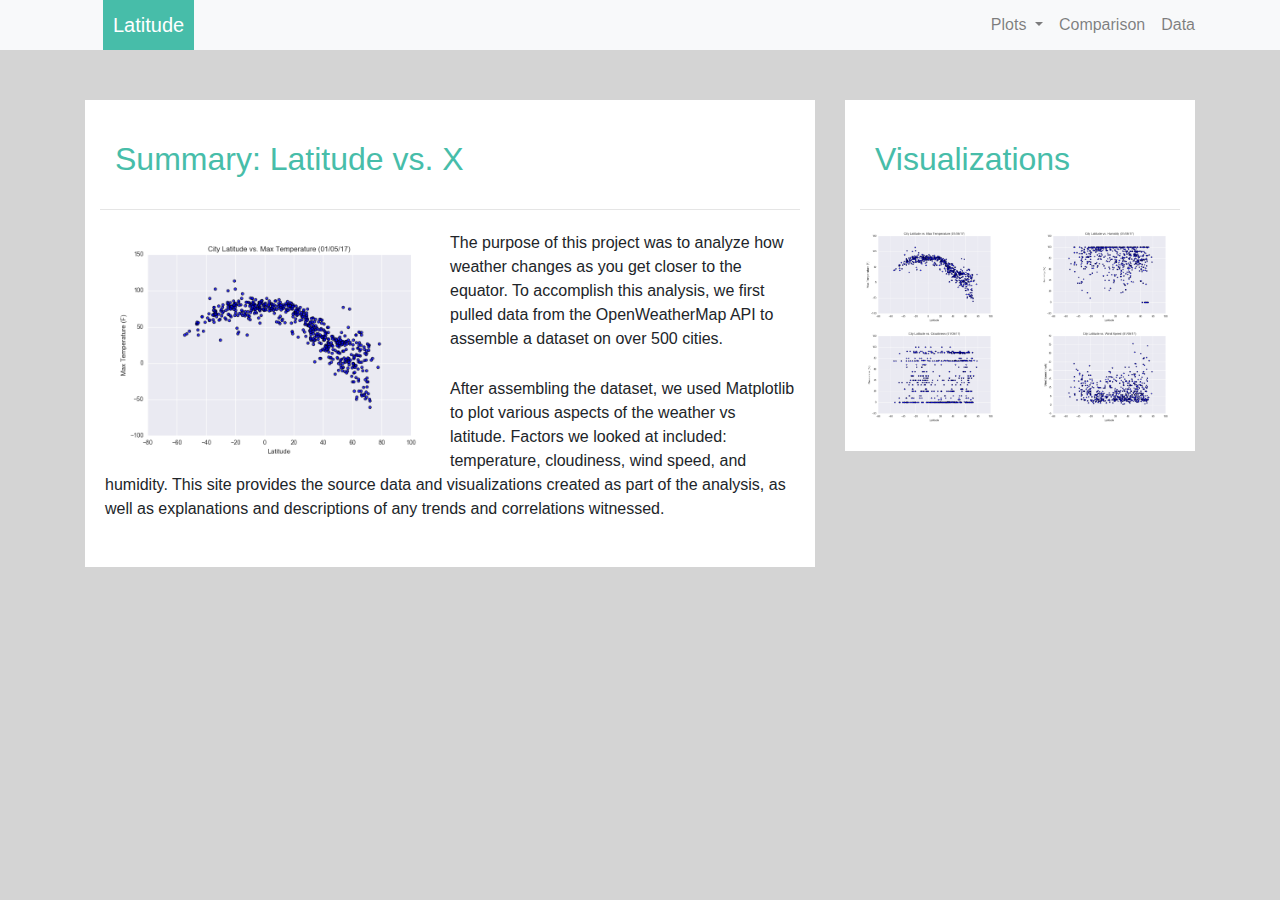
<file: index.html>
<!DOCTYPE html>
<html lang="en-us">

<head>
  <meta charset="UTF-8">
  <title>Homework 11</title>
  <link rel="stylesheet" href="https://stackpath.bootstrapcdn.com/bootstrap/4.3.1/css/bootstrap.min.css" integrity="sha384-ggOyR0iXCbMQv3Xipma34MD+dH/1fQ784/j6cY/iJTQUOhcWr7x9JvoRxT2MZw1T" crossorigin="anonymous">

  <script src="https://code.jquery.com/jquery-3.3.1.slim.min.js" integrity="sha384-q8i/X+965DzO0rT7abK41JStQIAqVgRVzpbzo5smXKp4YfRvH+8abtTE1Pi6jizo" crossorigin="anonymous"></script>
  <script src="https://cdnjs.cloudflare.com/ajax/libs/popper.js/1.14.7/umd/popper.min.js" integrity="sha384-UO2eT0CpHqdSJQ6hJty5KVphtPhzWj9WO1clHTMGa3JDZwrnQq4sF86dIHNDz0W1" crossorigin="anonymous"></script>
  <script src="https://stackpath.bootstrapcdn.com/bootstrap/4.3.1/js/bootstrap.min.js" integrity="sha384-JjSmVgyd0p3pXB1rRibZUAYoIIy6OrQ6VrjIEaFf/nJGzIxFDsf4x0xIM+B07jRM" crossorigin="anonymous"></script>
  
  <link rel="stylesheet" type="text/css" href="assets\css\stylepage.css">
</head>

<body>
    
  <!--Navbar-->
  <nav class="navbar navbar-expand-lg navbar-light bg-light">
      <div class="container">
          <a class="navbar-brand text-white" href="index.html" >Latitude</a>
          <button class="navbar-toggler" type="button" data-toggle="collapse" data-target="#navbarSupportedContent" aria-controls="navbarSupportedContent" aria-expanded="false" aria-label="Toggle navigation">
              <span class="navbar-toggler-icon"></span>
          </button>
          
          <div class="collapse navbar-collapse" id="navbarSupportedContent">
              <ul class="navbar-nav ml-auto">    
                  <li class="nav-item dropdown">
                      <a class="nav-link dropdown-toggle" href="#" id="navbarDropdown" role="button" data-toggle="dropdown" aria-haspopup="true" aria-expanded="false">
                          Plots
                      </a>
                      <div class="dropdown-menu dropdown-menu-right" aria-labelledby="navbarDropdown">
                          <a class="dropdown-item" href="Visualizations/temp.html">Max Temperature</a>
                          <a class="dropdown-item" href="Visualizations/humidity.html">Humidity</a>
                          <a class="dropdown-item" href="Visualizations/cloudiness.html">Cloudiness</a>
                          <a class="dropdown-item" href="Visualizations/windspeed.html">Wind Speed</a>
                      </div>
                  </li>
                  <li class="nav-item">
                      <a class="nav-link" href="Visualizations/comparison.html">Comparison</a>
                  </li>
                  <li class="nav-item">
                      <a class="nav-link" href="Visualizations/data.html">Data</a>
                  </li>
              </ul>
          </div>
      </div>
  </nav>
  
  <!--Explanation-->
  <div class="container content">    
      <div class="row">
          <div class="col-md-8">
              <div class="col-md-12">
                  <h2>Summary: Latitude vs. X </h2>
                  <hr>
                  <div class="thumbnail">
                      <img class="img-thumbnail float-left" src="assets/images/Fig1.png " width="50%" alt="temperature">
                  </div>
                  <p>The purpose of this project was to analyze how weather changes as you get closer to the equator. To accomplish this analysis, we first pulled data from the OpenWeatherMap API to assemble a dataset on over 500 cities.  </p> 
                  <p>After assembling the dataset, we used Matplotlib to plot various aspects of the weather vs latitude. Factors we looked at included: temperature, cloudiness, wind speed, and humidity. This site provides the source data and visualizations created as part of the analysis, as well as explanations and descriptions of any trends and correlations witnessed.</p>
              </div>
          </div>
          <!--Visualization Section-->
          <div class="col-md-4">
              <div class="col-md-12">
                  <h2>Visualizations</h2>
                  <hr>
                  <div class="row">
                      <div class="col-3 col-md-6">
                          <a href="Visualizations/temp.html"><img src="assets/images/Fig1.png" width="100%"  alt="temperature">
                          </a> 
                      </div>
                      <div class="col-3 col-md-6">
                          <a href="Visualizations/humidity.html"><img src="assets/images/Fig2.png" width="100%" alt="humidity"></a>
                      </div>
                 
                      <div class="col-3 col-md-6">
                          <a href="Visualizations/cloudiness.html"><img src="assets/images/Fig3.png" width="100%"  alt="cloudiness"></a>
                      </div>

                      <div class="col-3 col-md-6">
                          <a href="Visualizations/windspeed.html"><img src="assets/images/Fig4.png"width="100%"  alt="wind speed"></a>
                      </div>
                  </div>
              </div>
          </div>
      </div>
  </div>
  
</body>
</html>
</file>
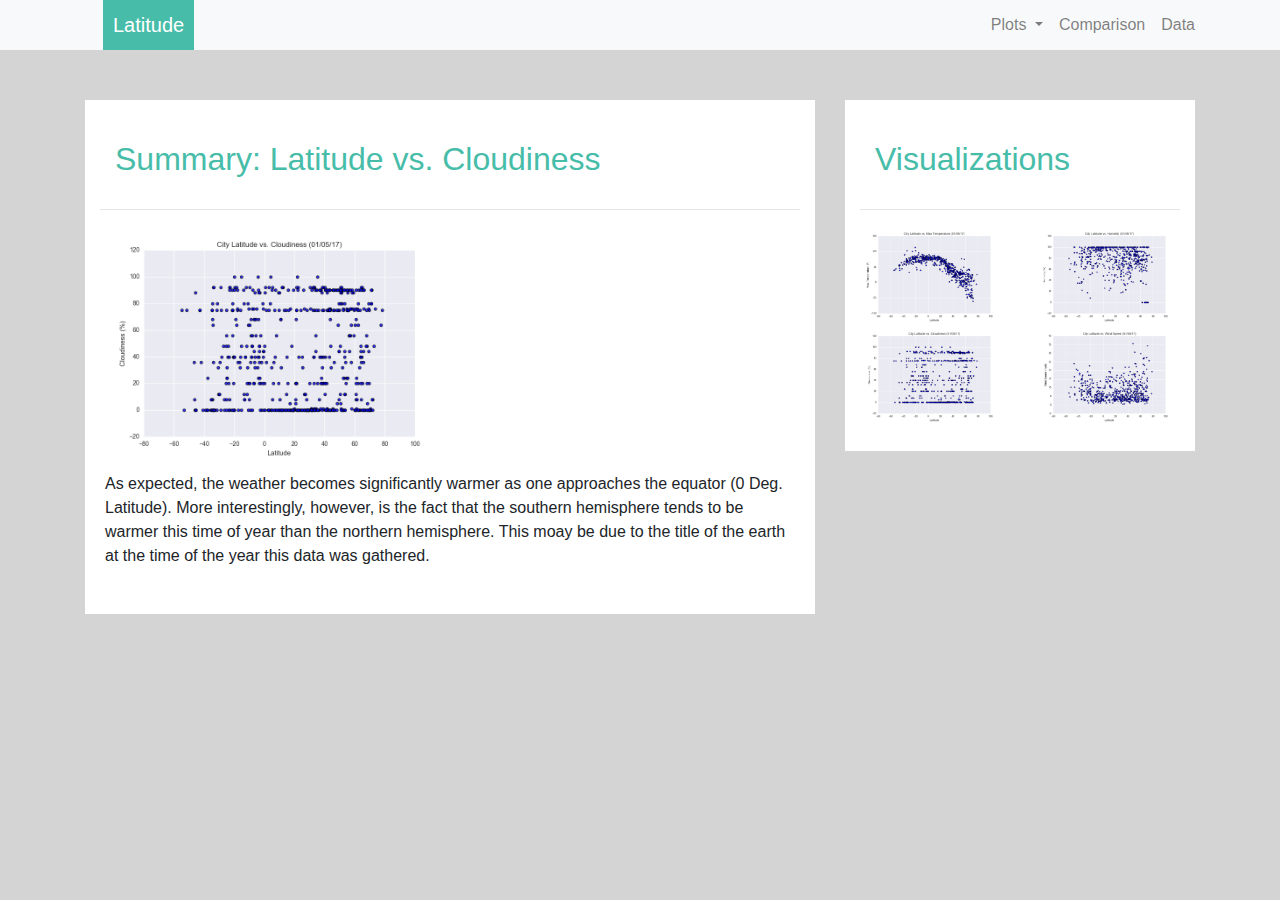
<file: Visualizations/cloudiness.html>
<!DOCTYPE html>
<html lang="en">

<head>
  <meta charset="UTF-8">
  <title>Cloudiness</title>
  <link rel="stylesheet" href="https://stackpath.bootstrapcdn.com/bootstrap/4.3.1/css/bootstrap.min.css" integrity="sha384-ggOyR0iXCbMQv3Xipma34MD+dH/1fQ784/j6cY/iJTQUOhcWr7x9JvoRxT2MZw1T" crossorigin="anonymous">

  <script src="https://code.jquery.com/jquery-3.3.1.slim.min.js" integrity="sha384-q8i/X+965DzO0rT7abK41JStQIAqVgRVzpbzo5smXKp4YfRvH+8abtTE1Pi6jizo" crossorigin="anonymous"></script>
  <script src="https://cdnjs.cloudflare.com/ajax/libs/popper.js/1.14.7/umd/popper.min.js" integrity="sha384-UO2eT0CpHqdSJQ6hJty5KVphtPhzWj9WO1clHTMGa3JDZwrnQq4sF86dIHNDz0W1" crossorigin="anonymous"></script>
  <script src="https://stackpath.bootstrapcdn.com/bootstrap/4.3.1/js/bootstrap.min.js" integrity="sha384-JjSmVgyd0p3pXB1rRibZUAYoIIy6OrQ6VrjIEaFf/nJGzIxFDsf4x0xIM+B07jRM" crossorigin="anonymous"></script>

  <link rel="stylesheet" type="text/css" href="..\assets\css\stylepage.css">
</head>
<body>

    <!--Navbar-->
  <nav class="navbar navbar-expand-lg navbar-light bg-light">
    <div class="container">
        <a class="navbar-brand text-white" href="../index.html" >Latitude</a>
        <button class="navbar-toggler" type="button" data-toggle="collapse" data-target="#navbarSupportedContent" aria-controls="navbarSupportedContent" aria-expanded="false" aria-label="Toggle navigation">
            <span class="navbar-toggler-icon"></span>
        </button>
        
        <div class="collapse navbar-collapse" id="navbarSupportedContent">
            <ul class="navbar-nav ml-auto">    
                <li class="nav-item dropdown">
                    <a class="nav-link dropdown-toggle" href="#" id="navbarDropdown" role="button" data-toggle="dropdown" aria-haspopup="true" aria-expanded="false">
                        Plots
                    </a>
                    <div class="dropdown-menu dropdown-menu-right" aria-labelledby="navbarDropdown">
                        <a class="dropdown-item" href="../Visualizations/temp.html">Temperature</a>
                        <a class="dropdown-item" href="../Visualizations/humidity.html">Humidity</a>
                        <a class="dropdown-item" href="../Visualizations/cloudiness.html">Cloudiness</a>
                        <a class="dropdown-item" href="../Visualizations/windspeed.html">Wind Speed</a>
                    </div>
                </li>
                <li class="nav-item">
                    <a class="nav-link" href="../Visualizations/comparison.html">Comparison</a>
                </li>
                <li class="nav-item">
                    <a class="nav-link" href="../Visualizations/data.html">Data</a>
                </li>
            </ul>
        </div>
    </div>
</nav>

    <!--Explanation-->
    <div class="container content">    
        <div class="row">
            <div class="col-md-8">
                <div class="col-md-12">
                    <h2>Summary: Latitude vs. Cloudiness </h2>
                    <hr>
                    <div class="thumbnail">
                        <img class="rounded float-start" src="../assets/images/Fig3.png " width="50%" alt="cloudiness">
                    </div>
                    <p>As expected, the weather becomes significantly warmer as one approaches the equator (0 Deg. Latitude). More interestingly, however, is the fact that the southern hemisphere tends to be warmer this time of year than the northern hemisphere. This moay be due to the title of the earth at the time of the year this data was gathered.  </p> 
                </div>
            </div>
            <!--Visualization Section-->
            <div class="col-md-4">
                <div class="col-md-12">
                    <h2>Visualizations</h2>
                    <hr>
                    <div class="row">
                        <div class="col-3 col-md-6">
                            <a href="../Visualizations/temp.html"><img src="../assets/images/Fig1.png" width="100%"  alt="temperature"></a>
                        </div>
                        <div class="col-3 col-md-6">
                            <a href="../Visualizations/humidity.html"><img src="../assets/images/Fig2.png" width="100%" alt="humidity"></a>
                        </div>
                
                        <div class="col-3 col-md-6">
                            <a href="../Visualizations/cloudiness.html"><img src="../assets/images/Fig3.png" width="100%"  alt="cloudiness"></a>
                        </div>

                        <div class="col-3 col-md-6">
                            <a href="../Visualizations/windspeed.html"><img src="../assets/images/Fig4.png"width="100%"  alt="wind speed"></a>
                        </div>
                    </div>
                </div>
            </div>
        </div>
    </div>
</body>
</html>
</file>
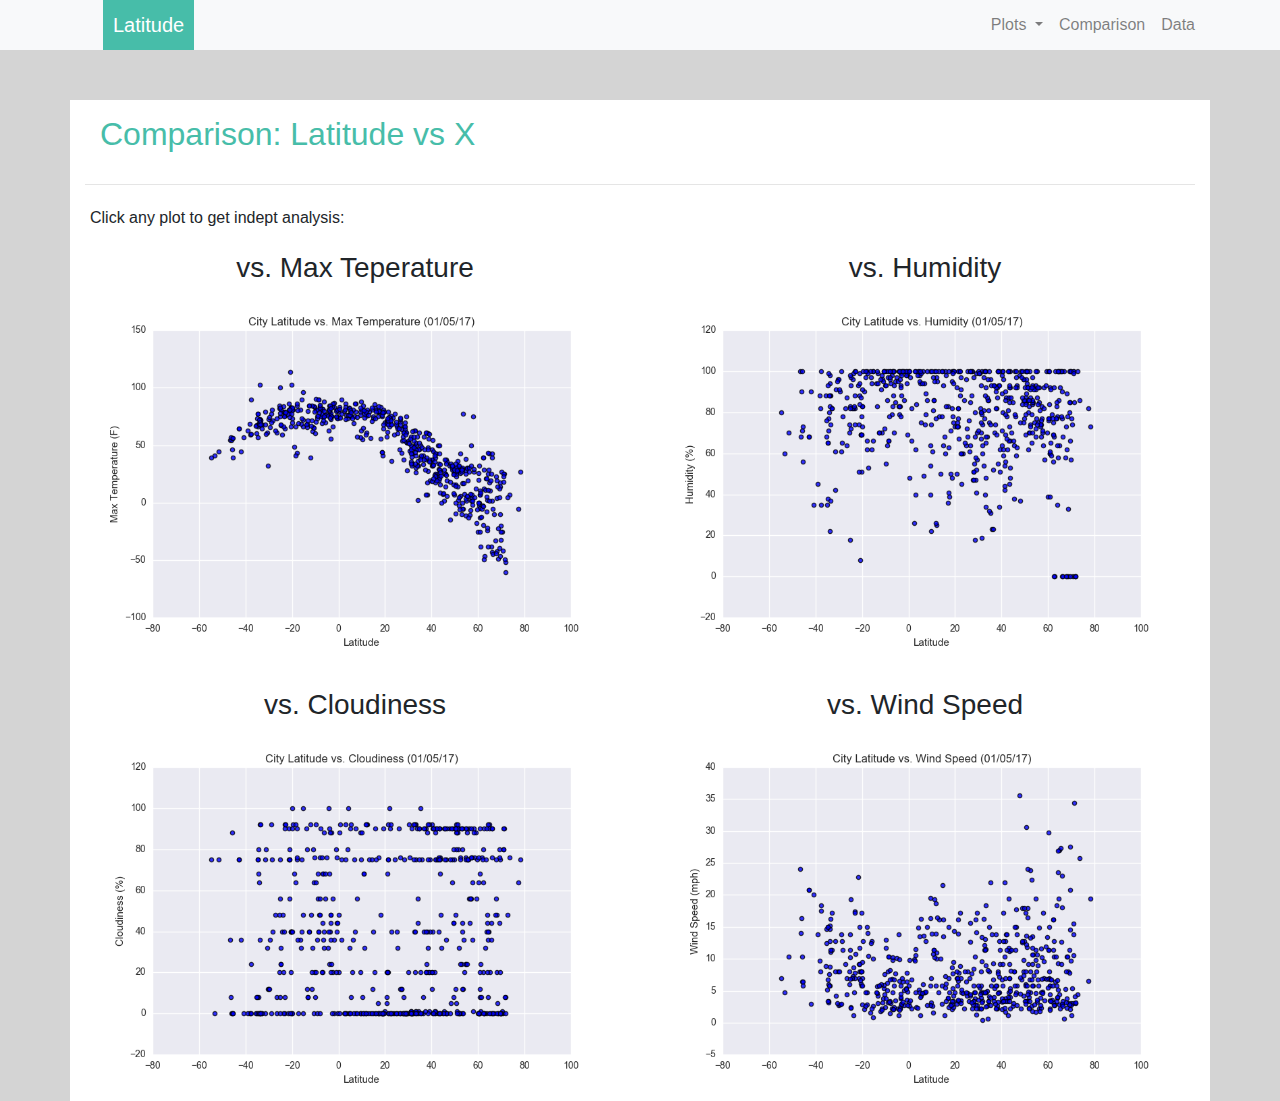
<file: Visualizations/comparison.html>
<!DOCTYPE html>
<html lang="en-us">

<head>
  <meta charset="UTF-8">
  <title>Compare</title>
  <link rel="stylesheet" href="https://stackpath.bootstrapcdn.com/bootstrap/4.3.1/css/bootstrap.min.css" integrity="sha384-ggOyR0iXCbMQv3Xipma34MD+dH/1fQ784/j6cY/iJTQUOhcWr7x9JvoRxT2MZw1T" crossorigin="anonymous">

  <script src="https://code.jquery.com/jquery-3.3.1.slim.min.js" integrity="sha384-q8i/X+965DzO0rT7abK41JStQIAqVgRVzpbzo5smXKp4YfRvH+8abtTE1Pi6jizo" crossorigin="anonymous"></script>
  <script src="https://cdnjs.cloudflare.com/ajax/libs/popper.js/1.14.7/umd/popper.min.js" integrity="sha384-UO2eT0CpHqdSJQ6hJty5KVphtPhzWj9WO1clHTMGa3JDZwrnQq4sF86dIHNDz0W1" crossorigin="anonymous"></script>
  <script src="https://stackpath.bootstrapcdn.com/bootstrap/4.3.1/js/bootstrap.min.js" integrity="sha384-JjSmVgyd0p3pXB1rRibZUAYoIIy6OrQ6VrjIEaFf/nJGzIxFDsf4x0xIM+B07jRM" crossorigin="anonymous"></script>
  
  <link rel="stylesheet" type="text/css" href="..\assets\css\stylepage.css">
</head>

<body>
    
  <!--Navbar-->
  <nav class="navbar navbar-expand-lg navbar-light bg-light">
      <div class="container">
          <a class="navbar-brand text-white" href="../Visualizations/index.html" >Latitude</a>
          <button class="navbar-toggler" type="button" data-toggle="collapse" data-target="#navbarSupportedContent" aria-controls="navbarSupportedContent" aria-expanded="false" aria-label="Toggle navigation">
              <span class="navbar-toggler-icon"></span>
          </button>
          
          <div class="collapse navbar-collapse" id="navbarSupportedContent">
              <ul class="navbar-nav ml-auto">    
                  <li class="nav-item dropdown">
                      <a class="nav-link dropdown-toggle" href="#" id="navbarDropdown" role="button" data-toggle="dropdown" aria-haspopup="true" aria-expanded="false">
                          Plots
                      </a>
                      <div class="dropdown-menu dropdown-menu-right" aria-labelledby="navbarDropdown">
                          <a class="dropdown-item" href="../Visualizations/temp.html">Max Temperature</a>
                          <a class="dropdown-item" href="../Visualizations/humidity.html">Humidity</a>
                          <a class="dropdown-item" href="../Visualizations/cloudiness.html">Cloudiness</a>
                          <a class="dropdown-item" href="../Visualizations/windspeed.html">Wind Speed</a>
                      </div>
                  </li>
                  <li class="nav-item">
                      <a class="nav-link" href="../Visualizations/comparison.html">Comparison</a>
                  </li>
                  <li class="nav-item">
                      <a class="nav-link" href="../Visualizations/data.html">Data</a>
                  </li>
              </ul>
          </div>
      </div>
  </nav>

  <div class="container content bg-white" style="margin-top: 50px">
    <h2>Comparison: Latitude vs X</h2>
    <hr>
    <p>Click any plot to get indept analysis:</p>
    <div class="row">
        <div class="col-md-6">
            <h3 class="text-center">vs. Max Teperature</h3>
            <a href="../Visualizations/temp.html"><img width="100%" src="../assets/images/Fig1.png"></a>   
        </div>
        <div class="col-md-6">
            <h3 class="text-center">vs. Humidity</h3>
            <a href="../Visualizations/humidity.html"><img width="100%" src="../assets/images/Fig2.png"></a>  
        </div>
    </div>
    <br>
    <div class="row">
        <div class="col-md-6">
            <h3 class="text-center">vs. Cloudiness </h3>
            <a href="../Visualizations/cloudiness.html"><img width="100%" src="../assets/images/Fig3.png"></a>   
        </div>
        <div class="col-md-6">
            <h3 class="text-center">vs. Wind Speed</h3>
            <a href="../Visualizations/windspeed.html"><img width="100%" src="../assets/images/Fig4.png"></a>  
        </div>
    </div>   
</div>



</body>
</html>
</file>
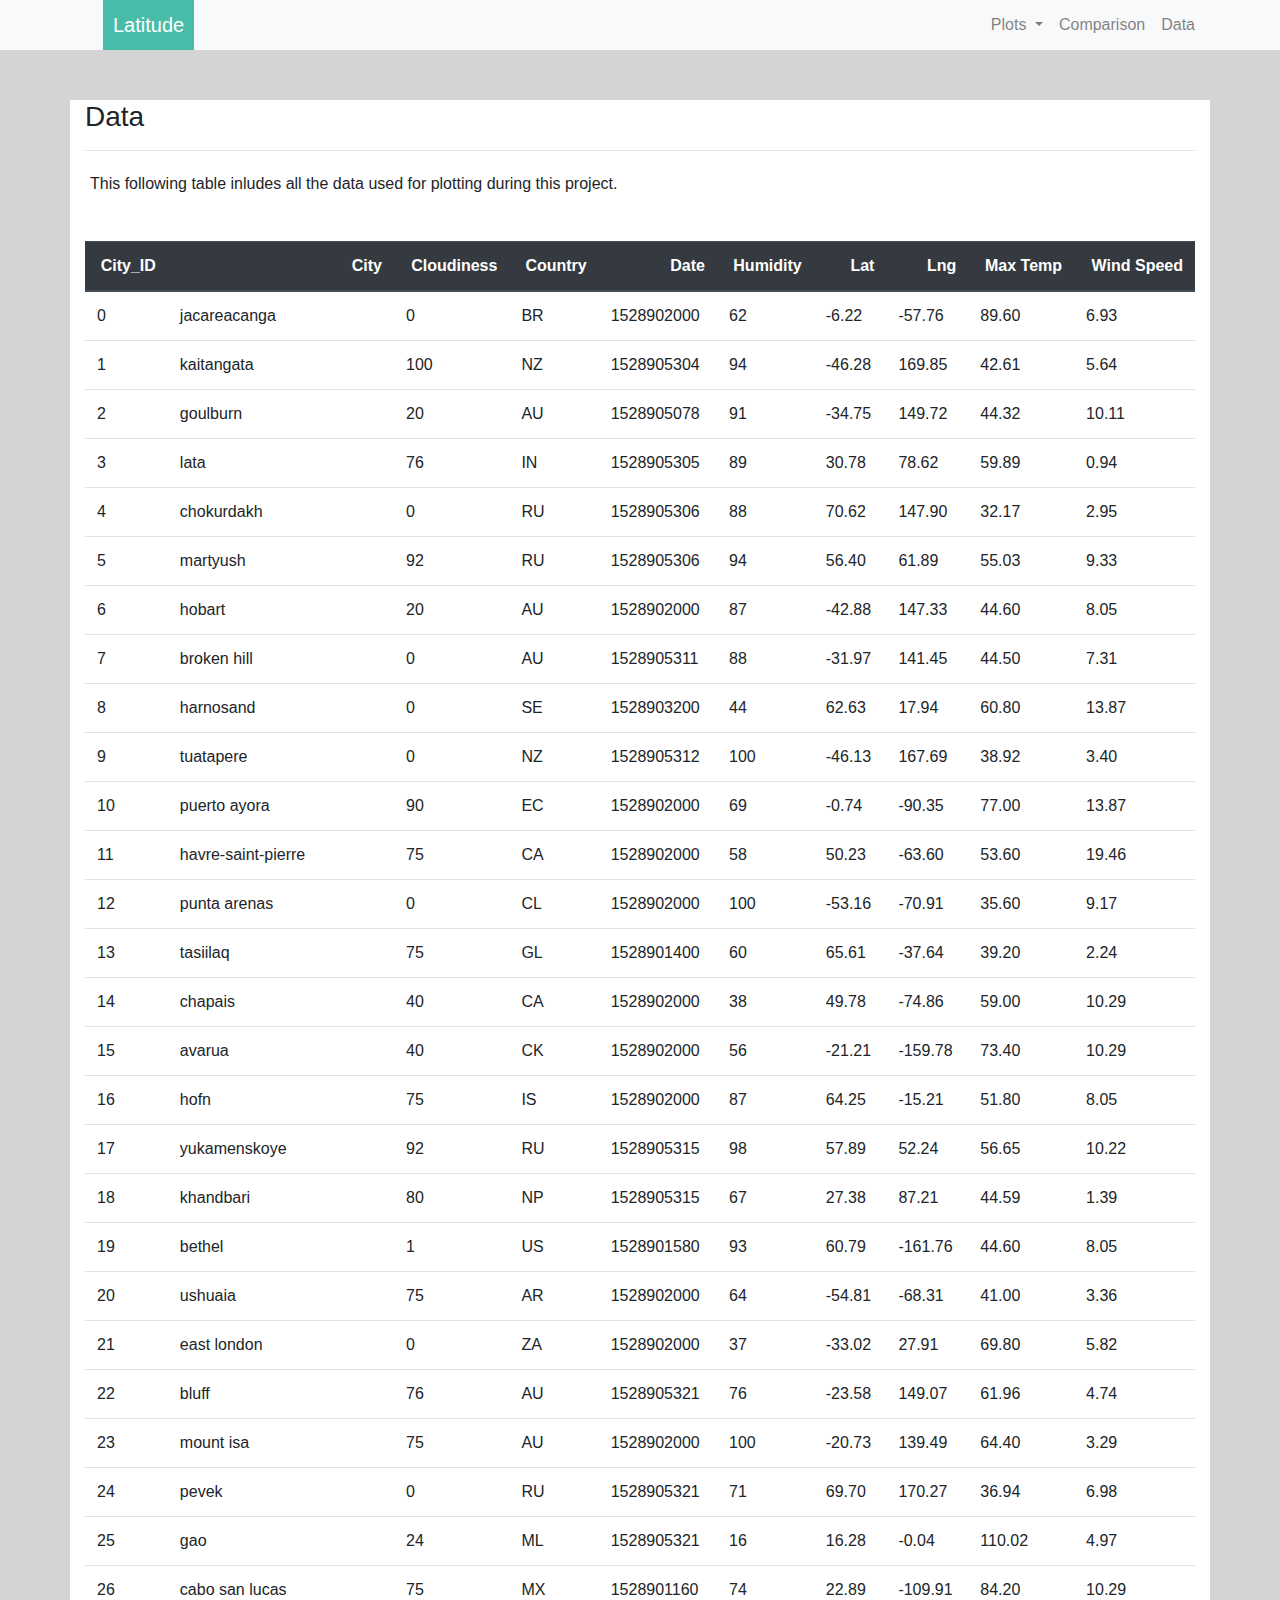
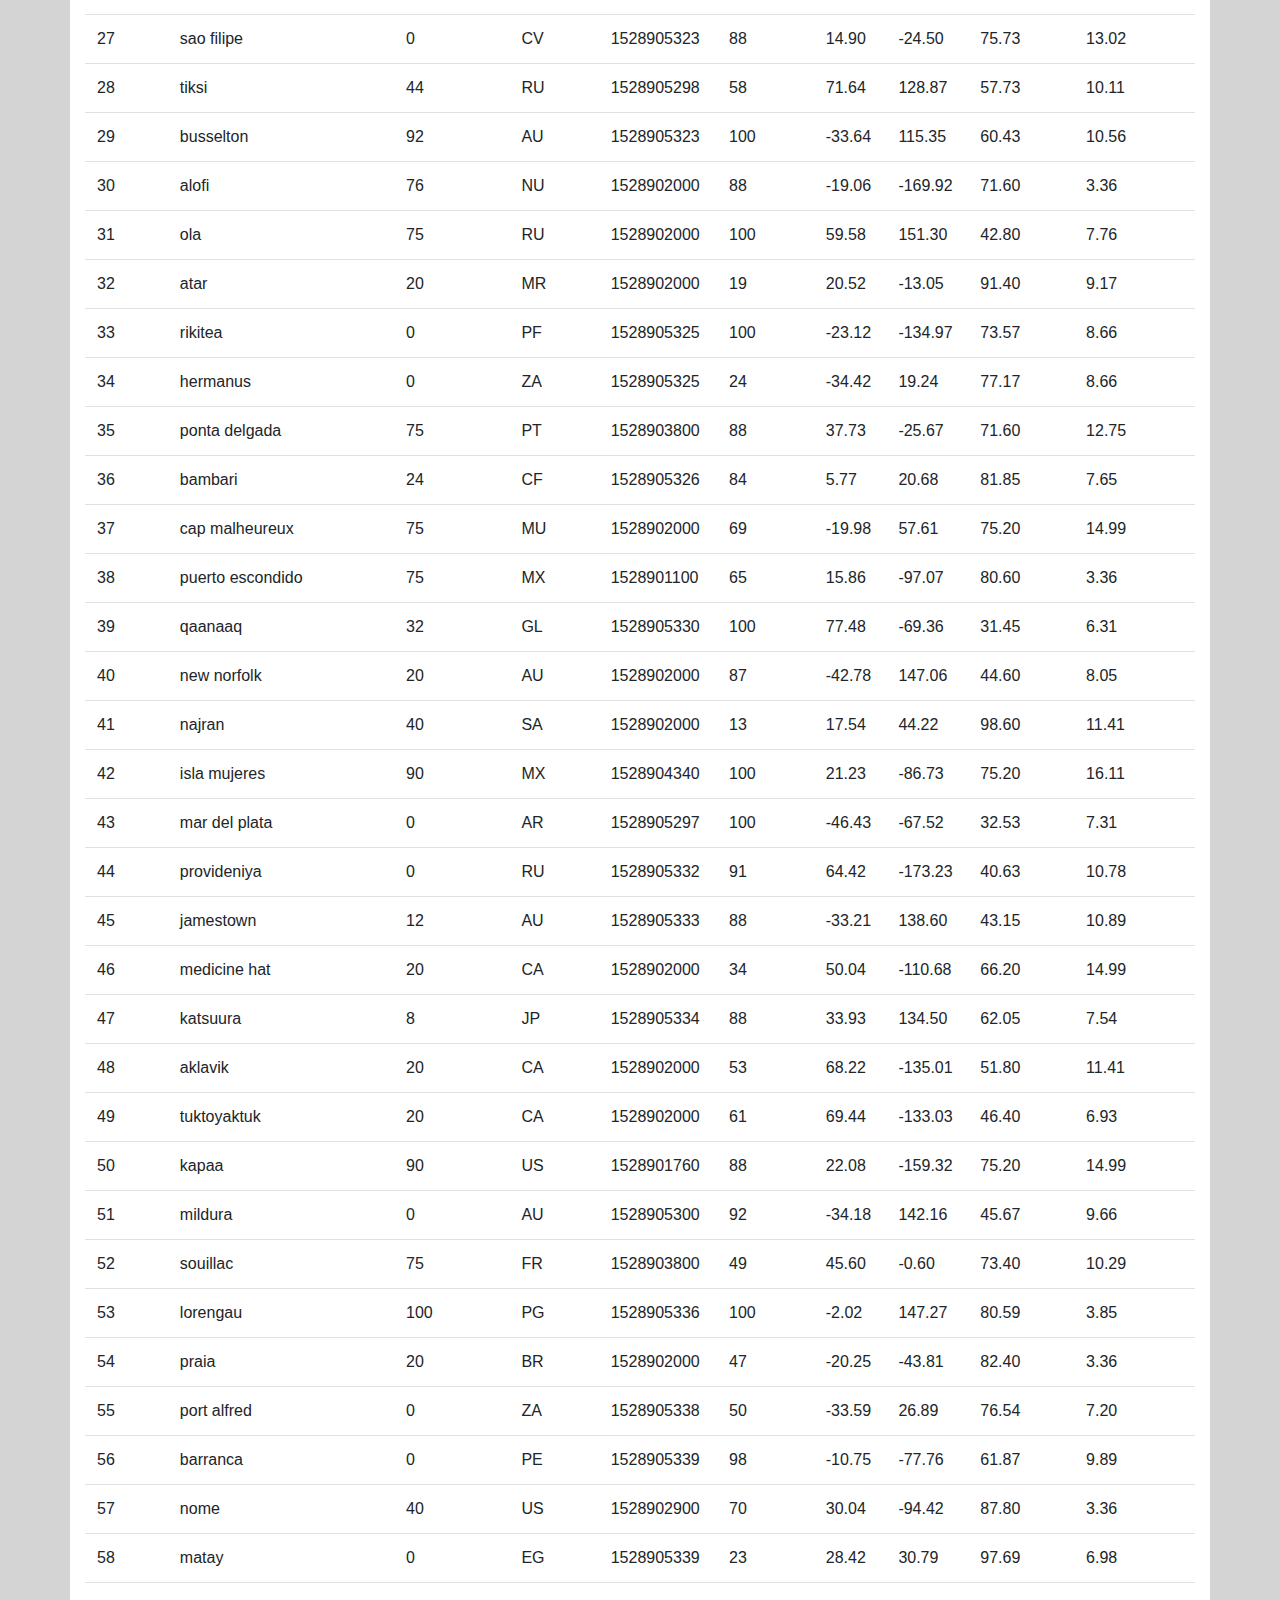
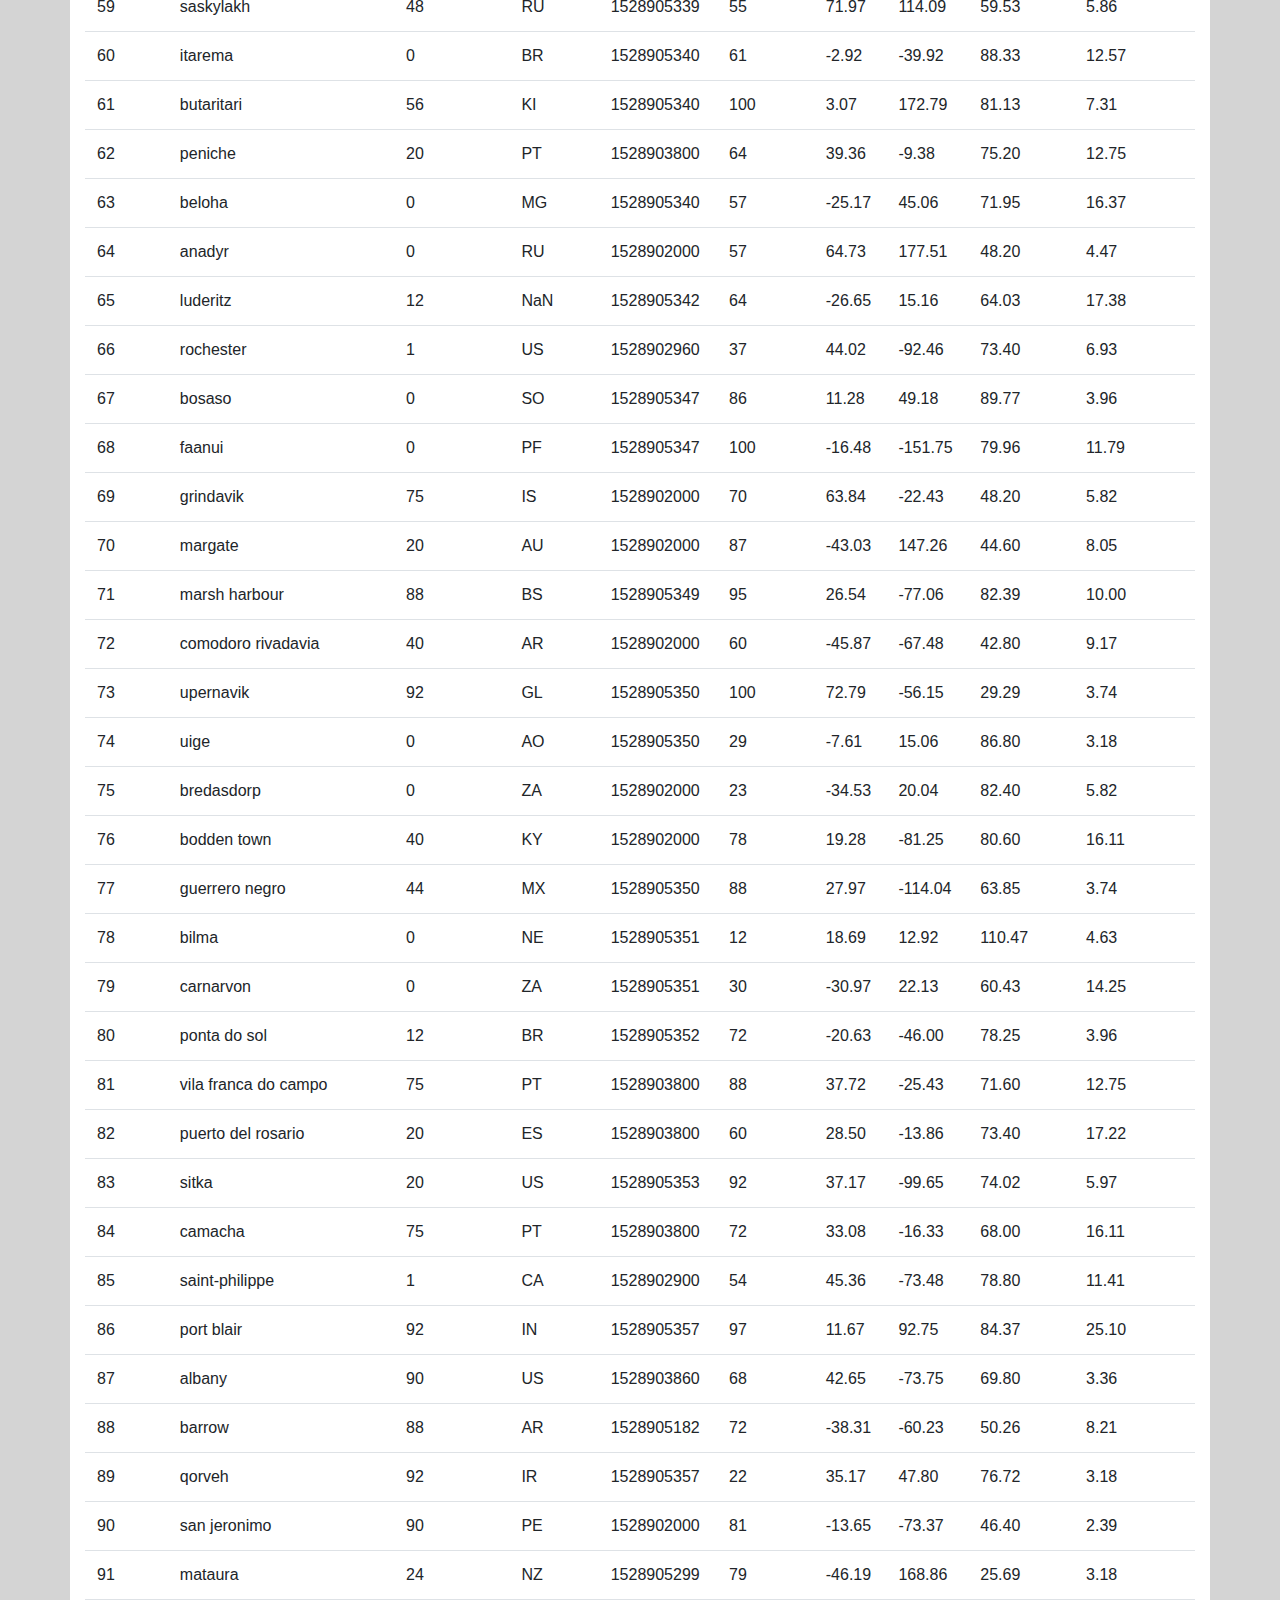
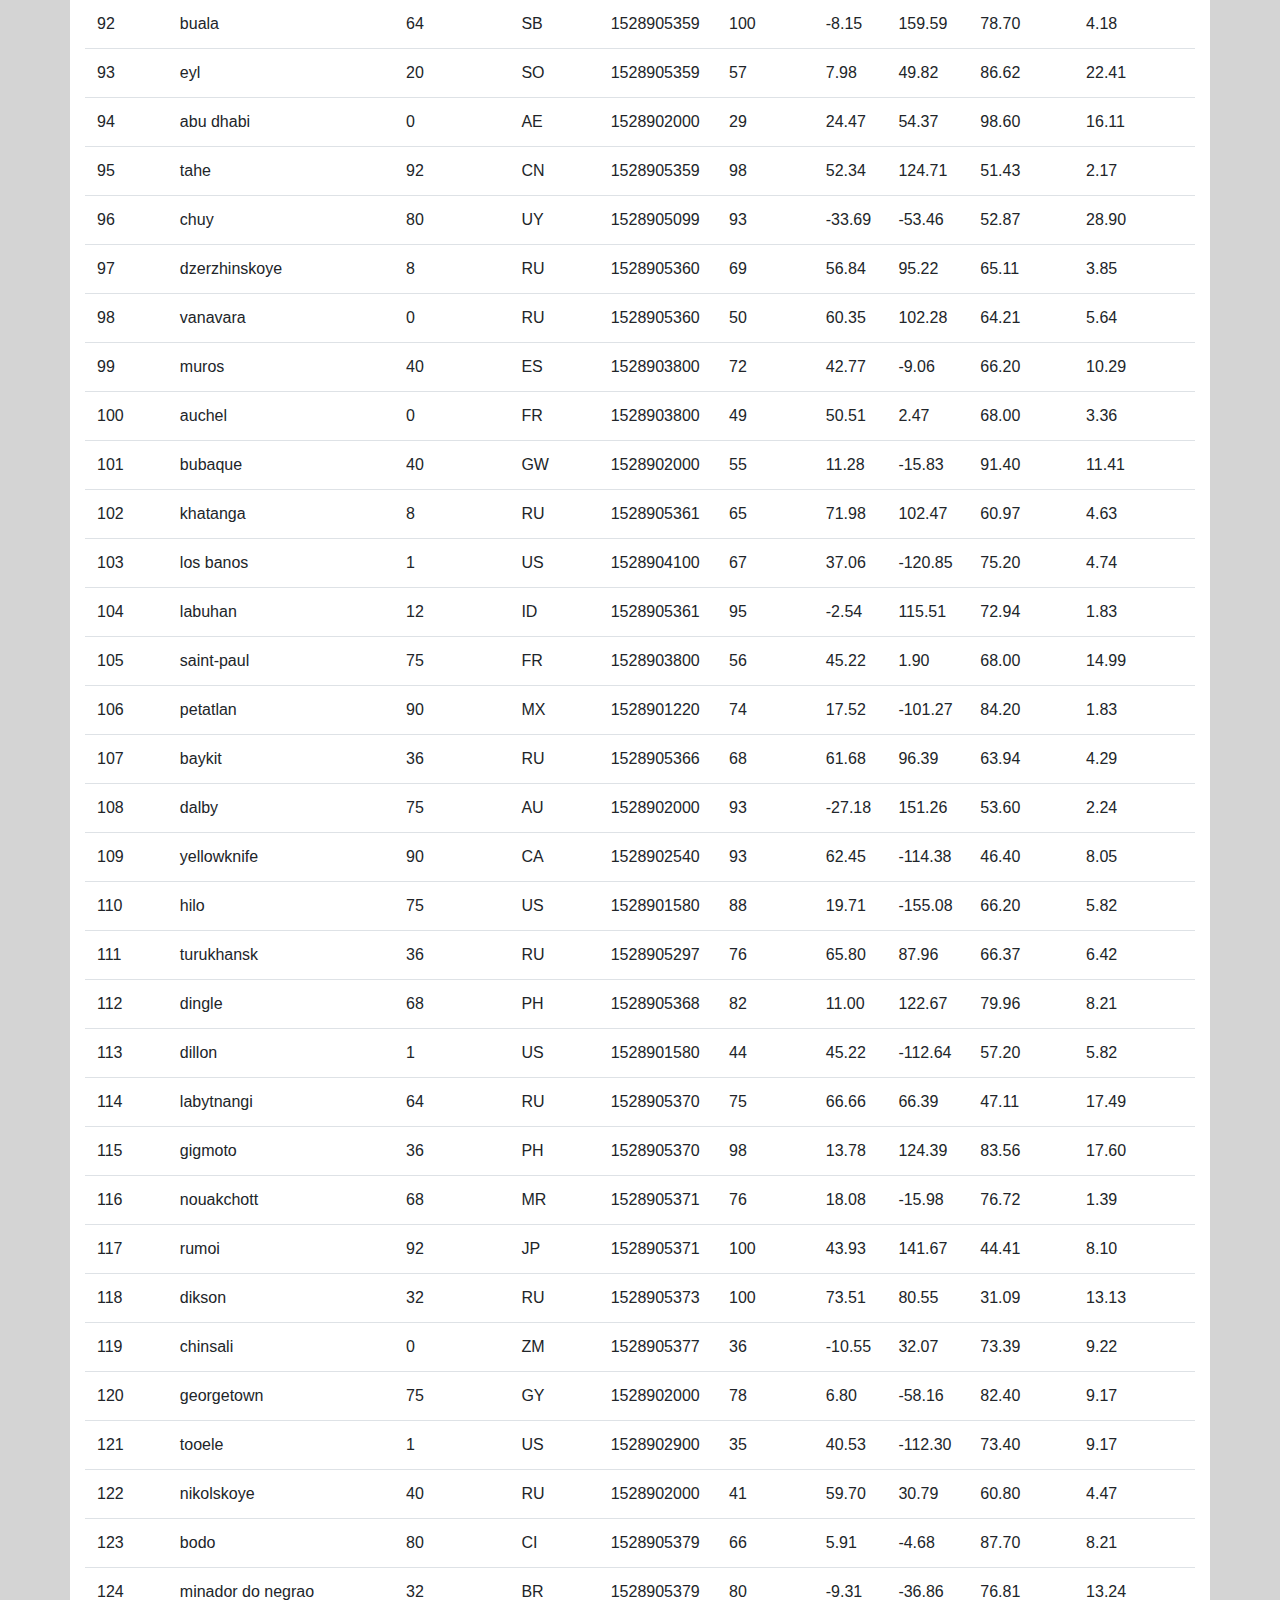
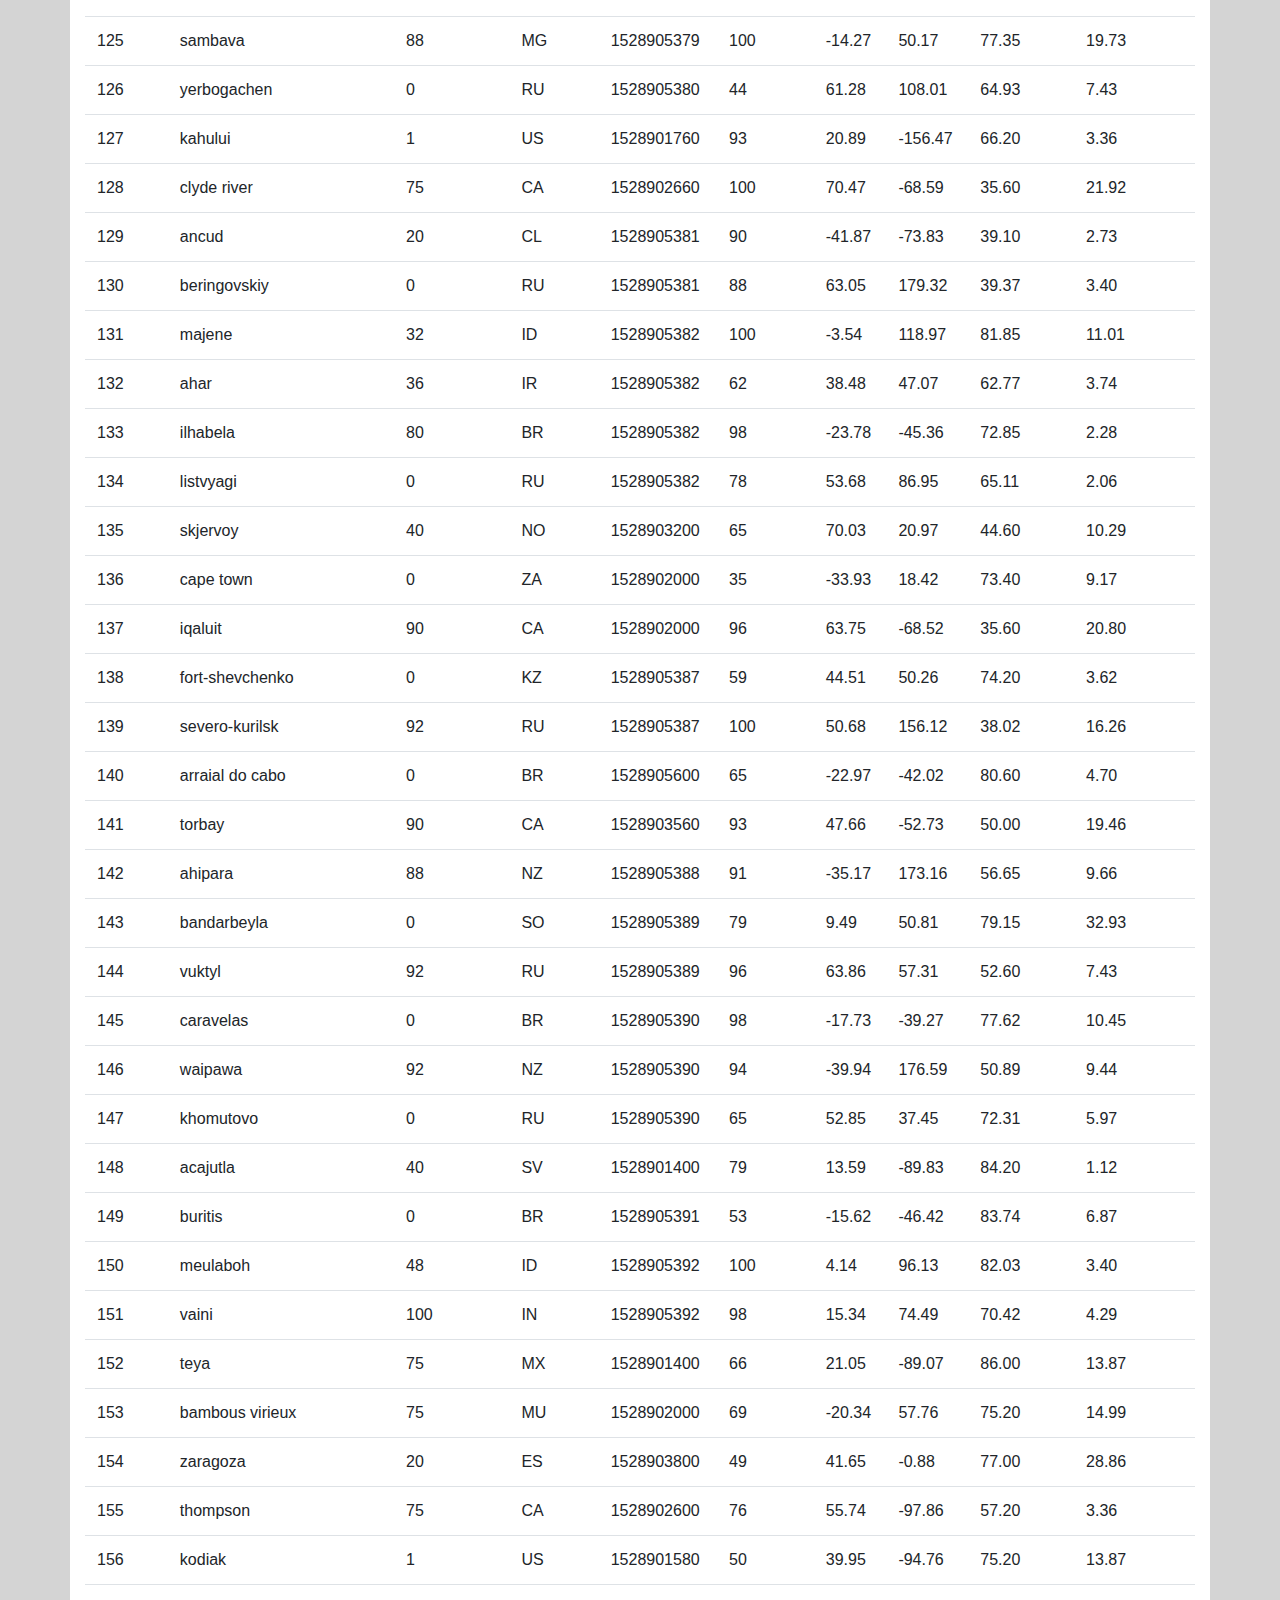
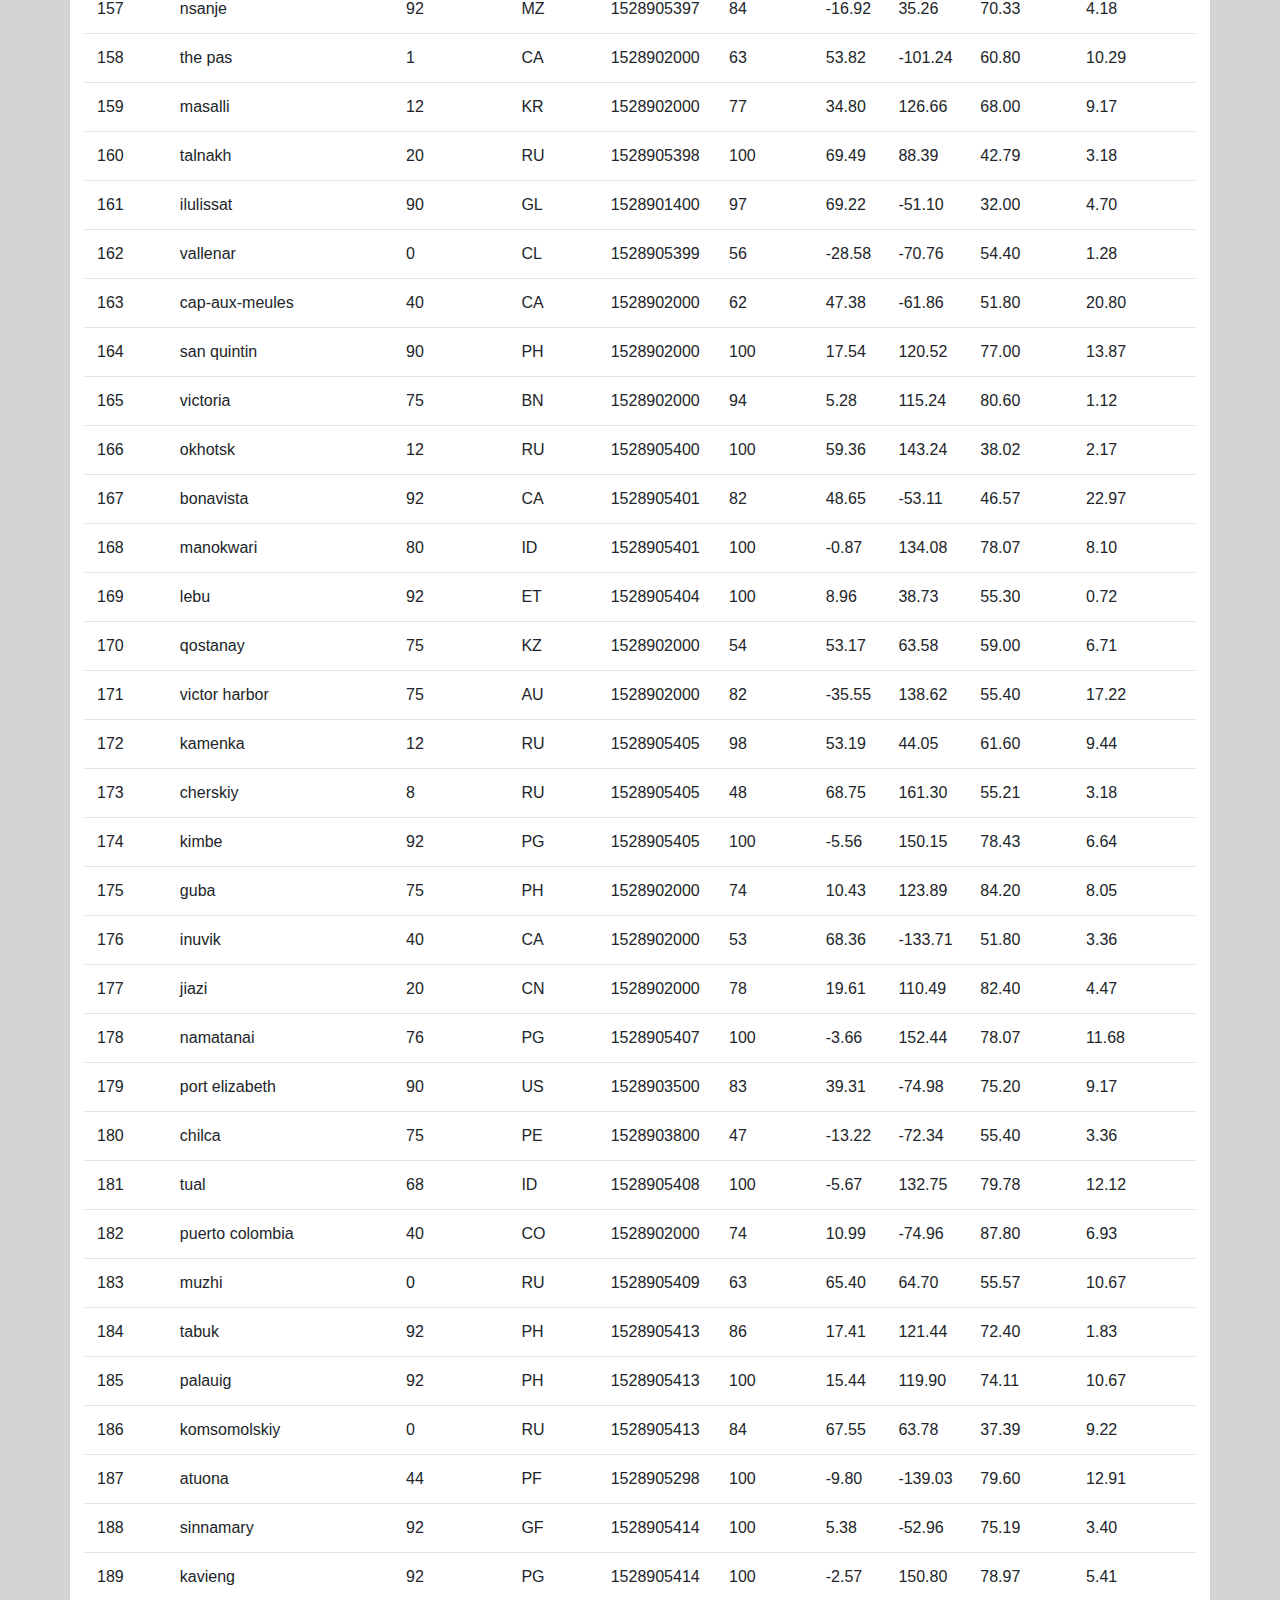
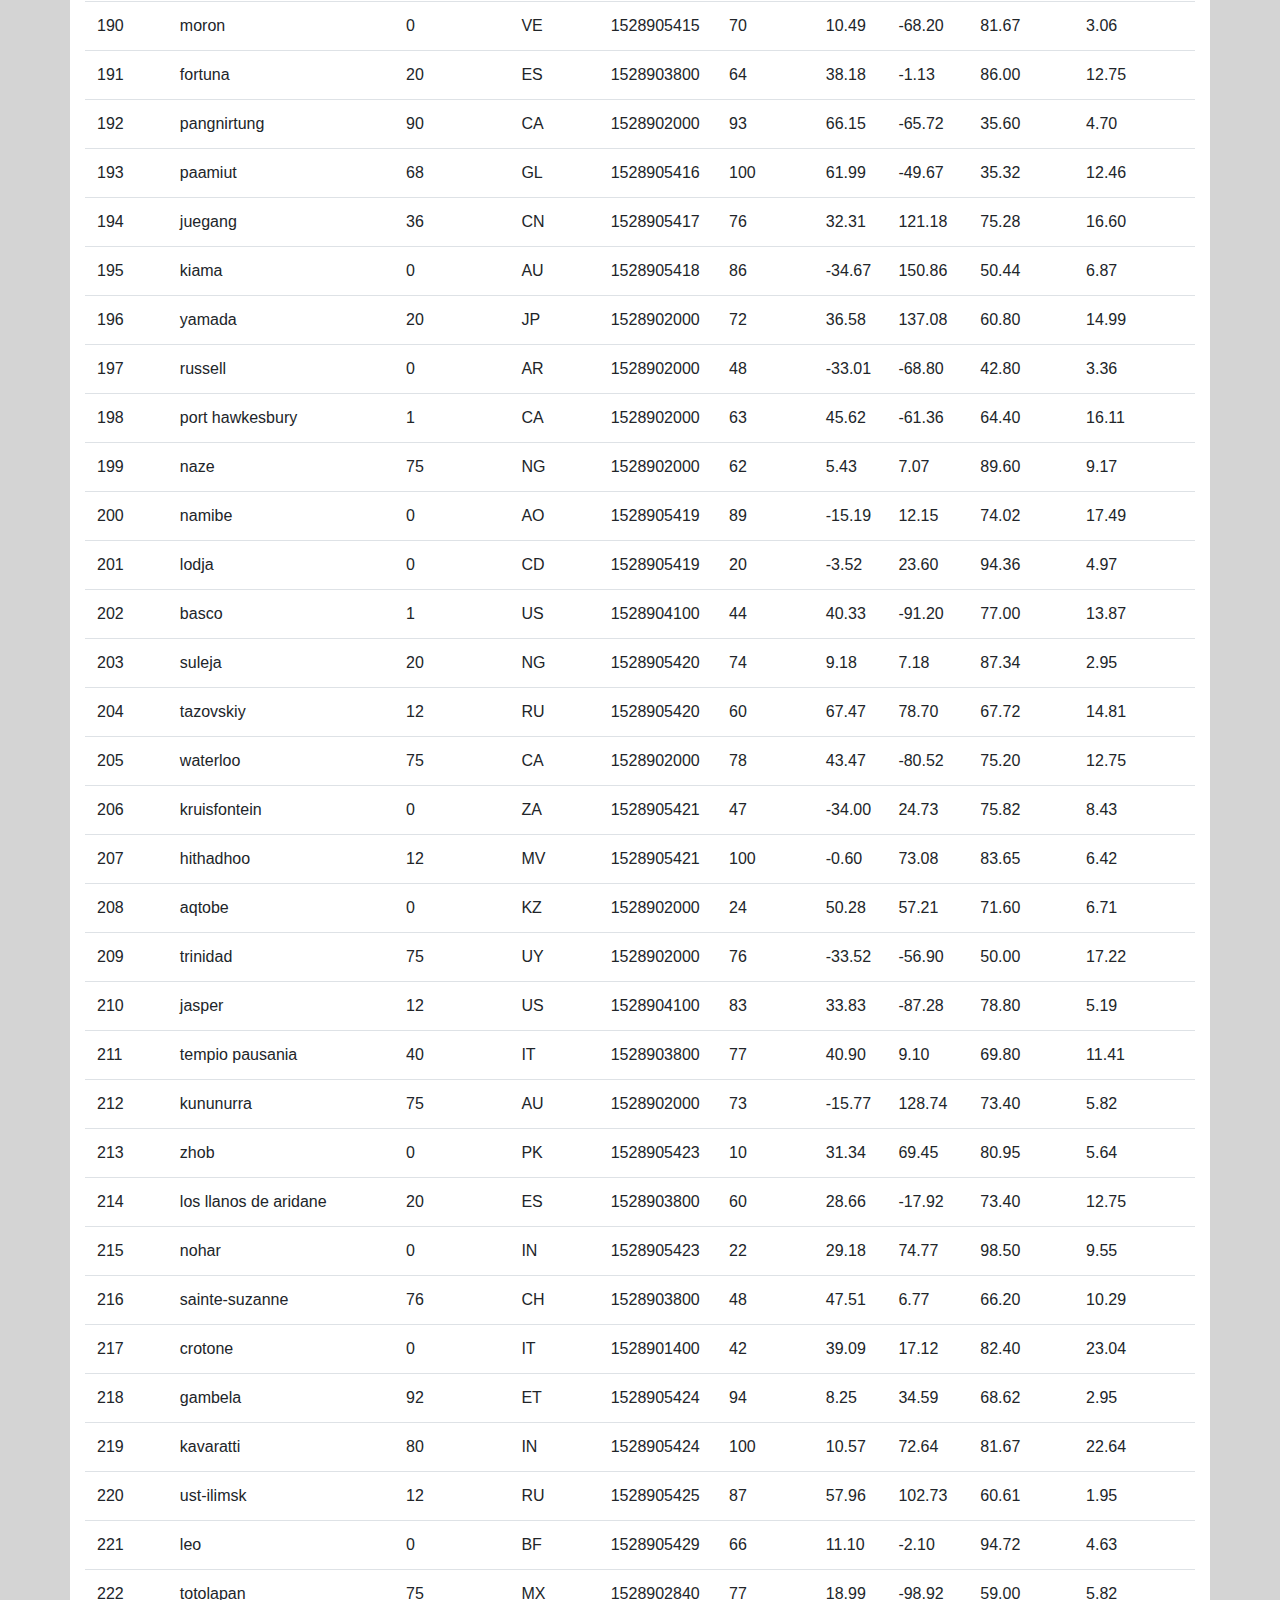
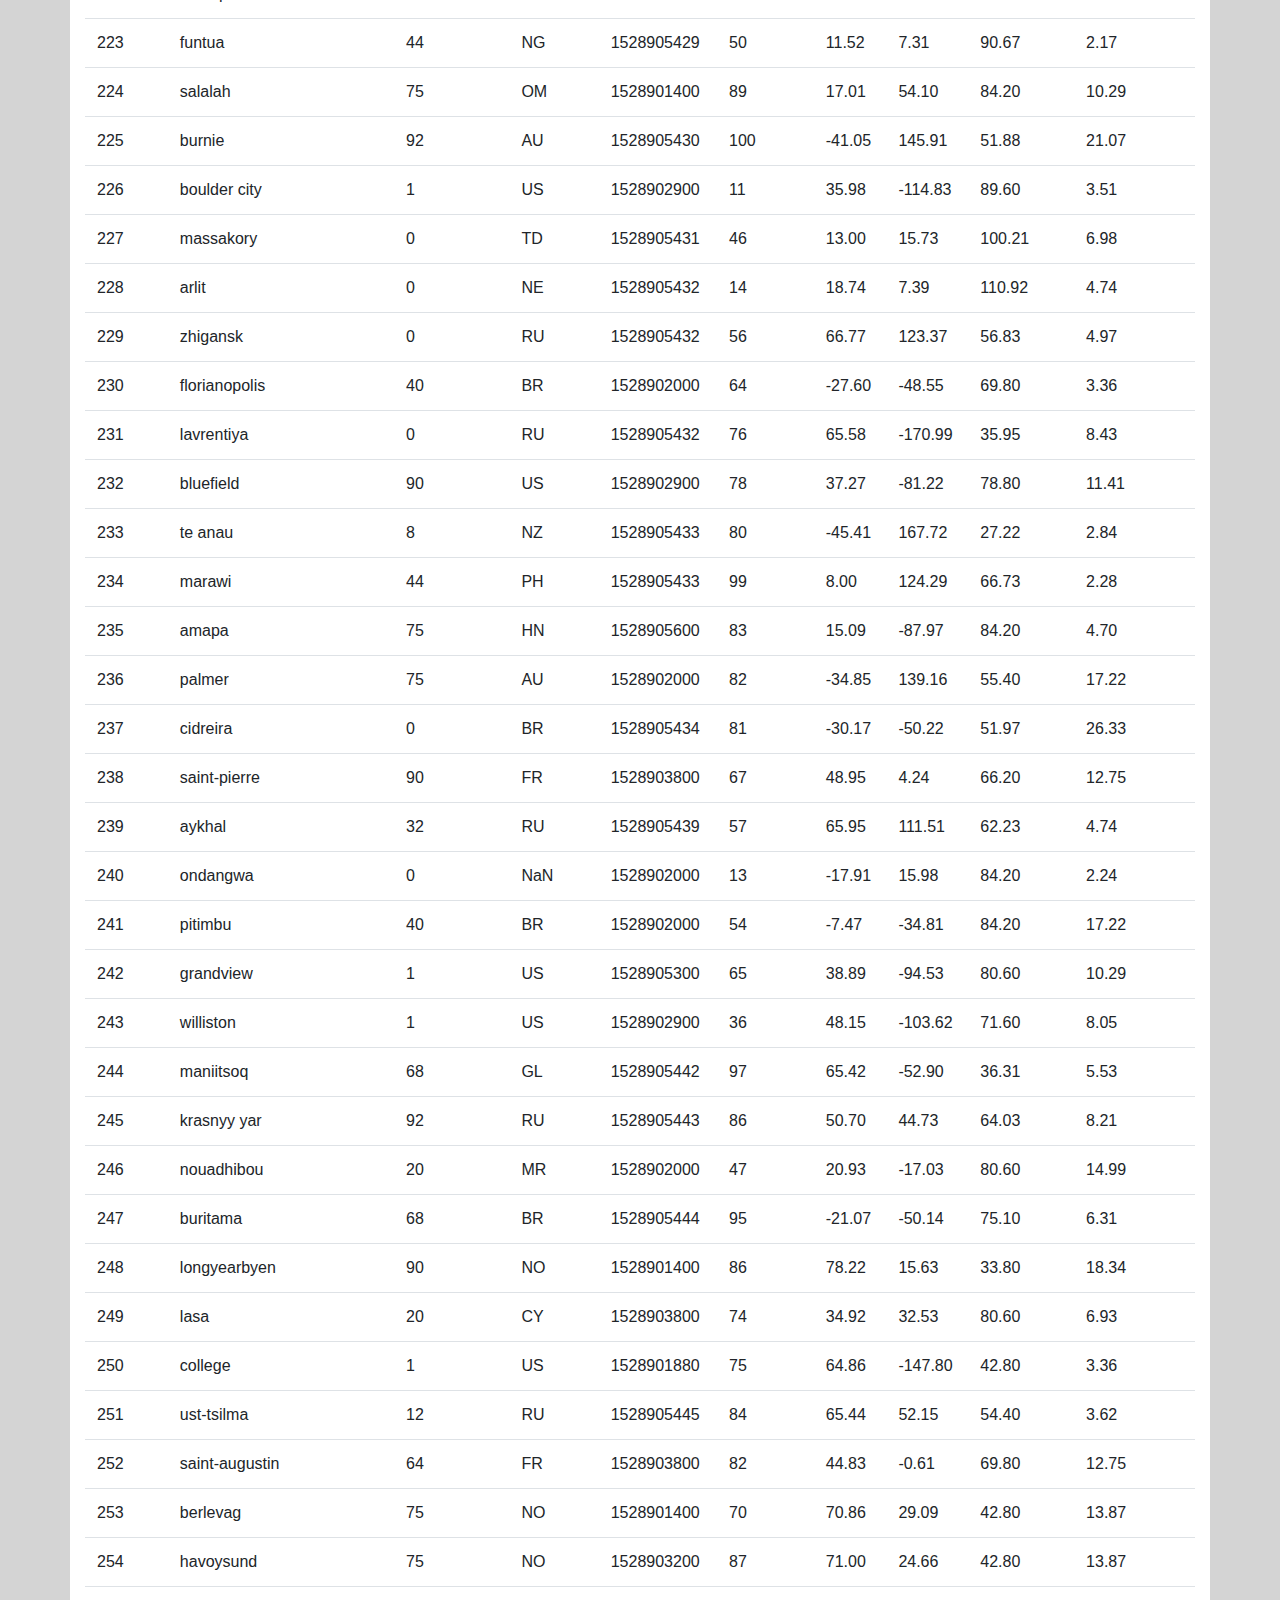
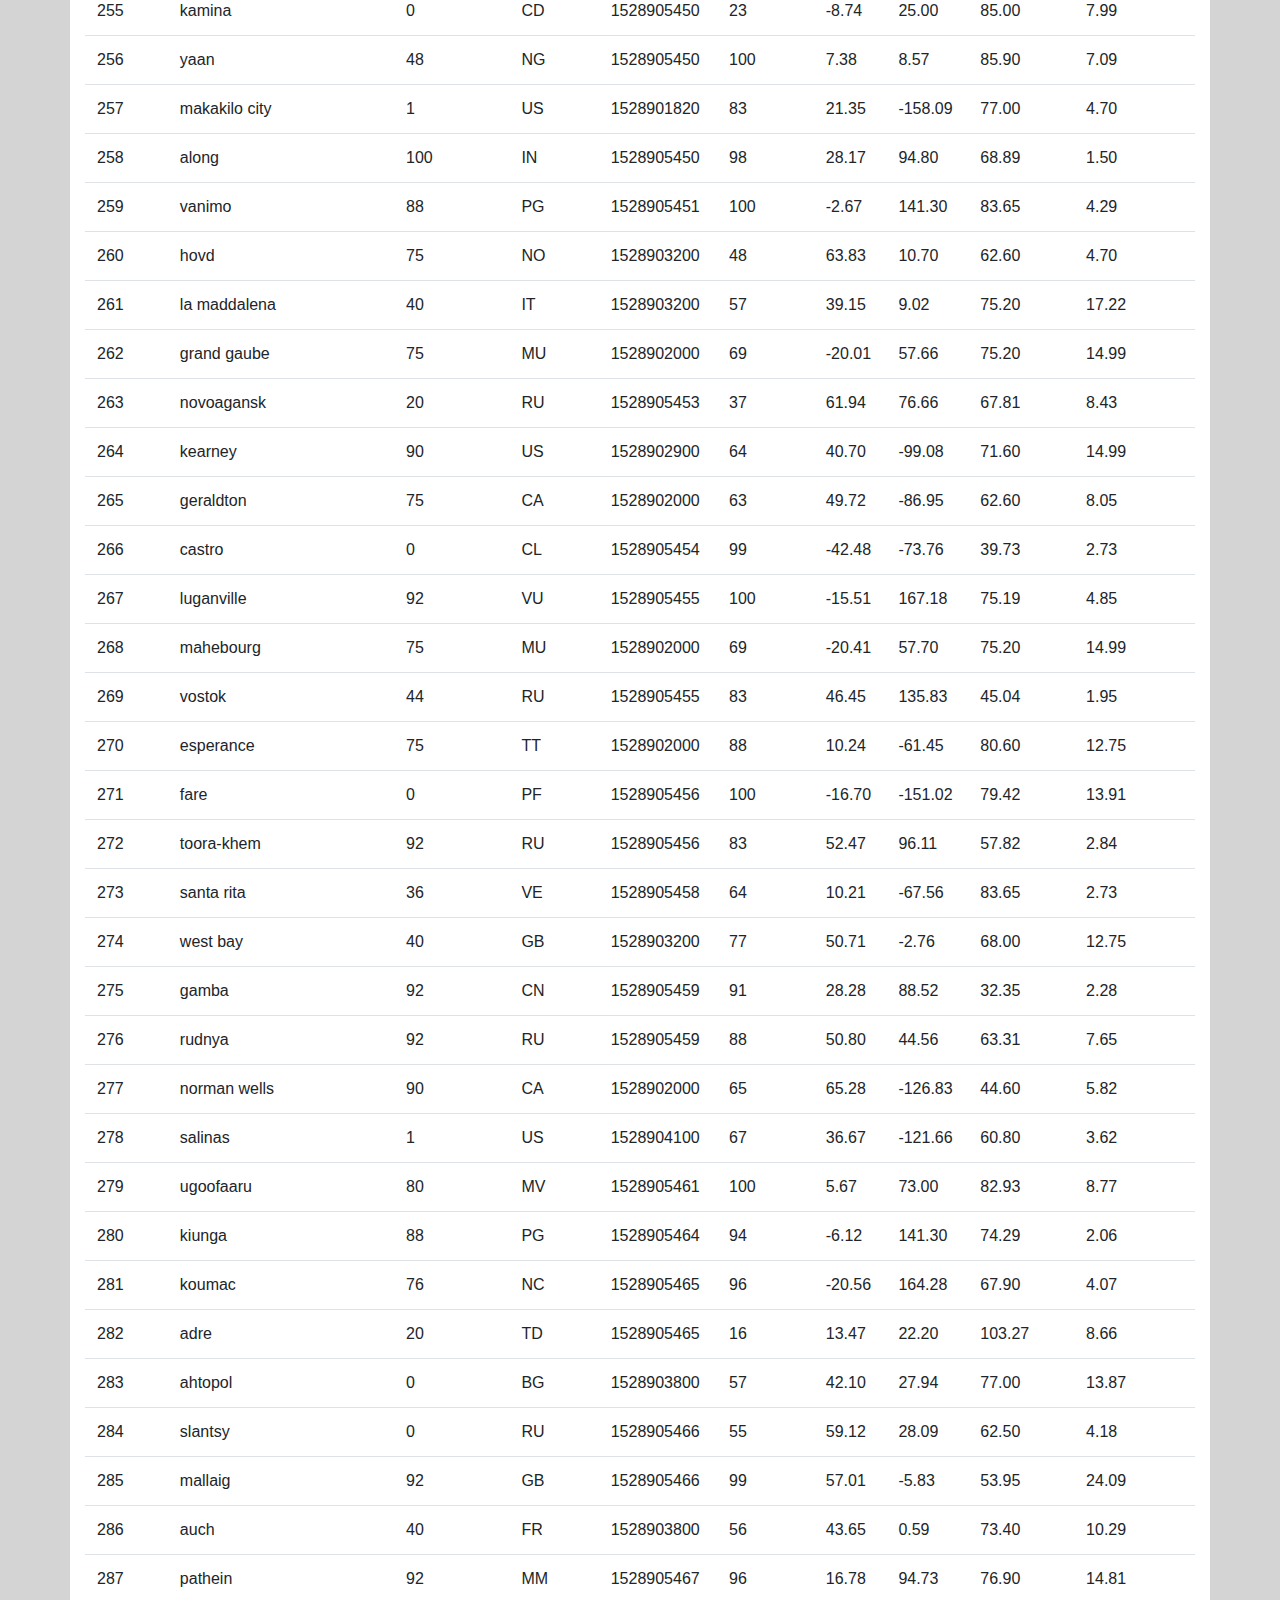
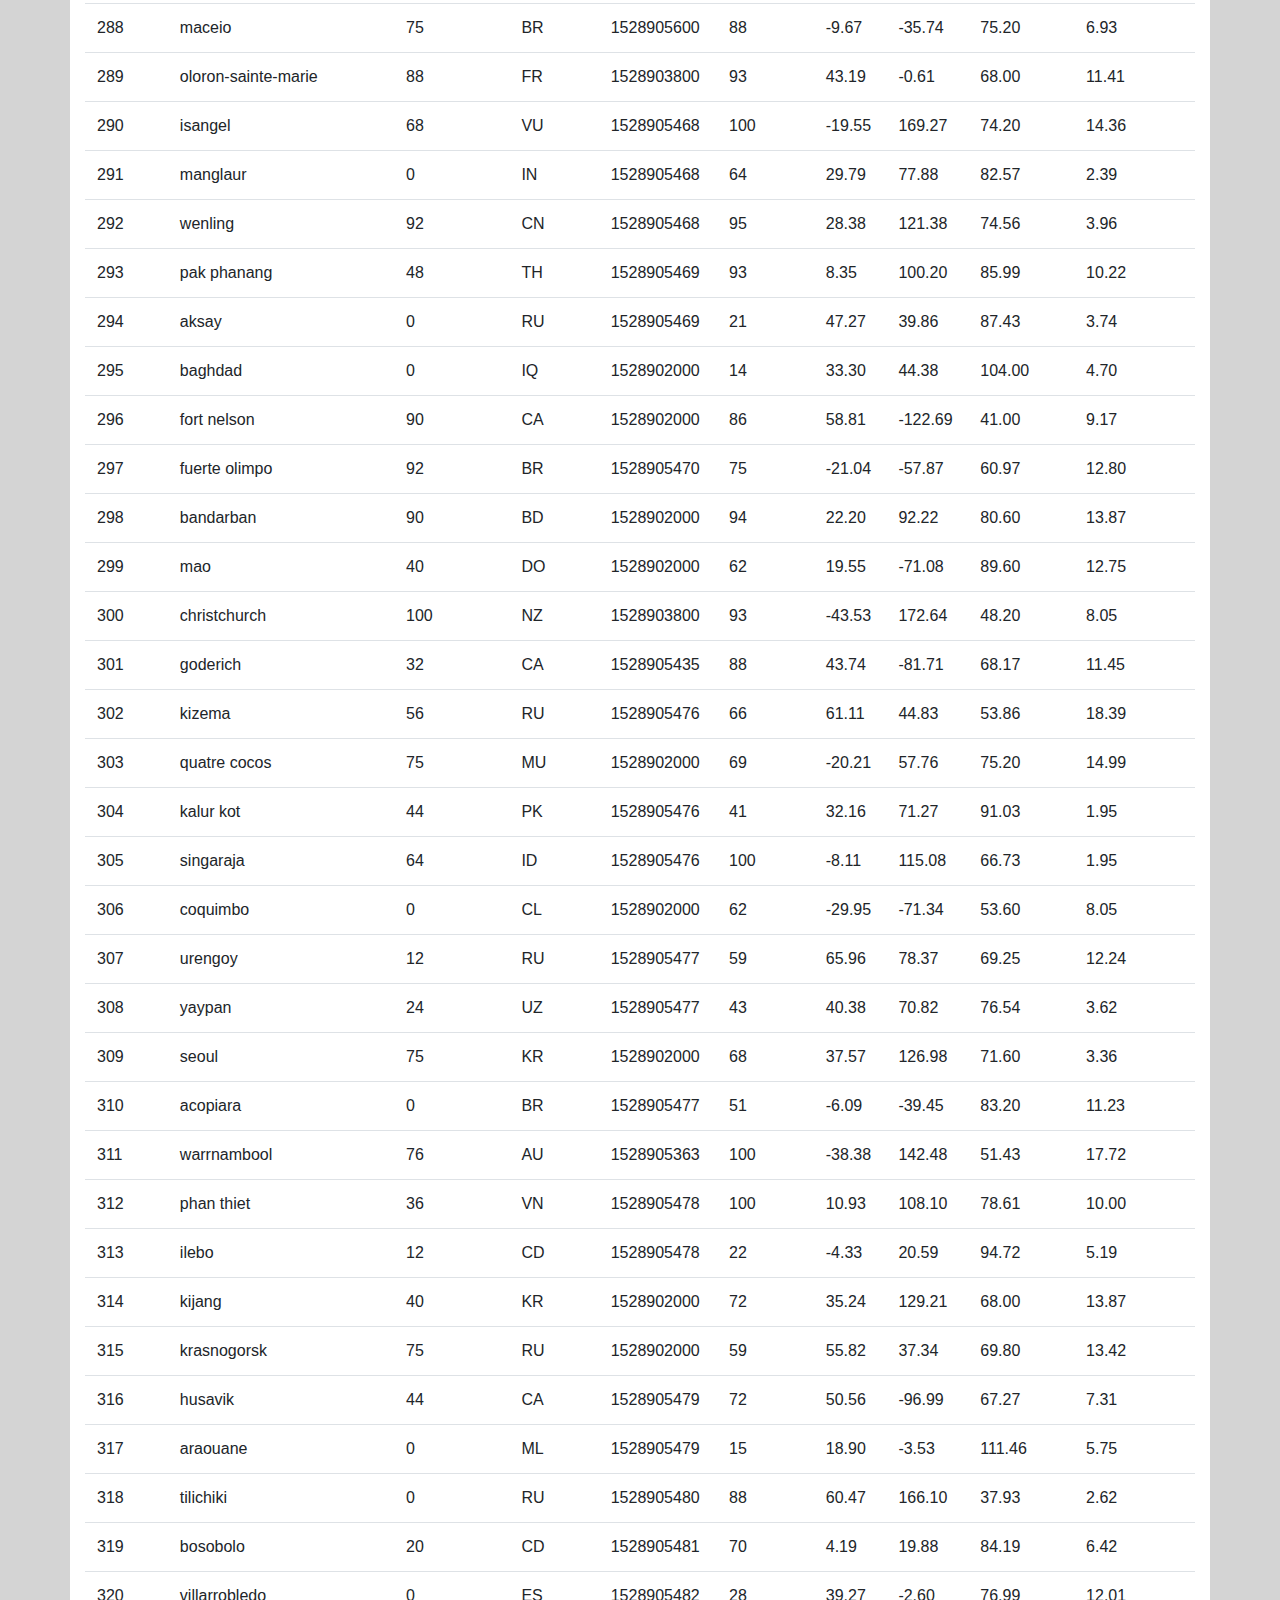
<file: Visualizations/data.html>
<!DOCTYPE html>
<html lang="en">

<head>
  <meta charset="UTF-8">
  <title>Data</title>
  <link rel="stylesheet" href="https://stackpath.bootstrapcdn.com/bootstrap/4.3.1/css/bootstrap.min.css" integrity="sha384-ggOyR0iXCbMQv3Xipma34MD+dH/1fQ784/j6cY/iJTQUOhcWr7x9JvoRxT2MZw1T" crossorigin="anonymous">

  <script src="https://code.jquery.com/jquery-3.3.1.slim.min.js" integrity="sha384-q8i/X+965DzO0rT7abK41JStQIAqVgRVzpbzo5smXKp4YfRvH+8abtTE1Pi6jizo" crossorigin="anonymous"></script>
  <script src="https://cdnjs.cloudflare.com/ajax/libs/popper.js/1.14.7/umd/popper.min.js" integrity="sha384-UO2eT0CpHqdSJQ6hJty5KVphtPhzWj9WO1clHTMGa3JDZwrnQq4sF86dIHNDz0W1" crossorigin="anonymous"></script>
  <script src="https://stackpath.bootstrapcdn.com/bootstrap/4.3.1/js/bootstrap.min.js" integrity="sha384-JjSmVgyd0p3pXB1rRibZUAYoIIy6OrQ6VrjIEaFf/nJGzIxFDsf4x0xIM+B07jRM" crossorigin="anonymous"></script>

  <link rel="stylesheet" href="..\assets\css\stylepage.css">
</head>
<body>

    <!--Navbar-->
  <nav class="navbar navbar-expand-lg navbar-light bg-light">
    <div class="container">
        <a class="navbar-brand text-white" href="../index.html" >Latitude</a>
        <button class="navbar-toggler" type="button" data-toggle="collapse" data-target="#navbarSupportedContent" aria-controls="navbarSupportedContent" aria-expanded="false" aria-label="Toggle navigation">
            <span class="navbar-toggler-icon"></span>
        </button>
        
        <div class="collapse navbar-collapse" id="navbarSupportedContent">
            <ul class="navbar-nav ml-auto">    
                <li class="nav-item dropdown">
                    <a class="nav-link dropdown-toggle" href="#" id="navbarDropdown" role="button" data-toggle="dropdown" aria-haspopup="true" aria-expanded="false">
                        Plots
                    </a>
                    <div class="dropdown-menu dropdown-menu-right" aria-labelledby="navbarDropdown">
                        <a class="dropdown-item" href="../Visualizations/temp.html">Temperature</a>
                        <a class="dropdown-item" href="../Visualizations/humidity.html">Humidity</a>
                        <a class="dropdown-item" href="../Visualizations/cloudiness.html">Cloudiness</a>
                        <a class="dropdown-item" href="../Visualizations/windspeed.html">Wind Speed</a>
                    </div>
                </li>
                <li class="nav-item">
                    <a class="nav-link" href="../Visualizations/comparison.html">Comparison</a>
                </li>
                <li class="nav-item">
                    <a class="nav-link" href="../Visualizations/data.html">Data</a>
                </li>
            </ul>
        </div>
    </div>
</nav>

<div class="container content bg-white" style="margin-top: 50px">
  <h3>Data</h3>
  <hr>
  <p>This following table inludes all the data used for plotting during this project.</p>
  <br>

  <table class="table">
    <thead class="thead-dark">
      <tr style="text-align: right;">
        <th>City_ID</th>
        <th>City</th>
        <th>Cloudiness</th>
        <th>Country</th>
        <th>Date</th>
        <th>Humidity</th>
        <th>Lat</th>
        <th>Lng</th>
        <th>Max Temp</th>
        <th>Wind Speed</th>
      </tr>
    </thead>
    <tbody>
      <tr>
        <td>0</td>
        <td>jacareacanga</td>
        <td>0</td>
        <td>BR</td>
        <td>1528902000</td>
        <td>62</td>
        <td>-6.22</td>
        <td>-57.76</td>
        <td>89.60</td>
        <td>6.93</td>
      </tr>
      <tr>
        <td>1</td>
        <td>kaitangata</td>
        <td>100</td>
        <td>NZ</td>
        <td>1528905304</td>
        <td>94</td>
        <td>-46.28</td>
        <td>169.85</td>
        <td>42.61</td>
        <td>5.64</td>
      </tr>
      <tr>
        <td>2</td>
        <td>goulburn</td>
        <td>20</td>
        <td>AU</td>
        <td>1528905078</td>
        <td>91</td>
        <td>-34.75</td>
        <td>149.72</td>
        <td>44.32</td>
        <td>10.11</td>
      </tr>
      <tr>
        <td>3</td>
        <td>lata</td>
        <td>76</td>
        <td>IN</td>
        <td>1528905305</td>
        <td>89</td>
        <td>30.78</td>
        <td>78.62</td>
        <td>59.89</td>
        <td>0.94</td>
      </tr>
      <tr>
        <td>4</td>
        <td>chokurdakh</td>
        <td>0</td>
        <td>RU</td>
        <td>1528905306</td>
        <td>88</td>
        <td>70.62</td>
        <td>147.90</td>
        <td>32.17</td>
        <td>2.95</td>
      </tr>
      <tr>
        <td>5</td>
        <td>martyush</td>
        <td>92</td>
        <td>RU</td>
        <td>1528905306</td>
        <td>94</td>
        <td>56.40</td>
        <td>61.89</td>
        <td>55.03</td>
        <td>9.33</td>
      </tr>
      <tr>
        <td>6</td>
        <td>hobart</td>
        <td>20</td>
        <td>AU</td>
        <td>1528902000</td>
        <td>87</td>
        <td>-42.88</td>
        <td>147.33</td>
        <td>44.60</td>
        <td>8.05</td>
      </tr>
      <tr>
        <td>7</td>
        <td>broken hill</td>
        <td>0</td>
        <td>AU</td>
        <td>1528905311</td>
        <td>88</td>
        <td>-31.97</td>
        <td>141.45</td>
        <td>44.50</td>
        <td>7.31</td>
      </tr>
      <tr>
        <td>8</td>
        <td>harnosand</td>
        <td>0</td>
        <td>SE</td>
        <td>1528903200</td>
        <td>44</td>
        <td>62.63</td>
        <td>17.94</td>
        <td>60.80</td>
        <td>13.87</td>
      </tr>
      <tr>
        <td>9</td>
        <td>tuatapere</td>
        <td>0</td>
        <td>NZ</td>
        <td>1528905312</td>
        <td>100</td>
        <td>-46.13</td>
        <td>167.69</td>
        <td>38.92</td>
        <td>3.40</td>
      </tr>
      <tr>
        <td>10</td>
        <td>puerto ayora</td>
        <td>90</td>
        <td>EC</td>
        <td>1528902000</td>
        <td>69</td>
        <td>-0.74</td>
        <td>-90.35</td>
        <td>77.00</td>
        <td>13.87</td>
      </tr>
      <tr>
        <td>11</td>
        <td>havre-saint-pierre</td>
        <td>75</td>
        <td>CA</td>
        <td>1528902000</td>
        <td>58</td>
        <td>50.23</td>
        <td>-63.60</td>
        <td>53.60</td>
        <td>19.46</td>
      </tr>
      <tr>
        <td>12</td>
        <td>punta arenas</td>
        <td>0</td>
        <td>CL</td>
        <td>1528902000</td>
        <td>100</td>
        <td>-53.16</td>
        <td>-70.91</td>
        <td>35.60</td>
        <td>9.17</td>
      </tr>
      <tr>
        <td>13</td>
        <td>tasiilaq</td>
        <td>75</td>
        <td>GL</td>
        <td>1528901400</td>
        <td>60</td>
        <td>65.61</td>
        <td>-37.64</td>
        <td>39.20</td>
        <td>2.24</td>
      </tr>
      <tr>
        <td>14</td>
        <td>chapais</td>
        <td>40</td>
        <td>CA</td>
        <td>1528902000</td>
        <td>38</td>
        <td>49.78</td>
        <td>-74.86</td>
        <td>59.00</td>
        <td>10.29</td>
      </tr>
      <tr>
        <td>15</td>
        <td>avarua</td>
        <td>40</td>
        <td>CK</td>
        <td>1528902000</td>
        <td>56</td>
        <td>-21.21</td>
        <td>-159.78</td>
        <td>73.40</td>
        <td>10.29</td>
      </tr>
      <tr>
        <td>16</td>
        <td>hofn</td>
        <td>75</td>
        <td>IS</td>
        <td>1528902000</td>
        <td>87</td>
        <td>64.25</td>
        <td>-15.21</td>
        <td>51.80</td>
        <td>8.05</td>
      </tr>
      <tr>
        <td>17</td>
        <td>yukamenskoye</td>
        <td>92</td>
        <td>RU</td>
        <td>1528905315</td>
        <td>98</td>
        <td>57.89</td>
        <td>52.24</td>
        <td>56.65</td>
        <td>10.22</td>
      </tr>
      <tr>
        <td>18</td>
        <td>khandbari</td>
        <td>80</td>
        <td>NP</td>
        <td>1528905315</td>
        <td>67</td>
        <td>27.38</td>
        <td>87.21</td>
        <td>44.59</td>
        <td>1.39</td>
      </tr>
      <tr>
        <td>19</td>
        <td>bethel</td>
        <td>1</td>
        <td>US</td>
        <td>1528901580</td>
        <td>93</td>
        <td>60.79</td>
        <td>-161.76</td>
        <td>44.60</td>
        <td>8.05</td>
      </tr>
      <tr>
        <td>20</td>
        <td>ushuaia</td>
        <td>75</td>
        <td>AR</td>
        <td>1528902000</td>
        <td>64</td>
        <td>-54.81</td>
        <td>-68.31</td>
        <td>41.00</td>
        <td>3.36</td>
      </tr>
      <tr>
        <td>21</td>
        <td>east london</td>
        <td>0</td>
        <td>ZA</td>
        <td>1528902000</td>
        <td>37</td>
        <td>-33.02</td>
        <td>27.91</td>
        <td>69.80</td>
        <td>5.82</td>
      </tr>
      <tr>
        <td>22</td>
        <td>bluff</td>
        <td>76</td>
        <td>AU</td>
        <td>1528905321</td>
        <td>76</td>
        <td>-23.58</td>
        <td>149.07</td>
        <td>61.96</td>
        <td>4.74</td>
      </tr>
      <tr>
        <td>23</td>
        <td>mount isa</td>
        <td>75</td>
        <td>AU</td>
        <td>1528902000</td>
        <td>100</td>
        <td>-20.73</td>
        <td>139.49</td>
        <td>64.40</td>
        <td>3.29</td>
      </tr>
      <tr>
        <td>24</td>
        <td>pevek</td>
        <td>0</td>
        <td>RU</td>
        <td>1528905321</td>
        <td>71</td>
        <td>69.70</td>
        <td>170.27</td>
        <td>36.94</td>
        <td>6.98</td>
      </tr>
      <tr>
        <td>25</td>
        <td>gao</td>
        <td>24</td>
        <td>ML</td>
        <td>1528905321</td>
        <td>16</td>
        <td>16.28</td>
        <td>-0.04</td>
        <td>110.02</td>
        <td>4.97</td>
      </tr>
      <tr>
        <td>26</td>
        <td>cabo san lucas</td>
        <td>75</td>
        <td>MX</td>
        <td>1528901160</td>
        <td>74</td>
        <td>22.89</td>
        <td>-109.91</td>
        <td>84.20</td>
        <td>10.29</td>
      </tr>
      <tr>
        <td>27</td>
        <td>sao filipe</td>
        <td>0</td>
        <td>CV</td>
        <td>1528905323</td>
        <td>88</td>
        <td>14.90</td>
        <td>-24.50</td>
        <td>75.73</td>
        <td>13.02</td>
      </tr>
      <tr>
        <td>28</td>
        <td>tiksi</td>
        <td>44</td>
        <td>RU</td>
        <td>1528905298</td>
        <td>58</td>
        <td>71.64</td>
        <td>128.87</td>
        <td>57.73</td>
        <td>10.11</td>
      </tr>
      <tr>
        <td>29</td>
        <td>busselton</td>
        <td>92</td>
        <td>AU</td>
        <td>1528905323</td>
        <td>100</td>
        <td>-33.64</td>
        <td>115.35</td>
        <td>60.43</td>
        <td>10.56</td>
      </tr>
      <tr>
        <td>30</td>
        <td>alofi</td>
        <td>76</td>
        <td>NU</td>
        <td>1528902000</td>
        <td>88</td>
        <td>-19.06</td>
        <td>-169.92</td>
        <td>71.60</td>
        <td>3.36</td>
      </tr>
      <tr>
        <td>31</td>
        <td>ola</td>
        <td>75</td>
        <td>RU</td>
        <td>1528902000</td>
        <td>100</td>
        <td>59.58</td>
        <td>151.30</td>
        <td>42.80</td>
        <td>7.76</td>
      </tr>
      <tr>
        <td>32</td>
        <td>atar</td>
        <td>20</td>
        <td>MR</td>
        <td>1528902000</td>
        <td>19</td>
        <td>20.52</td>
        <td>-13.05</td>
        <td>91.40</td>
        <td>9.17</td>
      </tr>
      <tr>
        <td>33</td>
        <td>rikitea</td>
        <td>0</td>
        <td>PF</td>
        <td>1528905325</td>
        <td>100</td>
        <td>-23.12</td>
        <td>-134.97</td>
        <td>73.57</td>
        <td>8.66</td>
      </tr>
      <tr>
        <td>34</td>
        <td>hermanus</td>
        <td>0</td>
        <td>ZA</td>
        <td>1528905325</td>
        <td>24</td>
        <td>-34.42</td>
        <td>19.24</td>
        <td>77.17</td>
        <td>8.66</td>
      </tr>
      <tr>
        <td>35</td>
        <td>ponta delgada</td>
        <td>75</td>
        <td>PT</td>
        <td>1528903800</td>
        <td>88</td>
        <td>37.73</td>
        <td>-25.67</td>
        <td>71.60</td>
        <td>12.75</td>
      </tr>
      <tr>
        <td>36</td>
        <td>bambari</td>
        <td>24</td>
        <td>CF</td>
        <td>1528905326</td>
        <td>84</td>
        <td>5.77</td>
        <td>20.68</td>
        <td>81.85</td>
        <td>7.65</td>
      </tr>
      <tr>
        <td>37</td>
        <td>cap malheureux</td>
        <td>75</td>
        <td>MU</td>
        <td>1528902000</td>
        <td>69</td>
        <td>-19.98</td>
        <td>57.61</td>
        <td>75.20</td>
        <td>14.99</td>
      </tr>
      <tr>
        <td>38</td>
        <td>puerto escondido</td>
        <td>75</td>
        <td>MX</td>
        <td>1528901100</td>
        <td>65</td>
        <td>15.86</td>
        <td>-97.07</td>
        <td>80.60</td>
        <td>3.36</td>
      </tr>
      <tr>
        <td>39</td>
        <td>qaanaaq</td>
        <td>32</td>
        <td>GL</td>
        <td>1528905330</td>
        <td>100</td>
        <td>77.48</td>
        <td>-69.36</td>
        <td>31.45</td>
        <td>6.31</td>
      </tr>
      <tr>
        <td>40</td>
        <td>new norfolk</td>
        <td>20</td>
        <td>AU</td>
        <td>1528902000</td>
        <td>87</td>
        <td>-42.78</td>
        <td>147.06</td>
        <td>44.60</td>
        <td>8.05</td>
      </tr>
      <tr>
        <td>41</td>
        <td>najran</td>
        <td>40</td>
        <td>SA</td>
        <td>1528902000</td>
        <td>13</td>
        <td>17.54</td>
        <td>44.22</td>
        <td>98.60</td>
        <td>11.41</td>
      </tr>
      <tr>
        <td>42</td>
        <td>isla mujeres</td>
        <td>90</td>
        <td>MX</td>
        <td>1528904340</td>
        <td>100</td>
        <td>21.23</td>
        <td>-86.73</td>
        <td>75.20</td>
        <td>16.11</td>
      </tr>
      <tr>
        <td>43</td>
        <td>mar del plata</td>
        <td>0</td>
        <td>AR</td>
        <td>1528905297</td>
        <td>100</td>
        <td>-46.43</td>
        <td>-67.52</td>
        <td>32.53</td>
        <td>7.31</td>
      </tr>
      <tr>
        <td>44</td>
        <td>provideniya</td>
        <td>0</td>
        <td>RU</td>
        <td>1528905332</td>
        <td>91</td>
        <td>64.42</td>
        <td>-173.23</td>
        <td>40.63</td>
        <td>10.78</td>
      </tr>
      <tr>
        <td>45</td>
        <td>jamestown</td>
        <td>12</td>
        <td>AU</td>
        <td>1528905333</td>
        <td>88</td>
        <td>-33.21</td>
        <td>138.60</td>
        <td>43.15</td>
        <td>10.89</td>
      </tr>
      <tr>
        <td>46</td>
        <td>medicine hat</td>
        <td>20</td>
        <td>CA</td>
        <td>1528902000</td>
        <td>34</td>
        <td>50.04</td>
        <td>-110.68</td>
        <td>66.20</td>
        <td>14.99</td>
      </tr>
      <tr>
        <td>47</td>
        <td>katsuura</td>
        <td>8</td>
        <td>JP</td>
        <td>1528905334</td>
        <td>88</td>
        <td>33.93</td>
        <td>134.50</td>
        <td>62.05</td>
        <td>7.54</td>
      </tr>
      <tr>
        <td>48</td>
        <td>aklavik</td>
        <td>20</td>
        <td>CA</td>
        <td>1528902000</td>
        <td>53</td>
        <td>68.22</td>
        <td>-135.01</td>
        <td>51.80</td>
        <td>11.41</td>
      </tr>
      <tr>
        <td>49</td>
        <td>tuktoyaktuk</td>
        <td>20</td>
        <td>CA</td>
        <td>1528902000</td>
        <td>61</td>
        <td>69.44</td>
        <td>-133.03</td>
        <td>46.40</td>
        <td>6.93</td>
      </tr>
      <tr>
        <td>50</td>
        <td>kapaa</td>
        <td>90</td>
        <td>US</td>
        <td>1528901760</td>
        <td>88</td>
        <td>22.08</td>
        <td>-159.32</td>
        <td>75.20</td>
        <td>14.99</td>
      </tr>
      <tr>
        <td>51</td>
        <td>mildura</td>
        <td>0</td>
        <td>AU</td>
        <td>1528905300</td>
        <td>92</td>
        <td>-34.18</td>
        <td>142.16</td>
        <td>45.67</td>
        <td>9.66</td>
      </tr>
      <tr>
        <td>52</td>
        <td>souillac</td>
        <td>75</td>
        <td>FR</td>
        <td>1528903800</td>
        <td>49</td>
        <td>45.60</td>
        <td>-0.60</td>
        <td>73.40</td>
        <td>10.29</td>
      </tr>
      <tr>
        <td>53</td>
        <td>lorengau</td>
        <td>100</td>
        <td>PG</td>
        <td>1528905336</td>
        <td>100</td>
        <td>-2.02</td>
        <td>147.27</td>
        <td>80.59</td>
        <td>3.85</td>
      </tr>
      <tr>
        <td>54</td>
        <td>praia</td>
        <td>20</td>
        <td>BR</td>
        <td>1528902000</td>
        <td>47</td>
        <td>-20.25</td>
        <td>-43.81</td>
        <td>82.40</td>
        <td>3.36</td>
      </tr>
      <tr>
        <td>55</td>
        <td>port alfred</td>
        <td>0</td>
        <td>ZA</td>
        <td>1528905338</td>
        <td>50</td>
        <td>-33.59</td>
        <td>26.89</td>
        <td>76.54</td>
        <td>7.20</td>
      </tr>
      <tr>
        <td>56</td>
        <td>barranca</td>
        <td>0</td>
        <td>PE</td>
        <td>1528905339</td>
        <td>98</td>
        <td>-10.75</td>
        <td>-77.76</td>
        <td>61.87</td>
        <td>9.89</td>
      </tr>
      <tr>
        <td>57</td>
        <td>nome</td>
        <td>40</td>
        <td>US</td>
        <td>1528902900</td>
        <td>70</td>
        <td>30.04</td>
        <td>-94.42</td>
        <td>87.80</td>
        <td>3.36</td>
      </tr>
      <tr>
        <td>58</td>
        <td>matay</td>
        <td>0</td>
        <td>EG</td>
        <td>1528905339</td>
        <td>23</td>
        <td>28.42</td>
        <td>30.79</td>
        <td>97.69</td>
        <td>6.98</td>
      </tr>
      <tr>
        <td>59</td>
        <td>saskylakh</td>
        <td>48</td>
        <td>RU</td>
        <td>1528905339</td>
        <td>55</td>
        <td>71.97</td>
        <td>114.09</td>
        <td>59.53</td>
        <td>5.86</td>
      </tr>
      <tr>
        <td>60</td>
        <td>itarema</td>
        <td>0</td>
        <td>BR</td>
        <td>1528905340</td>
        <td>61</td>
        <td>-2.92</td>
        <td>-39.92</td>
        <td>88.33</td>
        <td>12.57</td>
      </tr>
      <tr>
        <td>61</td>
        <td>butaritari</td>
        <td>56</td>
        <td>KI</td>
        <td>1528905340</td>
        <td>100</td>
        <td>3.07</td>
        <td>172.79</td>
        <td>81.13</td>
        <td>7.31</td>
      </tr>
      <tr>
        <td>62</td>
        <td>peniche</td>
        <td>20</td>
        <td>PT</td>
        <td>1528903800</td>
        <td>64</td>
        <td>39.36</td>
        <td>-9.38</td>
        <td>75.20</td>
        <td>12.75</td>
      </tr>
      <tr>
        <td>63</td>
        <td>beloha</td>
        <td>0</td>
        <td>MG</td>
        <td>1528905340</td>
        <td>57</td>
        <td>-25.17</td>
        <td>45.06</td>
        <td>71.95</td>
        <td>16.37</td>
      </tr>
      <tr>
        <td>64</td>
        <td>anadyr</td>
        <td>0</td>
        <td>RU</td>
        <td>1528902000</td>
        <td>57</td>
        <td>64.73</td>
        <td>177.51</td>
        <td>48.20</td>
        <td>4.47</td>
      </tr>
      <tr>
        <td>65</td>
        <td>luderitz</td>
        <td>12</td>
        <td>NaN</td>
        <td>1528905342</td>
        <td>64</td>
        <td>-26.65</td>
        <td>15.16</td>
        <td>64.03</td>
        <td>17.38</td>
      </tr>
      <tr>
        <td>66</td>
        <td>rochester</td>
        <td>1</td>
        <td>US</td>
        <td>1528902960</td>
        <td>37</td>
        <td>44.02</td>
        <td>-92.46</td>
        <td>73.40</td>
        <td>6.93</td>
      </tr>
      <tr>
        <td>67</td>
        <td>bosaso</td>
        <td>0</td>
        <td>SO</td>
        <td>1528905347</td>
        <td>86</td>
        <td>11.28</td>
        <td>49.18</td>
        <td>89.77</td>
        <td>3.96</td>
      </tr>
      <tr>
        <td>68</td>
        <td>faanui</td>
        <td>0</td>
        <td>PF</td>
        <td>1528905347</td>
        <td>100</td>
        <td>-16.48</td>
        <td>-151.75</td>
        <td>79.96</td>
        <td>11.79</td>
      </tr>
      <tr>
        <td>69</td>
        <td>grindavik</td>
        <td>75</td>
        <td>IS</td>
        <td>1528902000</td>
        <td>70</td>
        <td>63.84</td>
        <td>-22.43</td>
        <td>48.20</td>
        <td>5.82</td>
      </tr>
      <tr>
        <td>70</td>
        <td>margate</td>
        <td>20</td>
        <td>AU</td>
        <td>1528902000</td>
        <td>87</td>
        <td>-43.03</td>
        <td>147.26</td>
        <td>44.60</td>
        <td>8.05</td>
      </tr>
      <tr>
        <td>71</td>
        <td>marsh harbour</td>
        <td>88</td>
        <td>BS</td>
        <td>1528905349</td>
        <td>95</td>
        <td>26.54</td>
        <td>-77.06</td>
        <td>82.39</td>
        <td>10.00</td>
      </tr>
      <tr>
        <td>72</td>
        <td>comodoro rivadavia</td>
        <td>40</td>
        <td>AR</td>
        <td>1528902000</td>
        <td>60</td>
        <td>-45.87</td>
        <td>-67.48</td>
        <td>42.80</td>
        <td>9.17</td>
      </tr>
      <tr>
        <td>73</td>
        <td>upernavik</td>
        <td>92</td>
        <td>GL</td>
        <td>1528905350</td>
        <td>100</td>
        <td>72.79</td>
        <td>-56.15</td>
        <td>29.29</td>
        <td>3.74</td>
      </tr>
      <tr>
        <td>74</td>
        <td>uige</td>
        <td>0</td>
        <td>AO</td>
        <td>1528905350</td>
        <td>29</td>
        <td>-7.61</td>
        <td>15.06</td>
        <td>86.80</td>
        <td>3.18</td>
      </tr>
      <tr>
        <td>75</td>
        <td>bredasdorp</td>
        <td>0</td>
        <td>ZA</td>
        <td>1528902000</td>
        <td>23</td>
        <td>-34.53</td>
        <td>20.04</td>
        <td>82.40</td>
        <td>5.82</td>
      </tr>
      <tr>
        <td>76</td>
        <td>bodden town</td>
        <td>40</td>
        <td>KY</td>
        <td>1528902000</td>
        <td>78</td>
        <td>19.28</td>
        <td>-81.25</td>
        <td>80.60</td>
        <td>16.11</td>
      </tr>
      <tr>
        <td>77</td>
        <td>guerrero negro</td>
        <td>44</td>
        <td>MX</td>
        <td>1528905350</td>
        <td>88</td>
        <td>27.97</td>
        <td>-114.04</td>
        <td>63.85</td>
        <td>3.74</td>
      </tr>
      <tr>
        <td>78</td>
        <td>bilma</td>
        <td>0</td>
        <td>NE</td>
        <td>1528905351</td>
        <td>12</td>
        <td>18.69</td>
        <td>12.92</td>
        <td>110.47</td>
        <td>4.63</td>
      </tr>
      <tr>
        <td>79</td>
        <td>carnarvon</td>
        <td>0</td>
        <td>ZA</td>
        <td>1528905351</td>
        <td>30</td>
        <td>-30.97</td>
        <td>22.13</td>
        <td>60.43</td>
        <td>14.25</td>
      </tr>
      <tr>
        <td>80</td>
        <td>ponta do sol</td>
        <td>12</td>
        <td>BR</td>
        <td>1528905352</td>
        <td>72</td>
        <td>-20.63</td>
        <td>-46.00</td>
        <td>78.25</td>
        <td>3.96</td>
      </tr>
      <tr>
        <td>81</td>
        <td>vila franca do campo</td>
        <td>75</td>
        <td>PT</td>
        <td>1528903800</td>
        <td>88</td>
        <td>37.72</td>
        <td>-25.43</td>
        <td>71.60</td>
        <td>12.75</td>
      </tr>
      <tr>
        <td>82</td>
        <td>puerto del rosario</td>
        <td>20</td>
        <td>ES</td>
        <td>1528903800</td>
        <td>60</td>
        <td>28.50</td>
        <td>-13.86</td>
        <td>73.40</td>
        <td>17.22</td>
      </tr>
      <tr>
        <td>83</td>
        <td>sitka</td>
        <td>20</td>
        <td>US</td>
        <td>1528905353</td>
        <td>92</td>
        <td>37.17</td>
        <td>-99.65</td>
        <td>74.02</td>
        <td>5.97</td>
      </tr>
      <tr>
        <td>84</td>
        <td>camacha</td>
        <td>75</td>
        <td>PT</td>
        <td>1528903800</td>
        <td>72</td>
        <td>33.08</td>
        <td>-16.33</td>
        <td>68.00</td>
        <td>16.11</td>
      </tr>
      <tr>
        <td>85</td>
        <td>saint-philippe</td>
        <td>1</td>
        <td>CA</td>
        <td>1528902900</td>
        <td>54</td>
        <td>45.36</td>
        <td>-73.48</td>
        <td>78.80</td>
        <td>11.41</td>
      </tr>
      <tr>
        <td>86</td>
        <td>port blair</td>
        <td>92</td>
        <td>IN</td>
        <td>1528905357</td>
        <td>97</td>
        <td>11.67</td>
        <td>92.75</td>
        <td>84.37</td>
        <td>25.10</td>
      </tr>
      <tr>
        <td>87</td>
        <td>albany</td>
        <td>90</td>
        <td>US</td>
        <td>1528903860</td>
        <td>68</td>
        <td>42.65</td>
        <td>-73.75</td>
        <td>69.80</td>
        <td>3.36</td>
      </tr>
      <tr>
        <td>88</td>
        <td>barrow</td>
        <td>88</td>
        <td>AR</td>
        <td>1528905182</td>
        <td>72</td>
        <td>-38.31</td>
        <td>-60.23</td>
        <td>50.26</td>
        <td>8.21</td>
      </tr>
      <tr>
        <td>89</td>
        <td>qorveh</td>
        <td>92</td>
        <td>IR</td>
        <td>1528905357</td>
        <td>22</td>
        <td>35.17</td>
        <td>47.80</td>
        <td>76.72</td>
        <td>3.18</td>
      </tr>
      <tr>
        <td>90</td>
        <td>san jeronimo</td>
        <td>90</td>
        <td>PE</td>
        <td>1528902000</td>
        <td>81</td>
        <td>-13.65</td>
        <td>-73.37</td>
        <td>46.40</td>
        <td>2.39</td>
      </tr>
      <tr>
        <td>91</td>
        <td>mataura</td>
        <td>24</td>
        <td>NZ</td>
        <td>1528905299</td>
        <td>79</td>
        <td>-46.19</td>
        <td>168.86</td>
        <td>25.69</td>
        <td>3.18</td>
      </tr>
      <tr>
        <td>92</td>
        <td>buala</td>
        <td>64</td>
        <td>SB</td>
        <td>1528905359</td>
        <td>100</td>
        <td>-8.15</td>
        <td>159.59</td>
        <td>78.70</td>
        <td>4.18</td>
      </tr>
      <tr>
        <td>93</td>
        <td>eyl</td>
        <td>20</td>
        <td>SO</td>
        <td>1528905359</td>
        <td>57</td>
        <td>7.98</td>
        <td>49.82</td>
        <td>86.62</td>
        <td>22.41</td>
      </tr>
      <tr>
        <td>94</td>
        <td>abu dhabi</td>
        <td>0</td>
        <td>AE</td>
        <td>1528902000</td>
        <td>29</td>
        <td>24.47</td>
        <td>54.37</td>
        <td>98.60</td>
        <td>16.11</td>
      </tr>
      <tr>
        <td>95</td>
        <td>tahe</td>
        <td>92</td>
        <td>CN</td>
        <td>1528905359</td>
        <td>98</td>
        <td>52.34</td>
        <td>124.71</td>
        <td>51.43</td>
        <td>2.17</td>
      </tr>
      <tr>
        <td>96</td>
        <td>chuy</td>
        <td>80</td>
        <td>UY</td>
        <td>1528905099</td>
        <td>93</td>
        <td>-33.69</td>
        <td>-53.46</td>
        <td>52.87</td>
        <td>28.90</td>
      </tr>
      <tr>
        <td>97</td>
        <td>dzerzhinskoye</td>
        <td>8</td>
        <td>RU</td>
        <td>1528905360</td>
        <td>69</td>
        <td>56.84</td>
        <td>95.22</td>
        <td>65.11</td>
        <td>3.85</td>
      </tr>
      <tr>
        <td>98</td>
        <td>vanavara</td>
        <td>0</td>
        <td>RU</td>
        <td>1528905360</td>
        <td>50</td>
        <td>60.35</td>
        <td>102.28</td>
        <td>64.21</td>
        <td>5.64</td>
      </tr>
      <tr>
        <td>99</td>
        <td>muros</td>
        <td>40</td>
        <td>ES</td>
        <td>1528903800</td>
        <td>72</td>
        <td>42.77</td>
        <td>-9.06</td>
        <td>66.20</td>
        <td>10.29</td>
      </tr>
      <tr>
        <td>100</td>
        <td>auchel</td>
        <td>0</td>
        <td>FR</td>
        <td>1528903800</td>
        <td>49</td>
        <td>50.51</td>
        <td>2.47</td>
        <td>68.00</td>
        <td>3.36</td>
      </tr>
      <tr>
        <td>101</td>
        <td>bubaque</td>
        <td>40</td>
        <td>GW</td>
        <td>1528902000</td>
        <td>55</td>
        <td>11.28</td>
        <td>-15.83</td>
        <td>91.40</td>
        <td>11.41</td>
      </tr>
      <tr>
        <td>102</td>
        <td>khatanga</td>
        <td>8</td>
        <td>RU</td>
        <td>1528905361</td>
        <td>65</td>
        <td>71.98</td>
        <td>102.47</td>
        <td>60.97</td>
        <td>4.63</td>
      </tr>
      <tr>
        <td>103</td>
        <td>los banos</td>
        <td>1</td>
        <td>US</td>
        <td>1528904100</td>
        <td>67</td>
        <td>37.06</td>
        <td>-120.85</td>
        <td>75.20</td>
        <td>4.74</td>
      </tr>
      <tr>
        <td>104</td>
        <td>labuhan</td>
        <td>12</td>
        <td>ID</td>
        <td>1528905361</td>
        <td>95</td>
        <td>-2.54</td>
        <td>115.51</td>
        <td>72.94</td>
        <td>1.83</td>
      </tr>
      <tr>
        <td>105</td>
        <td>saint-paul</td>
        <td>75</td>
        <td>FR</td>
        <td>1528903800</td>
        <td>56</td>
        <td>45.22</td>
        <td>1.90</td>
        <td>68.00</td>
        <td>14.99</td>
      </tr>
      <tr>
        <td>106</td>
        <td>petatlan</td>
        <td>90</td>
        <td>MX</td>
        <td>1528901220</td>
        <td>74</td>
        <td>17.52</td>
        <td>-101.27</td>
        <td>84.20</td>
        <td>1.83</td>
      </tr>
      <tr>
        <td>107</td>
        <td>baykit</td>
        <td>36</td>
        <td>RU</td>
        <td>1528905366</td>
        <td>68</td>
        <td>61.68</td>
        <td>96.39</td>
        <td>63.94</td>
        <td>4.29</td>
      </tr>
      <tr>
        <td>108</td>
        <td>dalby</td>
        <td>75</td>
        <td>AU</td>
        <td>1528902000</td>
        <td>93</td>
        <td>-27.18</td>
        <td>151.26</td>
        <td>53.60</td>
        <td>2.24</td>
      </tr>
      <tr>
        <td>109</td>
        <td>yellowknife</td>
        <td>90</td>
        <td>CA</td>
        <td>1528902540</td>
        <td>93</td>
        <td>62.45</td>
        <td>-114.38</td>
        <td>46.40</td>
        <td>8.05</td>
      </tr>
      <tr>
        <td>110</td>
        <td>hilo</td>
        <td>75</td>
        <td>US</td>
        <td>1528901580</td>
        <td>88</td>
        <td>19.71</td>
        <td>-155.08</td>
        <td>66.20</td>
        <td>5.82</td>
      </tr>
      <tr>
        <td>111</td>
        <td>turukhansk</td>
        <td>36</td>
        <td>RU</td>
        <td>1528905297</td>
        <td>76</td>
        <td>65.80</td>
        <td>87.96</td>
        <td>66.37</td>
        <td>6.42</td>
      </tr>
      <tr>
        <td>112</td>
        <td>dingle</td>
        <td>68</td>
        <td>PH</td>
        <td>1528905368</td>
        <td>82</td>
        <td>11.00</td>
        <td>122.67</td>
        <td>79.96</td>
        <td>8.21</td>
      </tr>
      <tr>
        <td>113</td>
        <td>dillon</td>
        <td>1</td>
        <td>US</td>
        <td>1528901580</td>
        <td>44</td>
        <td>45.22</td>
        <td>-112.64</td>
        <td>57.20</td>
        <td>5.82</td>
      </tr>
      <tr>
        <td>114</td>
        <td>labytnangi</td>
        <td>64</td>
        <td>RU</td>
        <td>1528905370</td>
        <td>75</td>
        <td>66.66</td>
        <td>66.39</td>
        <td>47.11</td>
        <td>17.49</td>
      </tr>
      <tr>
        <td>115</td>
        <td>gigmoto</td>
        <td>36</td>
        <td>PH</td>
        <td>1528905370</td>
        <td>98</td>
        <td>13.78</td>
        <td>124.39</td>
        <td>83.56</td>
        <td>17.60</td>
      </tr>
      <tr>
        <td>116</td>
        <td>nouakchott</td>
        <td>68</td>
        <td>MR</td>
        <td>1528905371</td>
        <td>76</td>
        <td>18.08</td>
        <td>-15.98</td>
        <td>76.72</td>
        <td>1.39</td>
      </tr>
      <tr>
        <td>117</td>
        <td>rumoi</td>
        <td>92</td>
        <td>JP</td>
        <td>1528905371</td>
        <td>100</td>
        <td>43.93</td>
        <td>141.67</td>
        <td>44.41</td>
        <td>8.10</td>
      </tr>
      <tr>
        <td>118</td>
        <td>dikson</td>
        <td>32</td>
        <td>RU</td>
        <td>1528905373</td>
        <td>100</td>
        <td>73.51</td>
        <td>80.55</td>
        <td>31.09</td>
        <td>13.13</td>
      </tr>
      <tr>
        <td>119</td>
        <td>chinsali</td>
        <td>0</td>
        <td>ZM</td>
        <td>1528905377</td>
        <td>36</td>
        <td>-10.55</td>
        <td>32.07</td>
        <td>73.39</td>
        <td>9.22</td>
      </tr>
      <tr>
        <td>120</td>
        <td>georgetown</td>
        <td>75</td>
        <td>GY</td>
        <td>1528902000</td>
        <td>78</td>
        <td>6.80</td>
        <td>-58.16</td>
        <td>82.40</td>
        <td>9.17</td>
      </tr>
      <tr>
        <td>121</td>
        <td>tooele</td>
        <td>1</td>
        <td>US</td>
        <td>1528902900</td>
        <td>35</td>
        <td>40.53</td>
        <td>-112.30</td>
        <td>73.40</td>
        <td>9.17</td>
      </tr>
      <tr>
        <td>122</td>
        <td>nikolskoye</td>
        <td>40</td>
        <td>RU</td>
        <td>1528902000</td>
        <td>41</td>
        <td>59.70</td>
        <td>30.79</td>
        <td>60.80</td>
        <td>4.47</td>
      </tr>
      <tr>
        <td>123</td>
        <td>bodo</td>
        <td>80</td>
        <td>CI</td>
        <td>1528905379</td>
        <td>66</td>
        <td>5.91</td>
        <td>-4.68</td>
        <td>87.70</td>
        <td>8.21</td>
      </tr>
      <tr>
        <td>124</td>
        <td>minador do negrao</td>
        <td>32</td>
        <td>BR</td>
        <td>1528905379</td>
        <td>80</td>
        <td>-9.31</td>
        <td>-36.86</td>
        <td>76.81</td>
        <td>13.24</td>
      </tr>
      <tr>
        <td>125</td>
        <td>sambava</td>
        <td>88</td>
        <td>MG</td>
        <td>1528905379</td>
        <td>100</td>
        <td>-14.27</td>
        <td>50.17</td>
        <td>77.35</td>
        <td>19.73</td>
      </tr>
      <tr>
        <td>126</td>
        <td>yerbogachen</td>
        <td>0</td>
        <td>RU</td>
        <td>1528905380</td>
        <td>44</td>
        <td>61.28</td>
        <td>108.01</td>
        <td>64.93</td>
        <td>7.43</td>
      </tr>
      <tr>
        <td>127</td>
        <td>kahului</td>
        <td>1</td>
        <td>US</td>
        <td>1528901760</td>
        <td>93</td>
        <td>20.89</td>
        <td>-156.47</td>
        <td>66.20</td>
        <td>3.36</td>
      </tr>
      <tr>
        <td>128</td>
        <td>clyde river</td>
        <td>75</td>
        <td>CA</td>
        <td>1528902660</td>
        <td>100</td>
        <td>70.47</td>
        <td>-68.59</td>
        <td>35.60</td>
        <td>21.92</td>
      </tr>
      <tr>
        <td>129</td>
        <td>ancud</td>
        <td>20</td>
        <td>CL</td>
        <td>1528905381</td>
        <td>90</td>
        <td>-41.87</td>
        <td>-73.83</td>
        <td>39.10</td>
        <td>2.73</td>
      </tr>
      <tr>
        <td>130</td>
        <td>beringovskiy</td>
        <td>0</td>
        <td>RU</td>
        <td>1528905381</td>
        <td>88</td>
        <td>63.05</td>
        <td>179.32</td>
        <td>39.37</td>
        <td>3.40</td>
      </tr>
      <tr>
        <td>131</td>
        <td>majene</td>
        <td>32</td>
        <td>ID</td>
        <td>1528905382</td>
        <td>100</td>
        <td>-3.54</td>
        <td>118.97</td>
        <td>81.85</td>
        <td>11.01</td>
      </tr>
      <tr>
        <td>132</td>
        <td>ahar</td>
        <td>36</td>
        <td>IR</td>
        <td>1528905382</td>
        <td>62</td>
        <td>38.48</td>
        <td>47.07</td>
        <td>62.77</td>
        <td>3.74</td>
      </tr>
      <tr>
        <td>133</td>
        <td>ilhabela</td>
        <td>80</td>
        <td>BR</td>
        <td>1528905382</td>
        <td>98</td>
        <td>-23.78</td>
        <td>-45.36</td>
        <td>72.85</td>
        <td>2.28</td>
      </tr>
      <tr>
        <td>134</td>
        <td>listvyagi</td>
        <td>0</td>
        <td>RU</td>
        <td>1528905382</td>
        <td>78</td>
        <td>53.68</td>
        <td>86.95</td>
        <td>65.11</td>
        <td>2.06</td>
      </tr>
      <tr>
        <td>135</td>
        <td>skjervoy</td>
        <td>40</td>
        <td>NO</td>
        <td>1528903200</td>
        <td>65</td>
        <td>70.03</td>
        <td>20.97</td>
        <td>44.60</td>
        <td>10.29</td>
      </tr>
      <tr>
        <td>136</td>
        <td>cape town</td>
        <td>0</td>
        <td>ZA</td>
        <td>1528902000</td>
        <td>35</td>
        <td>-33.93</td>
        <td>18.42</td>
        <td>73.40</td>
        <td>9.17</td>
      </tr>
      <tr>
        <td>137</td>
        <td>iqaluit</td>
        <td>90</td>
        <td>CA</td>
        <td>1528902000</td>
        <td>96</td>
        <td>63.75</td>
        <td>-68.52</td>
        <td>35.60</td>
        <td>20.80</td>
      </tr>
      <tr>
        <td>138</td>
        <td>fort-shevchenko</td>
        <td>0</td>
        <td>KZ</td>
        <td>1528905387</td>
        <td>59</td>
        <td>44.51</td>
        <td>50.26</td>
        <td>74.20</td>
        <td>3.62</td>
      </tr>
      <tr>
        <td>139</td>
        <td>severo-kurilsk</td>
        <td>92</td>
        <td>RU</td>
        <td>1528905387</td>
        <td>100</td>
        <td>50.68</td>
        <td>156.12</td>
        <td>38.02</td>
        <td>16.26</td>
      </tr>
      <tr>
        <td>140</td>
        <td>arraial do cabo</td>
        <td>0</td>
        <td>BR</td>
        <td>1528905600</td>
        <td>65</td>
        <td>-22.97</td>
        <td>-42.02</td>
        <td>80.60</td>
        <td>4.70</td>
      </tr>
      <tr>
        <td>141</td>
        <td>torbay</td>
        <td>90</td>
        <td>CA</td>
        <td>1528903560</td>
        <td>93</td>
        <td>47.66</td>
        <td>-52.73</td>
        <td>50.00</td>
        <td>19.46</td>
      </tr>
      <tr>
        <td>142</td>
        <td>ahipara</td>
        <td>88</td>
        <td>NZ</td>
        <td>1528905388</td>
        <td>91</td>
        <td>-35.17</td>
        <td>173.16</td>
        <td>56.65</td>
        <td>9.66</td>
      </tr>
      <tr>
        <td>143</td>
        <td>bandarbeyla</td>
        <td>0</td>
        <td>SO</td>
        <td>1528905389</td>
        <td>79</td>
        <td>9.49</td>
        <td>50.81</td>
        <td>79.15</td>
        <td>32.93</td>
      </tr>
      <tr>
        <td>144</td>
        <td>vuktyl</td>
        <td>92</td>
        <td>RU</td>
        <td>1528905389</td>
        <td>96</td>
        <td>63.86</td>
        <td>57.31</td>
        <td>52.60</td>
        <td>7.43</td>
      </tr>
      <tr>
        <td>145</td>
        <td>caravelas</td>
        <td>0</td>
        <td>BR</td>
        <td>1528905390</td>
        <td>98</td>
        <td>-17.73</td>
        <td>-39.27</td>
        <td>77.62</td>
        <td>10.45</td>
      </tr>
      <tr>
        <td>146</td>
        <td>waipawa</td>
        <td>92</td>
        <td>NZ</td>
        <td>1528905390</td>
        <td>94</td>
        <td>-39.94</td>
        <td>176.59</td>
        <td>50.89</td>
        <td>9.44</td>
      </tr>
      <tr>
        <td>147</td>
        <td>khomutovo</td>
        <td>0</td>
        <td>RU</td>
        <td>1528905390</td>
        <td>65</td>
        <td>52.85</td>
        <td>37.45</td>
        <td>72.31</td>
        <td>5.97</td>
      </tr>
      <tr>
        <td>148</td>
        <td>acajutla</td>
        <td>40</td>
        <td>SV</td>
        <td>1528901400</td>
        <td>79</td>
        <td>13.59</td>
        <td>-89.83</td>
        <td>84.20</td>
        <td>1.12</td>
      </tr>
      <tr>
        <td>149</td>
        <td>buritis</td>
        <td>0</td>
        <td>BR</td>
        <td>1528905391</td>
        <td>53</td>
        <td>-15.62</td>
        <td>-46.42</td>
        <td>83.74</td>
        <td>6.87</td>
      </tr>
      <tr>
        <td>150</td>
        <td>meulaboh</td>
        <td>48</td>
        <td>ID</td>
        <td>1528905392</td>
        <td>100</td>
        <td>4.14</td>
        <td>96.13</td>
        <td>82.03</td>
        <td>3.40</td>
      </tr>
      <tr>
        <td>151</td>
        <td>vaini</td>
        <td>100</td>
        <td>IN</td>
        <td>1528905392</td>
        <td>98</td>
        <td>15.34</td>
        <td>74.49</td>
        <td>70.42</td>
        <td>4.29</td>
      </tr>
      <tr>
        <td>152</td>
        <td>teya</td>
        <td>75</td>
        <td>MX</td>
        <td>1528901400</td>
        <td>66</td>
        <td>21.05</td>
        <td>-89.07</td>
        <td>86.00</td>
        <td>13.87</td>
      </tr>
      <tr>
        <td>153</td>
        <td>bambous virieux</td>
        <td>75</td>
        <td>MU</td>
        <td>1528902000</td>
        <td>69</td>
        <td>-20.34</td>
        <td>57.76</td>
        <td>75.20</td>
        <td>14.99</td>
      </tr>
      <tr>
        <td>154</td>
        <td>zaragoza</td>
        <td>20</td>
        <td>ES</td>
        <td>1528903800</td>
        <td>49</td>
        <td>41.65</td>
        <td>-0.88</td>
        <td>77.00</td>
        <td>28.86</td>
      </tr>
      <tr>
        <td>155</td>
        <td>thompson</td>
        <td>75</td>
        <td>CA</td>
        <td>1528902600</td>
        <td>76</td>
        <td>55.74</td>
        <td>-97.86</td>
        <td>57.20</td>
        <td>3.36</td>
      </tr>
      <tr>
        <td>156</td>
        <td>kodiak</td>
        <td>1</td>
        <td>US</td>
        <td>1528901580</td>
        <td>50</td>
        <td>39.95</td>
        <td>-94.76</td>
        <td>75.20</td>
        <td>13.87</td>
      </tr>
      <tr>
        <td>157</td>
        <td>nsanje</td>
        <td>92</td>
        <td>MZ</td>
        <td>1528905397</td>
        <td>84</td>
        <td>-16.92</td>
        <td>35.26</td>
        <td>70.33</td>
        <td>4.18</td>
      </tr>
      <tr>
        <td>158</td>
        <td>the pas</td>
        <td>1</td>
        <td>CA</td>
        <td>1528902000</td>
        <td>63</td>
        <td>53.82</td>
        <td>-101.24</td>
        <td>60.80</td>
        <td>10.29</td>
      </tr>
      <tr>
        <td>159</td>
        <td>masalli</td>
        <td>12</td>
        <td>KR</td>
        <td>1528902000</td>
        <td>77</td>
        <td>34.80</td>
        <td>126.66</td>
        <td>68.00</td>
        <td>9.17</td>
      </tr>
      <tr>
        <td>160</td>
        <td>talnakh</td>
        <td>20</td>
        <td>RU</td>
        <td>1528905398</td>
        <td>100</td>
        <td>69.49</td>
        <td>88.39</td>
        <td>42.79</td>
        <td>3.18</td>
      </tr>
      <tr>
        <td>161</td>
        <td>ilulissat</td>
        <td>90</td>
        <td>GL</td>
        <td>1528901400</td>
        <td>97</td>
        <td>69.22</td>
        <td>-51.10</td>
        <td>32.00</td>
        <td>4.70</td>
      </tr>
      <tr>
        <td>162</td>
        <td>vallenar</td>
        <td>0</td>
        <td>CL</td>
        <td>1528905399</td>
        <td>56</td>
        <td>-28.58</td>
        <td>-70.76</td>
        <td>54.40</td>
        <td>1.28</td>
      </tr>
      <tr>
        <td>163</td>
        <td>cap-aux-meules</td>
        <td>40</td>
        <td>CA</td>
        <td>1528902000</td>
        <td>62</td>
        <td>47.38</td>
        <td>-61.86</td>
        <td>51.80</td>
        <td>20.80</td>
      </tr>
      <tr>
        <td>164</td>
        <td>san quintin</td>
        <td>90</td>
        <td>PH</td>
        <td>1528902000</td>
        <td>100</td>
        <td>17.54</td>
        <td>120.52</td>
        <td>77.00</td>
        <td>13.87</td>
      </tr>
      <tr>
        <td>165</td>
        <td>victoria</td>
        <td>75</td>
        <td>BN</td>
        <td>1528902000</td>
        <td>94</td>
        <td>5.28</td>
        <td>115.24</td>
        <td>80.60</td>
        <td>1.12</td>
      </tr>
      <tr>
        <td>166</td>
        <td>okhotsk</td>
        <td>12</td>
        <td>RU</td>
        <td>1528905400</td>
        <td>100</td>
        <td>59.36</td>
        <td>143.24</td>
        <td>38.02</td>
        <td>2.17</td>
      </tr>
      <tr>
        <td>167</td>
        <td>bonavista</td>
        <td>92</td>
        <td>CA</td>
        <td>1528905401</td>
        <td>82</td>
        <td>48.65</td>
        <td>-53.11</td>
        <td>46.57</td>
        <td>22.97</td>
      </tr>
      <tr>
        <td>168</td>
        <td>manokwari</td>
        <td>80</td>
        <td>ID</td>
        <td>1528905401</td>
        <td>100</td>
        <td>-0.87</td>
        <td>134.08</td>
        <td>78.07</td>
        <td>8.10</td>
      </tr>
      <tr>
        <td>169</td>
        <td>lebu</td>
        <td>92</td>
        <td>ET</td>
        <td>1528905404</td>
        <td>100</td>
        <td>8.96</td>
        <td>38.73</td>
        <td>55.30</td>
        <td>0.72</td>
      </tr>
      <tr>
        <td>170</td>
        <td>qostanay</td>
        <td>75</td>
        <td>KZ</td>
        <td>1528902000</td>
        <td>54</td>
        <td>53.17</td>
        <td>63.58</td>
        <td>59.00</td>
        <td>6.71</td>
      </tr>
      <tr>
        <td>171</td>
        <td>victor harbor</td>
        <td>75</td>
        <td>AU</td>
        <td>1528902000</td>
        <td>82</td>
        <td>-35.55</td>
        <td>138.62</td>
        <td>55.40</td>
        <td>17.22</td>
      </tr>
      <tr>
        <td>172</td>
        <td>kamenka</td>
        <td>12</td>
        <td>RU</td>
        <td>1528905405</td>
        <td>98</td>
        <td>53.19</td>
        <td>44.05</td>
        <td>61.60</td>
        <td>9.44</td>
      </tr>
      <tr>
        <td>173</td>
        <td>cherskiy</td>
        <td>8</td>
        <td>RU</td>
        <td>1528905405</td>
        <td>48</td>
        <td>68.75</td>
        <td>161.30</td>
        <td>55.21</td>
        <td>3.18</td>
      </tr>
      <tr>
        <td>174</td>
        <td>kimbe</td>
        <td>92</td>
        <td>PG</td>
        <td>1528905405</td>
        <td>100</td>
        <td>-5.56</td>
        <td>150.15</td>
        <td>78.43</td>
        <td>6.64</td>
      </tr>
      <tr>
        <td>175</td>
        <td>guba</td>
        <td>75</td>
        <td>PH</td>
        <td>1528902000</td>
        <td>74</td>
        <td>10.43</td>
        <td>123.89</td>
        <td>84.20</td>
        <td>8.05</td>
      </tr>
      <tr>
        <td>176</td>
        <td>inuvik</td>
        <td>40</td>
        <td>CA</td>
        <td>1528902000</td>
        <td>53</td>
        <td>68.36</td>
        <td>-133.71</td>
        <td>51.80</td>
        <td>3.36</td>
      </tr>
      <tr>
        <td>177</td>
        <td>jiazi</td>
        <td>20</td>
        <td>CN</td>
        <td>1528902000</td>
        <td>78</td>
        <td>19.61</td>
        <td>110.49</td>
        <td>82.40</td>
        <td>4.47</td>
      </tr>
      <tr>
        <td>178</td>
        <td>namatanai</td>
        <td>76</td>
        <td>PG</td>
        <td>1528905407</td>
        <td>100</td>
        <td>-3.66</td>
        <td>152.44</td>
        <td>78.07</td>
        <td>11.68</td>
      </tr>
      <tr>
        <td>179</td>
        <td>port elizabeth</td>
        <td>90</td>
        <td>US</td>
        <td>1528903500</td>
        <td>83</td>
        <td>39.31</td>
        <td>-74.98</td>
        <td>75.20</td>
        <td>9.17</td>
      </tr>
      <tr>
        <td>180</td>
        <td>chilca</td>
        <td>75</td>
        <td>PE</td>
        <td>1528903800</td>
        <td>47</td>
        <td>-13.22</td>
        <td>-72.34</td>
        <td>55.40</td>
        <td>3.36</td>
      </tr>
      <tr>
        <td>181</td>
        <td>tual</td>
        <td>68</td>
        <td>ID</td>
        <td>1528905408</td>
        <td>100</td>
        <td>-5.67</td>
        <td>132.75</td>
        <td>79.78</td>
        <td>12.12</td>
      </tr>
      <tr>
        <td>182</td>
        <td>puerto colombia</td>
        <td>40</td>
        <td>CO</td>
        <td>1528902000</td>
        <td>74</td>
        <td>10.99</td>
        <td>-74.96</td>
        <td>87.80</td>
        <td>6.93</td>
      </tr>
      <tr>
        <td>183</td>
        <td>muzhi</td>
        <td>0</td>
        <td>RU</td>
        <td>1528905409</td>
        <td>63</td>
        <td>65.40</td>
        <td>64.70</td>
        <td>55.57</td>
        <td>10.67</td>
      </tr>
      <tr>
        <td>184</td>
        <td>tabuk</td>
        <td>92</td>
        <td>PH</td>
        <td>1528905413</td>
        <td>86</td>
        <td>17.41</td>
        <td>121.44</td>
        <td>72.40</td>
        <td>1.83</td>
      </tr>
      <tr>
        <td>185</td>
        <td>palauig</td>
        <td>92</td>
        <td>PH</td>
        <td>1528905413</td>
        <td>100</td>
        <td>15.44</td>
        <td>119.90</td>
        <td>74.11</td>
        <td>10.67</td>
      </tr>
      <tr>
        <td>186</td>
        <td>komsomolskiy</td>
        <td>0</td>
        <td>RU</td>
        <td>1528905413</td>
        <td>84</td>
        <td>67.55</td>
        <td>63.78</td>
        <td>37.39</td>
        <td>9.22</td>
      </tr>
      <tr>
        <td>187</td>
        <td>atuona</td>
        <td>44</td>
        <td>PF</td>
        <td>1528905298</td>
        <td>100</td>
        <td>-9.80</td>
        <td>-139.03</td>
        <td>79.60</td>
        <td>12.91</td>
      </tr>
      <tr>
        <td>188</td>
        <td>sinnamary</td>
        <td>92</td>
        <td>GF</td>
        <td>1528905414</td>
        <td>100</td>
        <td>5.38</td>
        <td>-52.96</td>
        <td>75.19</td>
        <td>3.40</td>
      </tr>
      <tr>
        <td>189</td>
        <td>kavieng</td>
        <td>92</td>
        <td>PG</td>
        <td>1528905414</td>
        <td>100</td>
        <td>-2.57</td>
        <td>150.80</td>
        <td>78.97</td>
        <td>5.41</td>
      </tr>
      <tr>
        <td>190</td>
        <td>moron</td>
        <td>0</td>
        <td>VE</td>
        <td>1528905415</td>
        <td>70</td>
        <td>10.49</td>
        <td>-68.20</td>
        <td>81.67</td>
        <td>3.06</td>
      </tr>
      <tr>
        <td>191</td>
        <td>fortuna</td>
        <td>20</td>
        <td>ES</td>
        <td>1528903800</td>
        <td>64</td>
        <td>38.18</td>
        <td>-1.13</td>
        <td>86.00</td>
        <td>12.75</td>
      </tr>
      <tr>
        <td>192</td>
        <td>pangnirtung</td>
        <td>90</td>
        <td>CA</td>
        <td>1528902000</td>
        <td>93</td>
        <td>66.15</td>
        <td>-65.72</td>
        <td>35.60</td>
        <td>4.70</td>
      </tr>
      <tr>
        <td>193</td>
        <td>paamiut</td>
        <td>68</td>
        <td>GL</td>
        <td>1528905416</td>
        <td>100</td>
        <td>61.99</td>
        <td>-49.67</td>
        <td>35.32</td>
        <td>12.46</td>
      </tr>
      <tr>
        <td>194</td>
        <td>juegang</td>
        <td>36</td>
        <td>CN</td>
        <td>1528905417</td>
        <td>76</td>
        <td>32.31</td>
        <td>121.18</td>
        <td>75.28</td>
        <td>16.60</td>
      </tr>
      <tr>
        <td>195</td>
        <td>kiama</td>
        <td>0</td>
        <td>AU</td>
        <td>1528905418</td>
        <td>86</td>
        <td>-34.67</td>
        <td>150.86</td>
        <td>50.44</td>
        <td>6.87</td>
      </tr>
      <tr>
        <td>196</td>
        <td>yamada</td>
        <td>20</td>
        <td>JP</td>
        <td>1528902000</td>
        <td>72</td>
        <td>36.58</td>
        <td>137.08</td>
        <td>60.80</td>
        <td>14.99</td>
      </tr>
      <tr>
        <td>197</td>
        <td>russell</td>
        <td>0</td>
        <td>AR</td>
        <td>1528902000</td>
        <td>48</td>
        <td>-33.01</td>
        <td>-68.80</td>
        <td>42.80</td>
        <td>3.36</td>
      </tr>
      <tr>
        <td>198</td>
        <td>port hawkesbury</td>
        <td>1</td>
        <td>CA</td>
        <td>1528902000</td>
        <td>63</td>
        <td>45.62</td>
        <td>-61.36</td>
        <td>64.40</td>
        <td>16.11</td>
      </tr>
      <tr>
        <td>199</td>
        <td>naze</td>
        <td>75</td>
        <td>NG</td>
        <td>1528902000</td>
        <td>62</td>
        <td>5.43</td>
        <td>7.07</td>
        <td>89.60</td>
        <td>9.17</td>
      </tr>
      <tr>
        <td>200</td>
        <td>namibe</td>
        <td>0</td>
        <td>AO</td>
        <td>1528905419</td>
        <td>89</td>
        <td>-15.19</td>
        <td>12.15</td>
        <td>74.02</td>
        <td>17.49</td>
      </tr>
      <tr>
        <td>201</td>
        <td>lodja</td>
        <td>0</td>
        <td>CD</td>
        <td>1528905419</td>
        <td>20</td>
        <td>-3.52</td>
        <td>23.60</td>
        <td>94.36</td>
        <td>4.97</td>
      </tr>
      <tr>
        <td>202</td>
        <td>basco</td>
        <td>1</td>
        <td>US</td>
        <td>1528904100</td>
        <td>44</td>
        <td>40.33</td>
        <td>-91.20</td>
        <td>77.00</td>
        <td>13.87</td>
      </tr>
      <tr>
        <td>203</td>
        <td>suleja</td>
        <td>20</td>
        <td>NG</td>
        <td>1528905420</td>
        <td>74</td>
        <td>9.18</td>
        <td>7.18</td>
        <td>87.34</td>
        <td>2.95</td>
      </tr>
      <tr>
        <td>204</td>
        <td>tazovskiy</td>
        <td>12</td>
        <td>RU</td>
        <td>1528905420</td>
        <td>60</td>
        <td>67.47</td>
        <td>78.70</td>
        <td>67.72</td>
        <td>14.81</td>
      </tr>
      <tr>
        <td>205</td>
        <td>waterloo</td>
        <td>75</td>
        <td>CA</td>
        <td>1528902000</td>
        <td>78</td>
        <td>43.47</td>
        <td>-80.52</td>
        <td>75.20</td>
        <td>12.75</td>
      </tr>
      <tr>
        <td>206</td>
        <td>kruisfontein</td>
        <td>0</td>
        <td>ZA</td>
        <td>1528905421</td>
        <td>47</td>
        <td>-34.00</td>
        <td>24.73</td>
        <td>75.82</td>
        <td>8.43</td>
      </tr>
      <tr>
        <td>207</td>
        <td>hithadhoo</td>
        <td>12</td>
        <td>MV</td>
        <td>1528905421</td>
        <td>100</td>
        <td>-0.60</td>
        <td>73.08</td>
        <td>83.65</td>
        <td>6.42</td>
      </tr>
      <tr>
        <td>208</td>
        <td>aqtobe</td>
        <td>0</td>
        <td>KZ</td>
        <td>1528902000</td>
        <td>24</td>
        <td>50.28</td>
        <td>57.21</td>
        <td>71.60</td>
        <td>6.71</td>
      </tr>
      <tr>
        <td>209</td>
        <td>trinidad</td>
        <td>75</td>
        <td>UY</td>
        <td>1528902000</td>
        <td>76</td>
        <td>-33.52</td>
        <td>-56.90</td>
        <td>50.00</td>
        <td>17.22</td>
      </tr>
      <tr>
        <td>210</td>
        <td>jasper</td>
        <td>12</td>
        <td>US</td>
        <td>1528904100</td>
        <td>83</td>
        <td>33.83</td>
        <td>-87.28</td>
        <td>78.80</td>
        <td>5.19</td>
      </tr>
      <tr>
        <td>211</td>
        <td>tempio pausania</td>
        <td>40</td>
        <td>IT</td>
        <td>1528903800</td>
        <td>77</td>
        <td>40.90</td>
        <td>9.10</td>
        <td>69.80</td>
        <td>11.41</td>
      </tr>
      <tr>
        <td>212</td>
        <td>kununurra</td>
        <td>75</td>
        <td>AU</td>
        <td>1528902000</td>
        <td>73</td>
        <td>-15.77</td>
        <td>128.74</td>
        <td>73.40</td>
        <td>5.82</td>
      </tr>
      <tr>
        <td>213</td>
        <td>zhob</td>
        <td>0</td>
        <td>PK</td>
        <td>1528905423</td>
        <td>10</td>
        <td>31.34</td>
        <td>69.45</td>
        <td>80.95</td>
        <td>5.64</td>
      </tr>
      <tr>
        <td>214</td>
        <td>los llanos de aridane</td>
        <td>20</td>
        <td>ES</td>
        <td>1528903800</td>
        <td>60</td>
        <td>28.66</td>
        <td>-17.92</td>
        <td>73.40</td>
        <td>12.75</td>
      </tr>
      <tr>
        <td>215</td>
        <td>nohar</td>
        <td>0</td>
        <td>IN</td>
        <td>1528905423</td>
        <td>22</td>
        <td>29.18</td>
        <td>74.77</td>
        <td>98.50</td>
        <td>9.55</td>
      </tr>
      <tr>
        <td>216</td>
        <td>sainte-suzanne</td>
        <td>76</td>
        <td>CH</td>
        <td>1528903800</td>
        <td>48</td>
        <td>47.51</td>
        <td>6.77</td>
        <td>66.20</td>
        <td>10.29</td>
      </tr>
      <tr>
        <td>217</td>
        <td>crotone</td>
        <td>0</td>
        <td>IT</td>
        <td>1528901400</td>
        <td>42</td>
        <td>39.09</td>
        <td>17.12</td>
        <td>82.40</td>
        <td>23.04</td>
      </tr>
      <tr>
        <td>218</td>
        <td>gambela</td>
        <td>92</td>
        <td>ET</td>
        <td>1528905424</td>
        <td>94</td>
        <td>8.25</td>
        <td>34.59</td>
        <td>68.62</td>
        <td>2.95</td>
      </tr>
      <tr>
        <td>219</td>
        <td>kavaratti</td>
        <td>80</td>
        <td>IN</td>
        <td>1528905424</td>
        <td>100</td>
        <td>10.57</td>
        <td>72.64</td>
        <td>81.67</td>
        <td>22.64</td>
      </tr>
      <tr>
        <td>220</td>
        <td>ust-ilimsk</td>
        <td>12</td>
        <td>RU</td>
        <td>1528905425</td>
        <td>87</td>
        <td>57.96</td>
        <td>102.73</td>
        <td>60.61</td>
        <td>1.95</td>
      </tr>
      <tr>
        <td>221</td>
        <td>leo</td>
        <td>0</td>
        <td>BF</td>
        <td>1528905429</td>
        <td>66</td>
        <td>11.10</td>
        <td>-2.10</td>
        <td>94.72</td>
        <td>4.63</td>
      </tr>
      <tr>
        <td>222</td>
        <td>totolapan</td>
        <td>75</td>
        <td>MX</td>
        <td>1528902840</td>
        <td>77</td>
        <td>18.99</td>
        <td>-98.92</td>
        <td>59.00</td>
        <td>5.82</td>
      </tr>
      <tr>
        <td>223</td>
        <td>funtua</td>
        <td>44</td>
        <td>NG</td>
        <td>1528905429</td>
        <td>50</td>
        <td>11.52</td>
        <td>7.31</td>
        <td>90.67</td>
        <td>2.17</td>
      </tr>
      <tr>
        <td>224</td>
        <td>salalah</td>
        <td>75</td>
        <td>OM</td>
        <td>1528901400</td>
        <td>89</td>
        <td>17.01</td>
        <td>54.10</td>
        <td>84.20</td>
        <td>10.29</td>
      </tr>
      <tr>
        <td>225</td>
        <td>burnie</td>
        <td>92</td>
        <td>AU</td>
        <td>1528905430</td>
        <td>100</td>
        <td>-41.05</td>
        <td>145.91</td>
        <td>51.88</td>
        <td>21.07</td>
      </tr>
      <tr>
        <td>226</td>
        <td>boulder city</td>
        <td>1</td>
        <td>US</td>
        <td>1528902900</td>
        <td>11</td>
        <td>35.98</td>
        <td>-114.83</td>
        <td>89.60</td>
        <td>3.51</td>
      </tr>
      <tr>
        <td>227</td>
        <td>massakory</td>
        <td>0</td>
        <td>TD</td>
        <td>1528905431</td>
        <td>46</td>
        <td>13.00</td>
        <td>15.73</td>
        <td>100.21</td>
        <td>6.98</td>
      </tr>
      <tr>
        <td>228</td>
        <td>arlit</td>
        <td>0</td>
        <td>NE</td>
        <td>1528905432</td>
        <td>14</td>
        <td>18.74</td>
        <td>7.39</td>
        <td>110.92</td>
        <td>4.74</td>
      </tr>
      <tr>
        <td>229</td>
        <td>zhigansk</td>
        <td>0</td>
        <td>RU</td>
        <td>1528905432</td>
        <td>56</td>
        <td>66.77</td>
        <td>123.37</td>
        <td>56.83</td>
        <td>4.97</td>
      </tr>
      <tr>
        <td>230</td>
        <td>florianopolis</td>
        <td>40</td>
        <td>BR</td>
        <td>1528902000</td>
        <td>64</td>
        <td>-27.60</td>
        <td>-48.55</td>
        <td>69.80</td>
        <td>3.36</td>
      </tr>
      <tr>
        <td>231</td>
        <td>lavrentiya</td>
        <td>0</td>
        <td>RU</td>
        <td>1528905432</td>
        <td>76</td>
        <td>65.58</td>
        <td>-170.99</td>
        <td>35.95</td>
        <td>8.43</td>
      </tr>
      <tr>
        <td>232</td>
        <td>bluefield</td>
        <td>90</td>
        <td>US</td>
        <td>1528902900</td>
        <td>78</td>
        <td>37.27</td>
        <td>-81.22</td>
        <td>78.80</td>
        <td>11.41</td>
      </tr>
      <tr>
        <td>233</td>
        <td>te anau</td>
        <td>8</td>
        <td>NZ</td>
        <td>1528905433</td>
        <td>80</td>
        <td>-45.41</td>
        <td>167.72</td>
        <td>27.22</td>
        <td>2.84</td>
      </tr>
      <tr>
        <td>234</td>
        <td>marawi</td>
        <td>44</td>
        <td>PH</td>
        <td>1528905433</td>
        <td>99</td>
        <td>8.00</td>
        <td>124.29</td>
        <td>66.73</td>
        <td>2.28</td>
      </tr>
      <tr>
        <td>235</td>
        <td>amapa</td>
        <td>75</td>
        <td>HN</td>
        <td>1528905600</td>
        <td>83</td>
        <td>15.09</td>
        <td>-87.97</td>
        <td>84.20</td>
        <td>4.70</td>
      </tr>
      <tr>
        <td>236</td>
        <td>palmer</td>
        <td>75</td>
        <td>AU</td>
        <td>1528902000</td>
        <td>82</td>
        <td>-34.85</td>
        <td>139.16</td>
        <td>55.40</td>
        <td>17.22</td>
      </tr>
      <tr>
        <td>237</td>
        <td>cidreira</td>
        <td>0</td>
        <td>BR</td>
        <td>1528905434</td>
        <td>81</td>
        <td>-30.17</td>
        <td>-50.22</td>
        <td>51.97</td>
        <td>26.33</td>
      </tr>
      <tr>
        <td>238</td>
        <td>saint-pierre</td>
        <td>90</td>
        <td>FR</td>
        <td>1528903800</td>
        <td>67</td>
        <td>48.95</td>
        <td>4.24</td>
        <td>66.20</td>
        <td>12.75</td>
      </tr>
      <tr>
        <td>239</td>
        <td>aykhal</td>
        <td>32</td>
        <td>RU</td>
        <td>1528905439</td>
        <td>57</td>
        <td>65.95</td>
        <td>111.51</td>
        <td>62.23</td>
        <td>4.74</td>
      </tr>
      <tr>
        <td>240</td>
        <td>ondangwa</td>
        <td>0</td>
        <td>NaN</td>
        <td>1528902000</td>
        <td>13</td>
        <td>-17.91</td>
        <td>15.98</td>
        <td>84.20</td>
        <td>2.24</td>
      </tr>
      <tr>
        <td>241</td>
        <td>pitimbu</td>
        <td>40</td>
        <td>BR</td>
        <td>1528902000</td>
        <td>54</td>
        <td>-7.47</td>
        <td>-34.81</td>
        <td>84.20</td>
        <td>17.22</td>
      </tr>
      <tr>
        <td>242</td>
        <td>grandview</td>
        <td>1</td>
        <td>US</td>
        <td>1528905300</td>
        <td>65</td>
        <td>38.89</td>
        <td>-94.53</td>
        <td>80.60</td>
        <td>10.29</td>
      </tr>
      <tr>
        <td>243</td>
        <td>williston</td>
        <td>1</td>
        <td>US</td>
        <td>1528902900</td>
        <td>36</td>
        <td>48.15</td>
        <td>-103.62</td>
        <td>71.60</td>
        <td>8.05</td>
      </tr>
      <tr>
        <td>244</td>
        <td>maniitsoq</td>
        <td>68</td>
        <td>GL</td>
        <td>1528905442</td>
        <td>97</td>
        <td>65.42</td>
        <td>-52.90</td>
        <td>36.31</td>
        <td>5.53</td>
      </tr>
      <tr>
        <td>245</td>
        <td>krasnyy yar</td>
        <td>92</td>
        <td>RU</td>
        <td>1528905443</td>
        <td>86</td>
        <td>50.70</td>
        <td>44.73</td>
        <td>64.03</td>
        <td>8.21</td>
      </tr>
      <tr>
        <td>246</td>
        <td>nouadhibou</td>
        <td>20</td>
        <td>MR</td>
        <td>1528902000</td>
        <td>47</td>
        <td>20.93</td>
        <td>-17.03</td>
        <td>80.60</td>
        <td>14.99</td>
      </tr>
      <tr>
        <td>247</td>
        <td>buritama</td>
        <td>68</td>
        <td>BR</td>
        <td>1528905444</td>
        <td>95</td>
        <td>-21.07</td>
        <td>-50.14</td>
        <td>75.10</td>
        <td>6.31</td>
      </tr>
      <tr>
        <td>248</td>
        <td>longyearbyen</td>
        <td>90</td>
        <td>NO</td>
        <td>1528901400</td>
        <td>86</td>
        <td>78.22</td>
        <td>15.63</td>
        <td>33.80</td>
        <td>18.34</td>
      </tr>
      <tr>
        <td>249</td>
        <td>lasa</td>
        <td>20</td>
        <td>CY</td>
        <td>1528903800</td>
        <td>74</td>
        <td>34.92</td>
        <td>32.53</td>
        <td>80.60</td>
        <td>6.93</td>
      </tr>
      <tr>
        <td>250</td>
        <td>college</td>
        <td>1</td>
        <td>US</td>
        <td>1528901880</td>
        <td>75</td>
        <td>64.86</td>
        <td>-147.80</td>
        <td>42.80</td>
        <td>3.36</td>
      </tr>
      <tr>
        <td>251</td>
        <td>ust-tsilma</td>
        <td>12</td>
        <td>RU</td>
        <td>1528905445</td>
        <td>84</td>
        <td>65.44</td>
        <td>52.15</td>
        <td>54.40</td>
        <td>3.62</td>
      </tr>
      <tr>
        <td>252</td>
        <td>saint-augustin</td>
        <td>64</td>
        <td>FR</td>
        <td>1528903800</td>
        <td>82</td>
        <td>44.83</td>
        <td>-0.61</td>
        <td>69.80</td>
        <td>12.75</td>
      </tr>
      <tr>
        <td>253</td>
        <td>berlevag</td>
        <td>75</td>
        <td>NO</td>
        <td>1528901400</td>
        <td>70</td>
        <td>70.86</td>
        <td>29.09</td>
        <td>42.80</td>
        <td>13.87</td>
      </tr>
      <tr>
        <td>254</td>
        <td>havoysund</td>
        <td>75</td>
        <td>NO</td>
        <td>1528903200</td>
        <td>87</td>
        <td>71.00</td>
        <td>24.66</td>
        <td>42.80</td>
        <td>13.87</td>
      </tr>
      <tr>
        <td>255</td>
        <td>kamina</td>
        <td>0</td>
        <td>CD</td>
        <td>1528905450</td>
        <td>23</td>
        <td>-8.74</td>
        <td>25.00</td>
        <td>85.00</td>
        <td>7.99</td>
      </tr>
      <tr>
        <td>256</td>
        <td>yaan</td>
        <td>48</td>
        <td>NG</td>
        <td>1528905450</td>
        <td>100</td>
        <td>7.38</td>
        <td>8.57</td>
        <td>85.90</td>
        <td>7.09</td>
      </tr>
      <tr>
        <td>257</td>
        <td>makakilo city</td>
        <td>1</td>
        <td>US</td>
        <td>1528901820</td>
        <td>83</td>
        <td>21.35</td>
        <td>-158.09</td>
        <td>77.00</td>
        <td>4.70</td>
      </tr>
      <tr>
        <td>258</td>
        <td>along</td>
        <td>100</td>
        <td>IN</td>
        <td>1528905450</td>
        <td>98</td>
        <td>28.17</td>
        <td>94.80</td>
        <td>68.89</td>
        <td>1.50</td>
      </tr>
      <tr>
        <td>259</td>
        <td>vanimo</td>
        <td>88</td>
        <td>PG</td>
        <td>1528905451</td>
        <td>100</td>
        <td>-2.67</td>
        <td>141.30</td>
        <td>83.65</td>
        <td>4.29</td>
      </tr>
      <tr>
        <td>260</td>
        <td>hovd</td>
        <td>75</td>
        <td>NO</td>
        <td>1528903200</td>
        <td>48</td>
        <td>63.83</td>
        <td>10.70</td>
        <td>62.60</td>
        <td>4.70</td>
      </tr>
      <tr>
        <td>261</td>
        <td>la maddalena</td>
        <td>40</td>
        <td>IT</td>
        <td>1528903200</td>
        <td>57</td>
        <td>39.15</td>
        <td>9.02</td>
        <td>75.20</td>
        <td>17.22</td>
      </tr>
      <tr>
        <td>262</td>
        <td>grand gaube</td>
        <td>75</td>
        <td>MU</td>
        <td>1528902000</td>
        <td>69</td>
        <td>-20.01</td>
        <td>57.66</td>
        <td>75.20</td>
        <td>14.99</td>
      </tr>
      <tr>
        <td>263</td>
        <td>novoagansk</td>
        <td>20</td>
        <td>RU</td>
        <td>1528905453</td>
        <td>37</td>
        <td>61.94</td>
        <td>76.66</td>
        <td>67.81</td>
        <td>8.43</td>
      </tr>
      <tr>
        <td>264</td>
        <td>kearney</td>
        <td>90</td>
        <td>US</td>
        <td>1528902900</td>
        <td>64</td>
        <td>40.70</td>
        <td>-99.08</td>
        <td>71.60</td>
        <td>14.99</td>
      </tr>
      <tr>
        <td>265</td>
        <td>geraldton</td>
        <td>75</td>
        <td>CA</td>
        <td>1528902000</td>
        <td>63</td>
        <td>49.72</td>
        <td>-86.95</td>
        <td>62.60</td>
        <td>8.05</td>
      </tr>
      <tr>
        <td>266</td>
        <td>castro</td>
        <td>0</td>
        <td>CL</td>
        <td>1528905454</td>
        <td>99</td>
        <td>-42.48</td>
        <td>-73.76</td>
        <td>39.73</td>
        <td>2.73</td>
      </tr>
      <tr>
        <td>267</td>
        <td>luganville</td>
        <td>92</td>
        <td>VU</td>
        <td>1528905455</td>
        <td>100</td>
        <td>-15.51</td>
        <td>167.18</td>
        <td>75.19</td>
        <td>4.85</td>
      </tr>
      <tr>
        <td>268</td>
        <td>mahebourg</td>
        <td>75</td>
        <td>MU</td>
        <td>1528902000</td>
        <td>69</td>
        <td>-20.41</td>
        <td>57.70</td>
        <td>75.20</td>
        <td>14.99</td>
      </tr>
      <tr>
        <td>269</td>
        <td>vostok</td>
        <td>44</td>
        <td>RU</td>
        <td>1528905455</td>
        <td>83</td>
        <td>46.45</td>
        <td>135.83</td>
        <td>45.04</td>
        <td>1.95</td>
      </tr>
      <tr>
        <td>270</td>
        <td>esperance</td>
        <td>75</td>
        <td>TT</td>
        <td>1528902000</td>
        <td>88</td>
        <td>10.24</td>
        <td>-61.45</td>
        <td>80.60</td>
        <td>12.75</td>
      </tr>
      <tr>
        <td>271</td>
        <td>fare</td>
        <td>0</td>
        <td>PF</td>
        <td>1528905456</td>
        <td>100</td>
        <td>-16.70</td>
        <td>-151.02</td>
        <td>79.42</td>
        <td>13.91</td>
      </tr>
      <tr>
        <td>272</td>
        <td>toora-khem</td>
        <td>92</td>
        <td>RU</td>
        <td>1528905456</td>
        <td>83</td>
        <td>52.47</td>
        <td>96.11</td>
        <td>57.82</td>
        <td>2.84</td>
      </tr>
      <tr>
        <td>273</td>
        <td>santa rita</td>
        <td>36</td>
        <td>VE</td>
        <td>1528905458</td>
        <td>64</td>
        <td>10.21</td>
        <td>-67.56</td>
        <td>83.65</td>
        <td>2.73</td>
      </tr>
      <tr>
        <td>274</td>
        <td>west bay</td>
        <td>40</td>
        <td>GB</td>
        <td>1528903200</td>
        <td>77</td>
        <td>50.71</td>
        <td>-2.76</td>
        <td>68.00</td>
        <td>12.75</td>
      </tr>
      <tr>
        <td>275</td>
        <td>gamba</td>
        <td>92</td>
        <td>CN</td>
        <td>1528905459</td>
        <td>91</td>
        <td>28.28</td>
        <td>88.52</td>
        <td>32.35</td>
        <td>2.28</td>
      </tr>
      <tr>
        <td>276</td>
        <td>rudnya</td>
        <td>92</td>
        <td>RU</td>
        <td>1528905459</td>
        <td>88</td>
        <td>50.80</td>
        <td>44.56</td>
        <td>63.31</td>
        <td>7.65</td>
      </tr>
      <tr>
        <td>277</td>
        <td>norman wells</td>
        <td>90</td>
        <td>CA</td>
        <td>1528902000</td>
        <td>65</td>
        <td>65.28</td>
        <td>-126.83</td>
        <td>44.60</td>
        <td>5.82</td>
      </tr>
      <tr>
        <td>278</td>
        <td>salinas</td>
        <td>1</td>
        <td>US</td>
        <td>1528904100</td>
        <td>67</td>
        <td>36.67</td>
        <td>-121.66</td>
        <td>60.80</td>
        <td>3.62</td>
      </tr>
      <tr>
        <td>279</td>
        <td>ugoofaaru</td>
        <td>80</td>
        <td>MV</td>
        <td>1528905461</td>
        <td>100</td>
        <td>5.67</td>
        <td>73.00</td>
        <td>82.93</td>
        <td>8.77</td>
      </tr>
      <tr>
        <td>280</td>
        <td>kiunga</td>
        <td>88</td>
        <td>PG</td>
        <td>1528905464</td>
        <td>94</td>
        <td>-6.12</td>
        <td>141.30</td>
        <td>74.29</td>
        <td>2.06</td>
      </tr>
      <tr>
        <td>281</td>
        <td>koumac</td>
        <td>76</td>
        <td>NC</td>
        <td>1528905465</td>
        <td>96</td>
        <td>-20.56</td>
        <td>164.28</td>
        <td>67.90</td>
        <td>4.07</td>
      </tr>
      <tr>
        <td>282</td>
        <td>adre</td>
        <td>20</td>
        <td>TD</td>
        <td>1528905465</td>
        <td>16</td>
        <td>13.47</td>
        <td>22.20</td>
        <td>103.27</td>
        <td>8.66</td>
      </tr>
      <tr>
        <td>283</td>
        <td>ahtopol</td>
        <td>0</td>
        <td>BG</td>
        <td>1528903800</td>
        <td>57</td>
        <td>42.10</td>
        <td>27.94</td>
        <td>77.00</td>
        <td>13.87</td>
      </tr>
      <tr>
        <td>284</td>
        <td>slantsy</td>
        <td>0</td>
        <td>RU</td>
        <td>1528905466</td>
        <td>55</td>
        <td>59.12</td>
        <td>28.09</td>
        <td>62.50</td>
        <td>4.18</td>
      </tr>
      <tr>
        <td>285</td>
        <td>mallaig</td>
        <td>92</td>
        <td>GB</td>
        <td>1528905466</td>
        <td>99</td>
        <td>57.01</td>
        <td>-5.83</td>
        <td>53.95</td>
        <td>24.09</td>
      </tr>
      <tr>
        <td>286</td>
        <td>auch</td>
        <td>40</td>
        <td>FR</td>
        <td>1528903800</td>
        <td>56</td>
        <td>43.65</td>
        <td>0.59</td>
        <td>73.40</td>
        <td>10.29</td>
      </tr>
      <tr>
        <td>287</td>
        <td>pathein</td>
        <td>92</td>
        <td>MM</td>
        <td>1528905467</td>
        <td>96</td>
        <td>16.78</td>
        <td>94.73</td>
        <td>76.90</td>
        <td>14.81</td>
      </tr>
      <tr>
        <td>288</td>
        <td>maceio</td>
        <td>75</td>
        <td>BR</td>
        <td>1528905600</td>
        <td>88</td>
        <td>-9.67</td>
        <td>-35.74</td>
        <td>75.20</td>
        <td>6.93</td>
      </tr>
      <tr>
        <td>289</td>
        <td>oloron-sainte-marie</td>
        <td>88</td>
        <td>FR</td>
        <td>1528903800</td>
        <td>93</td>
        <td>43.19</td>
        <td>-0.61</td>
        <td>68.00</td>
        <td>11.41</td>
      </tr>
      <tr>
        <td>290</td>
        <td>isangel</td>
        <td>68</td>
        <td>VU</td>
        <td>1528905468</td>
        <td>100</td>
        <td>-19.55</td>
        <td>169.27</td>
        <td>74.20</td>
        <td>14.36</td>
      </tr>
      <tr>
        <td>291</td>
        <td>manglaur</td>
        <td>0</td>
        <td>IN</td>
        <td>1528905468</td>
        <td>64</td>
        <td>29.79</td>
        <td>77.88</td>
        <td>82.57</td>
        <td>2.39</td>
      </tr>
      <tr>
        <td>292</td>
        <td>wenling</td>
        <td>92</td>
        <td>CN</td>
        <td>1528905468</td>
        <td>95</td>
        <td>28.38</td>
        <td>121.38</td>
        <td>74.56</td>
        <td>3.96</td>
      </tr>
      <tr>
        <td>293</td>
        <td>pak phanang</td>
        <td>48</td>
        <td>TH</td>
        <td>1528905469</td>
        <td>93</td>
        <td>8.35</td>
        <td>100.20</td>
        <td>85.99</td>
        <td>10.22</td>
      </tr>
      <tr>
        <td>294</td>
        <td>aksay</td>
        <td>0</td>
        <td>RU</td>
        <td>1528905469</td>
        <td>21</td>
        <td>47.27</td>
        <td>39.86</td>
        <td>87.43</td>
        <td>3.74</td>
      </tr>
      <tr>
        <td>295</td>
        <td>baghdad</td>
        <td>0</td>
        <td>IQ</td>
        <td>1528902000</td>
        <td>14</td>
        <td>33.30</td>
        <td>44.38</td>
        <td>104.00</td>
        <td>4.70</td>
      </tr>
      <tr>
        <td>296</td>
        <td>fort nelson</td>
        <td>90</td>
        <td>CA</td>
        <td>1528902000</td>
        <td>86</td>
        <td>58.81</td>
        <td>-122.69</td>
        <td>41.00</td>
        <td>9.17</td>
      </tr>
      <tr>
        <td>297</td>
        <td>fuerte olimpo</td>
        <td>92</td>
        <td>BR</td>
        <td>1528905470</td>
        <td>75</td>
        <td>-21.04</td>
        <td>-57.87</td>
        <td>60.97</td>
        <td>12.80</td>
      </tr>
      <tr>
        <td>298</td>
        <td>bandarban</td>
        <td>90</td>
        <td>BD</td>
        <td>1528902000</td>
        <td>94</td>
        <td>22.20</td>
        <td>92.22</td>
        <td>80.60</td>
        <td>13.87</td>
      </tr>
      <tr>
        <td>299</td>
        <td>mao</td>
        <td>40</td>
        <td>DO</td>
        <td>1528902000</td>
        <td>62</td>
        <td>19.55</td>
        <td>-71.08</td>
        <td>89.60</td>
        <td>12.75</td>
      </tr>
      <tr>
        <td>300</td>
        <td>christchurch</td>
        <td>100</td>
        <td>NZ</td>
        <td>1528903800</td>
        <td>93</td>
        <td>-43.53</td>
        <td>172.64</td>
        <td>48.20</td>
        <td>8.05</td>
      </tr>
      <tr>
        <td>301</td>
        <td>goderich</td>
        <td>32</td>
        <td>CA</td>
        <td>1528905435</td>
        <td>88</td>
        <td>43.74</td>
        <td>-81.71</td>
        <td>68.17</td>
        <td>11.45</td>
      </tr>
      <tr>
        <td>302</td>
        <td>kizema</td>
        <td>56</td>
        <td>RU</td>
        <td>1528905476</td>
        <td>66</td>
        <td>61.11</td>
        <td>44.83</td>
        <td>53.86</td>
        <td>18.39</td>
      </tr>
      <tr>
        <td>303</td>
        <td>quatre cocos</td>
        <td>75</td>
        <td>MU</td>
        <td>1528902000</td>
        <td>69</td>
        <td>-20.21</td>
        <td>57.76</td>
        <td>75.20</td>
        <td>14.99</td>
      </tr>
      <tr>
        <td>304</td>
        <td>kalur kot</td>
        <td>44</td>
        <td>PK</td>
        <td>1528905476</td>
        <td>41</td>
        <td>32.16</td>
        <td>71.27</td>
        <td>91.03</td>
        <td>1.95</td>
      </tr>
      <tr>
        <td>305</td>
        <td>singaraja</td>
        <td>64</td>
        <td>ID</td>
        <td>1528905476</td>
        <td>100</td>
        <td>-8.11</td>
        <td>115.08</td>
        <td>66.73</td>
        <td>1.95</td>
      </tr>
      <tr>
        <td>306</td>
        <td>coquimbo</td>
        <td>0</td>
        <td>CL</td>
        <td>1528902000</td>
        <td>62</td>
        <td>-29.95</td>
        <td>-71.34</td>
        <td>53.60</td>
        <td>8.05</td>
      </tr>
      <tr>
        <td>307</td>
        <td>urengoy</td>
        <td>12</td>
        <td>RU</td>
        <td>1528905477</td>
        <td>59</td>
        <td>65.96</td>
        <td>78.37</td>
        <td>69.25</td>
        <td>12.24</td>
      </tr>
      <tr>
        <td>308</td>
        <td>yaypan</td>
        <td>24</td>
        <td>UZ</td>
        <td>1528905477</td>
        <td>43</td>
        <td>40.38</td>
        <td>70.82</td>
        <td>76.54</td>
        <td>3.62</td>
      </tr>
      <tr>
        <td>309</td>
        <td>seoul</td>
        <td>75</td>
        <td>KR</td>
        <td>1528902000</td>
        <td>68</td>
        <td>37.57</td>
        <td>126.98</td>
        <td>71.60</td>
        <td>3.36</td>
      </tr>
      <tr>
        <td>310</td>
        <td>acopiara</td>
        <td>0</td>
        <td>BR</td>
        <td>1528905477</td>
        <td>51</td>
        <td>-6.09</td>
        <td>-39.45</td>
        <td>83.20</td>
        <td>11.23</td>
      </tr>
      <tr>
        <td>311</td>
        <td>warrnambool</td>
        <td>76</td>
        <td>AU</td>
        <td>1528905363</td>
        <td>100</td>
        <td>-38.38</td>
        <td>142.48</td>
        <td>51.43</td>
        <td>17.72</td>
      </tr>
      <tr>
        <td>312</td>
        <td>phan thiet</td>
        <td>36</td>
        <td>VN</td>
        <td>1528905478</td>
        <td>100</td>
        <td>10.93</td>
        <td>108.10</td>
        <td>78.61</td>
        <td>10.00</td>
      </tr>
      <tr>
        <td>313</td>
        <td>ilebo</td>
        <td>12</td>
        <td>CD</td>
        <td>1528905478</td>
        <td>22</td>
        <td>-4.33</td>
        <td>20.59</td>
        <td>94.72</td>
        <td>5.19</td>
      </tr>
      <tr>
        <td>314</td>
        <td>kijang</td>
        <td>40</td>
        <td>KR</td>
        <td>1528902000</td>
        <td>72</td>
        <td>35.24</td>
        <td>129.21</td>
        <td>68.00</td>
        <td>13.87</td>
      </tr>
      <tr>
        <td>315</td>
        <td>krasnogorsk</td>
        <td>75</td>
        <td>RU</td>
        <td>1528902000</td>
        <td>59</td>
        <td>55.82</td>
        <td>37.34</td>
        <td>69.80</td>
        <td>13.42</td>
      </tr>
      <tr>
        <td>316</td>
        <td>husavik</td>
        <td>44</td>
        <td>CA</td>
        <td>1528905479</td>
        <td>72</td>
        <td>50.56</td>
        <td>-96.99</td>
        <td>67.27</td>
        <td>7.31</td>
      </tr>
      <tr>
        <td>317</td>
        <td>araouane</td>
        <td>0</td>
        <td>ML</td>
        <td>1528905479</td>
        <td>15</td>
        <td>18.90</td>
        <td>-3.53</td>
        <td>111.46</td>
        <td>5.75</td>
      </tr>
      <tr>
        <td>318</td>
        <td>tilichiki</td>
        <td>0</td>
        <td>RU</td>
        <td>1528905480</td>
        <td>88</td>
        <td>60.47</td>
        <td>166.10</td>
        <td>37.93</td>
        <td>2.62</td>
      </tr>
      <tr>
        <td>319</td>
        <td>bosobolo</td>
        <td>20</td>
        <td>CD</td>
        <td>1528905481</td>
        <td>70</td>
        <td>4.19</td>
        <td>19.88</td>
        <td>84.19</td>
        <td>6.42</td>
      </tr>
      <tr>
        <td>320</td>
        <td>villarrobledo</td>
        <td>0</td>
        <td>ES</td>
        <td>1528905482</td>
        <td>28</td>
        <td>39.27</td>
        <td>-2.60</td>
        <td>76.99</td>
        <td>12.01</td>
      </tr>
      <tr>
        <td>321</td>
        <td>ribeira grande</td>
        <td>40</td>
        <td>PT</td>
        <td>1528903800</td>
        <td>83</td>
        <td>38.52</td>
        <td>-28.70</td>
        <td>75.20</td>
        <td>11.41</td>
      </tr>
      <tr>
        <td>322</td>
        <td>shakawe</td>
        <td>0</td>
        <td>BW</td>
        <td>1528905485</td>
        <td>23</td>
        <td>-18.36</td>
        <td>21.84</td>
        <td>73.93</td>
        <td>5.19</td>
      </tr>
      <tr>
        <td>323</td>
        <td>nemuro</td>
        <td>80</td>
        <td>JP</td>
        <td>1528905486</td>
        <td>100</td>
        <td>43.32</td>
        <td>145.57</td>
        <td>48.64</td>
        <td>17.83</td>
      </tr>
      <tr>
        <td>324</td>
        <td>miramar</td>
        <td>0</td>
        <td>CR</td>
        <td>1528902000</td>
        <td>61</td>
        <td>10.09</td>
        <td>-84.73</td>
        <td>80.60</td>
        <td>3.36</td>
      </tr>
      <tr>
        <td>325</td>
        <td>kerman</td>
        <td>20</td>
        <td>IR</td>
        <td>1528902000</td>
        <td>5</td>
        <td>30.29</td>
        <td>57.06</td>
        <td>91.40</td>
        <td>13.87</td>
      </tr>
      <tr>
        <td>326</td>
        <td>davidson</td>
        <td>40</td>
        <td>US</td>
        <td>1528905600</td>
        <td>65</td>
        <td>35.50</td>
        <td>-80.85</td>
        <td>78.80</td>
        <td>4.70</td>
      </tr>
      <tr>
        <td>327</td>
        <td>oksfjord</td>
        <td>40</td>
        <td>NO</td>
        <td>1528903200</td>
        <td>65</td>
        <td>70.24</td>
        <td>22.35</td>
        <td>46.40</td>
        <td>10.29</td>
      </tr>
      <tr>
        <td>328</td>
        <td>wattegama</td>
        <td>92</td>
        <td>LK</td>
        <td>1528905487</td>
        <td>97</td>
        <td>7.35</td>
        <td>80.68</td>
        <td>71.41</td>
        <td>5.75</td>
      </tr>
      <tr>
        <td>329</td>
        <td>inyonga</td>
        <td>0</td>
        <td>TZ</td>
        <td>1528905487</td>
        <td>32</td>
        <td>-6.72</td>
        <td>32.06</td>
        <td>79.42</td>
        <td>3.18</td>
      </tr>
      <tr>
        <td>330</td>
        <td>saint george</td>
        <td>40</td>
        <td>GR</td>
        <td>1528903200</td>
        <td>54</td>
        <td>39.45</td>
        <td>22.34</td>
        <td>80.60</td>
        <td>8.05</td>
      </tr>
      <tr>
        <td>331</td>
        <td>jabinyanah</td>
        <td>0</td>
        <td>TN</td>
        <td>1528902000</td>
        <td>47</td>
        <td>35.03</td>
        <td>10.91</td>
        <td>80.60</td>
        <td>13.87</td>
      </tr>
      <tr>
        <td>332</td>
        <td>siddipet</td>
        <td>56</td>
        <td>IN</td>
        <td>1528905488</td>
        <td>58</td>
        <td>18.10</td>
        <td>78.85</td>
        <td>84.10</td>
        <td>11.68</td>
      </tr>
      <tr>
        <td>333</td>
        <td>praia da vitoria</td>
        <td>40</td>
        <td>PT</td>
        <td>1528902000</td>
        <td>78</td>
        <td>38.73</td>
        <td>-27.07</td>
        <td>75.20</td>
        <td>10.22</td>
      </tr>
      <tr>
        <td>334</td>
        <td>duluth</td>
        <td>1</td>
        <td>US</td>
        <td>1528904100</td>
        <td>46</td>
        <td>46.77</td>
        <td>-92.13</td>
        <td>73.40</td>
        <td>8.05</td>
      </tr>
      <tr>
        <td>335</td>
        <td>oistins</td>
        <td>20</td>
        <td>BB</td>
        <td>1528902000</td>
        <td>66</td>
        <td>13.07</td>
        <td>-59.53</td>
        <td>86.00</td>
        <td>25.28</td>
      </tr>
      <tr>
        <td>336</td>
        <td>san onofre</td>
        <td>0</td>
        <td>CO</td>
        <td>1528905495</td>
        <td>93</td>
        <td>9.74</td>
        <td>-75.52</td>
        <td>86.44</td>
        <td>5.30</td>
      </tr>
      <tr>
        <td>337</td>
        <td>avera</td>
        <td>90</td>
        <td>US</td>
        <td>1528904100</td>
        <td>83</td>
        <td>33.19</td>
        <td>-82.53</td>
        <td>78.80</td>
        <td>3.74</td>
      </tr>
      <tr>
        <td>338</td>
        <td>alizai</td>
        <td>0</td>
        <td>PK</td>
        <td>1528905496</td>
        <td>30</td>
        <td>33.94</td>
        <td>71.55</td>
        <td>89.77</td>
        <td>3.29</td>
      </tr>
      <tr>
        <td>339</td>
        <td>bela</td>
        <td>36</td>
        <td>PK</td>
        <td>1528905496</td>
        <td>29</td>
        <td>26.23</td>
        <td>66.31</td>
        <td>93.37</td>
        <td>10.33</td>
      </tr>
      <tr>
        <td>340</td>
        <td>kalas</td>
        <td>0</td>
        <td>PK</td>
        <td>1528903800</td>
        <td>25</td>
        <td>33.49</td>
        <td>72.96</td>
        <td>98.60</td>
        <td>4.97</td>
      </tr>
      <tr>
        <td>341</td>
        <td>gisborne</td>
        <td>12</td>
        <td>NZ</td>
        <td>1528905498</td>
        <td>86</td>
        <td>-38.66</td>
        <td>178.02</td>
        <td>52.60</td>
        <td>10.67</td>
      </tr>
      <tr>
        <td>342</td>
        <td>yuryevets</td>
        <td>24</td>
        <td>RU</td>
        <td>1528905498</td>
        <td>69</td>
        <td>57.32</td>
        <td>43.11</td>
        <td>60.70</td>
        <td>15.03</td>
      </tr>
      <tr>
        <td>343</td>
        <td>bundaberg</td>
        <td>88</td>
        <td>AU</td>
        <td>1528905498</td>
        <td>100</td>
        <td>-24.87</td>
        <td>152.35</td>
        <td>64.66</td>
        <td>12.01</td>
      </tr>
      <tr>
        <td>344</td>
        <td>griffith</td>
        <td>80</td>
        <td>AU</td>
        <td>1528905499</td>
        <td>90</td>
        <td>-34.29</td>
        <td>146.06</td>
        <td>50.62</td>
        <td>8.88</td>
      </tr>
      <tr>
        <td>345</td>
        <td>raudeberg</td>
        <td>75</td>
        <td>NO</td>
        <td>1528903200</td>
        <td>71</td>
        <td>61.99</td>
        <td>5.14</td>
        <td>60.80</td>
        <td>11.41</td>
      </tr>
      <tr>
        <td>346</td>
        <td>rio gallegos</td>
        <td>20</td>
        <td>AR</td>
        <td>1528902000</td>
        <td>86</td>
        <td>-51.62</td>
        <td>-69.22</td>
        <td>33.80</td>
        <td>5.82</td>
      </tr>
      <tr>
        <td>347</td>
        <td>antalaha</td>
        <td>88</td>
        <td>MG</td>
        <td>1528905500</td>
        <td>85</td>
        <td>-14.90</td>
        <td>50.28</td>
        <td>75.01</td>
        <td>14.14</td>
      </tr>
      <tr>
        <td>348</td>
        <td>houma</td>
        <td>0</td>
        <td>CN</td>
        <td>1528905500</td>
        <td>58</td>
        <td>35.63</td>
        <td>111.36</td>
        <td>62.32</td>
        <td>2.51</td>
      </tr>
      <tr>
        <td>349</td>
        <td>verkhoyansk</td>
        <td>0</td>
        <td>RU</td>
        <td>1528905500</td>
        <td>63</td>
        <td>67.55</td>
        <td>133.39</td>
        <td>56.29</td>
        <td>2.62</td>
      </tr>
      <tr>
        <td>350</td>
        <td>donskoye</td>
        <td>0</td>
        <td>RU</td>
        <td>1528902000</td>
        <td>30</td>
        <td>45.45</td>
        <td>41.98</td>
        <td>80.60</td>
        <td>6.71</td>
      </tr>
      <tr>
        <td>351</td>
        <td>mogadishu</td>
        <td>64</td>
        <td>SO</td>
        <td>1528905402</td>
        <td>100</td>
        <td>2.04</td>
        <td>45.34</td>
        <td>78.25</td>
        <td>22.08</td>
      </tr>
      <tr>
        <td>352</td>
        <td>lewistown</td>
        <td>1</td>
        <td>US</td>
        <td>1528904100</td>
        <td>53</td>
        <td>40.39</td>
        <td>-90.15</td>
        <td>78.80</td>
        <td>12.75</td>
      </tr>
      <tr>
        <td>353</td>
        <td>leningradskiy</td>
        <td>0</td>
        <td>RU</td>
        <td>1528905501</td>
        <td>88</td>
        <td>69.38</td>
        <td>178.42</td>
        <td>33.79</td>
        <td>21.74</td>
      </tr>
      <tr>
        <td>354</td>
        <td>airai</td>
        <td>76</td>
        <td>TL</td>
        <td>1528905503</td>
        <td>93</td>
        <td>-8.93</td>
        <td>125.41</td>
        <td>68.98</td>
        <td>1.72</td>
      </tr>
      <tr>
        <td>355</td>
        <td>nantucket</td>
        <td>90</td>
        <td>US</td>
        <td>1528904100</td>
        <td>77</td>
        <td>41.28</td>
        <td>-70.10</td>
        <td>69.80</td>
        <td>17.22</td>
      </tr>
      <tr>
        <td>356</td>
        <td>mount gambier</td>
        <td>92</td>
        <td>AU</td>
        <td>1528905506</td>
        <td>81</td>
        <td>-37.83</td>
        <td>140.78</td>
        <td>49.72</td>
        <td>6.87</td>
      </tr>
      <tr>
        <td>357</td>
        <td>katobu</td>
        <td>24</td>
        <td>ID</td>
        <td>1528905506</td>
        <td>100</td>
        <td>-4.94</td>
        <td>122.53</td>
        <td>77.98</td>
        <td>2.62</td>
      </tr>
      <tr>
        <td>358</td>
        <td>baiyin</td>
        <td>0</td>
        <td>CN</td>
        <td>1528902000</td>
        <td>31</td>
        <td>36.55</td>
        <td>104.13</td>
        <td>60.80</td>
        <td>4.47</td>
      </tr>
      <tr>
        <td>359</td>
        <td>jumla</td>
        <td>88</td>
        <td>NP</td>
        <td>1528905507</td>
        <td>95</td>
        <td>29.28</td>
        <td>82.18</td>
        <td>37.75</td>
        <td>2.51</td>
      </tr>
      <tr>
        <td>360</td>
        <td>voh</td>
        <td>8</td>
        <td>NC</td>
        <td>1528905507</td>
        <td>100</td>
        <td>-20.95</td>
        <td>164.69</td>
        <td>71.59</td>
        <td>14.81</td>
      </tr>
      <tr>
        <td>361</td>
        <td>kamaishi</td>
        <td>0</td>
        <td>JP</td>
        <td>1528905507</td>
        <td>78</td>
        <td>39.28</td>
        <td>141.86</td>
        <td>53.95</td>
        <td>12.80</td>
      </tr>
      <tr>
        <td>362</td>
        <td>jurm</td>
        <td>56</td>
        <td>AF</td>
        <td>1528905508</td>
        <td>100</td>
        <td>36.86</td>
        <td>70.83</td>
        <td>40.09</td>
        <td>1.61</td>
      </tr>
      <tr>
        <td>363</td>
        <td>la ronge</td>
        <td>75</td>
        <td>CA</td>
        <td>1528902000</td>
        <td>76</td>
        <td>55.10</td>
        <td>-105.30</td>
        <td>53.60</td>
        <td>8.05</td>
      </tr>
      <tr>
        <td>364</td>
        <td>paragominas</td>
        <td>20</td>
        <td>BR</td>
        <td>1528905508</td>
        <td>56</td>
        <td>-3.00</td>
        <td>-47.35</td>
        <td>91.93</td>
        <td>5.41</td>
      </tr>
      <tr>
        <td>365</td>
        <td>fairbanks</td>
        <td>1</td>
        <td>US</td>
        <td>1528901880</td>
        <td>75</td>
        <td>64.84</td>
        <td>-147.72</td>
        <td>42.80</td>
        <td>3.36</td>
      </tr>
      <tr>
        <td>366</td>
        <td>poum</td>
        <td>40</td>
        <td>MK</td>
        <td>1528903800</td>
        <td>47</td>
        <td>41.28</td>
        <td>20.71</td>
        <td>78.80</td>
        <td>8.05</td>
      </tr>
      <tr>
        <td>367</td>
        <td>boyle</td>
        <td>75</td>
        <td>IE</td>
        <td>1528902000</td>
        <td>100</td>
        <td>53.97</td>
        <td>-8.30</td>
        <td>55.40</td>
        <td>18.34</td>
      </tr>
      <tr>
        <td>368</td>
        <td>klaksvik</td>
        <td>92</td>
        <td>FO</td>
        <td>1528903200</td>
        <td>93</td>
        <td>62.23</td>
        <td>-6.59</td>
        <td>48.20</td>
        <td>19.46</td>
      </tr>
      <tr>
        <td>369</td>
        <td>aleksandro-nevskiy</td>
        <td>0</td>
        <td>RU</td>
        <td>1528905510</td>
        <td>49</td>
        <td>53.48</td>
        <td>40.21</td>
        <td>74.20</td>
        <td>9.78</td>
      </tr>
      <tr>
        <td>370</td>
        <td>graham</td>
        <td>75</td>
        <td>US</td>
        <td>1528905240</td>
        <td>78</td>
        <td>36.07</td>
        <td>-79.40</td>
        <td>75.20</td>
        <td>9.17</td>
      </tr>
      <tr>
        <td>371</td>
        <td>paraiso</td>
        <td>75</td>
        <td>MX</td>
        <td>1528901040</td>
        <td>68</td>
        <td>24.01</td>
        <td>-104.61</td>
        <td>66.20</td>
        <td>3.36</td>
      </tr>
      <tr>
        <td>372</td>
        <td>nishihara</td>
        <td>75</td>
        <td>JP</td>
        <td>1528902000</td>
        <td>68</td>
        <td>35.74</td>
        <td>139.53</td>
        <td>69.80</td>
        <td>3.36</td>
      </tr>
      <tr>
        <td>373</td>
        <td>charyshskoye</td>
        <td>8</td>
        <td>RU</td>
        <td>1528905511</td>
        <td>37</td>
        <td>51.40</td>
        <td>83.56</td>
        <td>69.70</td>
        <td>3.40</td>
      </tr>
      <tr>
        <td>374</td>
        <td>struer</td>
        <td>8</td>
        <td>DK</td>
        <td>1528903200</td>
        <td>63</td>
        <td>56.48</td>
        <td>8.60</td>
        <td>60.80</td>
        <td>17.22</td>
      </tr>
      <tr>
        <td>375</td>
        <td>hualmay</td>
        <td>12</td>
        <td>PE</td>
        <td>1528905511</td>
        <td>77</td>
        <td>-11.10</td>
        <td>-77.61</td>
        <td>65.02</td>
        <td>3.62</td>
      </tr>
      <tr>
        <td>376</td>
        <td>ystad</td>
        <td>75</td>
        <td>SE</td>
        <td>1528903200</td>
        <td>60</td>
        <td>55.43</td>
        <td>13.82</td>
        <td>68.00</td>
        <td>13.87</td>
      </tr>
      <tr>
        <td>377</td>
        <td>buin</td>
        <td>0</td>
        <td>CL</td>
        <td>1528905600</td>
        <td>65</td>
        <td>-33.73</td>
        <td>-70.74</td>
        <td>46.40</td>
        <td>3.36</td>
      </tr>
      <tr>
        <td>378</td>
        <td>gamboma</td>
        <td>0</td>
        <td>CG</td>
        <td>1528905516</td>
        <td>64</td>
        <td>-1.87</td>
        <td>15.88</td>
        <td>87.34</td>
        <td>6.53</td>
      </tr>
      <tr>
        <td>379</td>
        <td>bristol</td>
        <td>75</td>
        <td>GB</td>
        <td>1528903200</td>
        <td>77</td>
        <td>51.45</td>
        <td>-2.60</td>
        <td>68.00</td>
        <td>10.29</td>
      </tr>
      <tr>
        <td>380</td>
        <td>imbituba</td>
        <td>40</td>
        <td>BR</td>
        <td>1528902000</td>
        <td>64</td>
        <td>-28.24</td>
        <td>-48.67</td>
        <td>69.80</td>
        <td>3.36</td>
      </tr>
      <tr>
        <td>381</td>
        <td>comrie</td>
        <td>40</td>
        <td>GB</td>
        <td>1528903200</td>
        <td>72</td>
        <td>56.09</td>
        <td>-3.58</td>
        <td>60.80</td>
        <td>14.99</td>
      </tr>
      <tr>
        <td>382</td>
        <td>esil</td>
        <td>0</td>
        <td>KZ</td>
        <td>1528905517</td>
        <td>50</td>
        <td>51.96</td>
        <td>66.41</td>
        <td>60.25</td>
        <td>7.65</td>
      </tr>
      <tr>
        <td>383</td>
        <td>lompoc</td>
        <td>1</td>
        <td>US</td>
        <td>1528904100</td>
        <td>63</td>
        <td>34.64</td>
        <td>-120.46</td>
        <td>62.60</td>
        <td>2.51</td>
      </tr>
      <tr>
        <td>384</td>
        <td>coihaique</td>
        <td>80</td>
        <td>CL</td>
        <td>1528902000</td>
        <td>85</td>
        <td>-45.58</td>
        <td>-72.07</td>
        <td>33.80</td>
        <td>2.24</td>
      </tr>
      <tr>
        <td>385</td>
        <td>hamilton</td>
        <td>40</td>
        <td>BM</td>
        <td>1528901700</td>
        <td>73</td>
        <td>32.30</td>
        <td>-64.78</td>
        <td>77.00</td>
        <td>10.29</td>
      </tr>
      <tr>
        <td>386</td>
        <td>hasaki</td>
        <td>75</td>
        <td>JP</td>
        <td>1528902000</td>
        <td>93</td>
        <td>35.73</td>
        <td>140.83</td>
        <td>64.40</td>
        <td>3.36</td>
      </tr>
      <tr>
        <td>387</td>
        <td>kajaani</td>
        <td>0</td>
        <td>FI</td>
        <td>1528903200</td>
        <td>52</td>
        <td>64.22</td>
        <td>27.73</td>
        <td>53.60</td>
        <td>4.70</td>
      </tr>
      <tr>
        <td>388</td>
        <td>tupik</td>
        <td>0</td>
        <td>RU</td>
        <td>1528905520</td>
        <td>63</td>
        <td>54.43</td>
        <td>119.94</td>
        <td>51.25</td>
        <td>4.63</td>
      </tr>
      <tr>
        <td>389</td>
        <td>kloulklubed</td>
        <td>90</td>
        <td>PW</td>
        <td>1528901700</td>
        <td>83</td>
        <td>7.04</td>
        <td>134.26</td>
        <td>82.40</td>
        <td>9.17</td>
      </tr>
      <tr>
        <td>390</td>
        <td>kieta</td>
        <td>32</td>
        <td>PG</td>
        <td>1528905520</td>
        <td>100</td>
        <td>-6.22</td>
        <td>155.63</td>
        <td>76.81</td>
        <td>2.73</td>
      </tr>
      <tr>
        <td>391</td>
        <td>maldonado</td>
        <td>75</td>
        <td>UY</td>
        <td>1528902000</td>
        <td>76</td>
        <td>-34.91</td>
        <td>-54.96</td>
        <td>51.80</td>
        <td>19.46</td>
      </tr>
      <tr>
        <td>392</td>
        <td>smithers</td>
        <td>75</td>
        <td>CA</td>
        <td>1528902000</td>
        <td>81</td>
        <td>54.78</td>
        <td>-127.17</td>
        <td>48.20</td>
        <td>2.62</td>
      </tr>
      <tr>
        <td>393</td>
        <td>mareeba</td>
        <td>0</td>
        <td>AU</td>
        <td>1528902000</td>
        <td>93</td>
        <td>-16.99</td>
        <td>145.42</td>
        <td>60.80</td>
        <td>3.40</td>
      </tr>
      <tr>
        <td>394</td>
        <td>kaputa</td>
        <td>0</td>
        <td>ZM</td>
        <td>1528905521</td>
        <td>29</td>
        <td>-8.47</td>
        <td>29.66</td>
        <td>78.88</td>
        <td>3.62</td>
      </tr>
      <tr>
        <td>395</td>
        <td>lira</td>
        <td>68</td>
        <td>UG</td>
        <td>1528905521</td>
        <td>45</td>
        <td>2.25</td>
        <td>32.90</td>
        <td>82.39</td>
        <td>8.21</td>
      </tr>
      <tr>
        <td>396</td>
        <td>constitucion</td>
        <td>75</td>
        <td>MX</td>
        <td>1528901040</td>
        <td>68</td>
        <td>23.99</td>
        <td>-104.67</td>
        <td>66.20</td>
        <td>3.36</td>
      </tr>
      <tr>
        <td>397</td>
        <td>ternate</td>
        <td>90</td>
        <td>PH</td>
        <td>1528902000</td>
        <td>100</td>
        <td>14.29</td>
        <td>120.72</td>
        <td>77.00</td>
        <td>10.29</td>
      </tr>
      <tr>
        <td>398</td>
        <td>haines junction</td>
        <td>68</td>
        <td>CA</td>
        <td>1528905526</td>
        <td>52</td>
        <td>60.75</td>
        <td>-137.51</td>
        <td>42.79</td>
        <td>2.62</td>
      </tr>
      <tr>
        <td>399</td>
        <td>zagora</td>
        <td>75</td>
        <td>HR</td>
        <td>1528903800</td>
        <td>73</td>
        <td>46.19</td>
        <td>15.87</td>
        <td>71.60</td>
        <td>2.24</td>
      </tr>
      <tr>
        <td>400</td>
        <td>zhongxing</td>
        <td>8</td>
        <td>CN</td>
        <td>1528905527</td>
        <td>69</td>
        <td>32.02</td>
        <td>116.14</td>
        <td>74.29</td>
        <td>7.99</td>
      </tr>
      <tr>
        <td>401</td>
        <td>snezhnogorsk</td>
        <td>75</td>
        <td>RU</td>
        <td>1528903800</td>
        <td>70</td>
        <td>69.19</td>
        <td>33.23</td>
        <td>42.80</td>
        <td>2.24</td>
      </tr>
      <tr>
        <td>402</td>
        <td>sola</td>
        <td>75</td>
        <td>FI</td>
        <td>1528903200</td>
        <td>76</td>
        <td>62.78</td>
        <td>29.36</td>
        <td>50.00</td>
        <td>10.29</td>
      </tr>
      <tr>
        <td>403</td>
        <td>sioux lookout</td>
        <td>20</td>
        <td>CA</td>
        <td>1528902000</td>
        <td>59</td>
        <td>50.10</td>
        <td>-91.92</td>
        <td>66.20</td>
        <td>4.70</td>
      </tr>
      <tr>
        <td>404</td>
        <td>sur</td>
        <td>0</td>
        <td>OM</td>
        <td>1528905530</td>
        <td>82</td>
        <td>22.57</td>
        <td>59.53</td>
        <td>89.32</td>
        <td>4.85</td>
      </tr>
      <tr>
        <td>405</td>
        <td>utete</td>
        <td>12</td>
        <td>TZ</td>
        <td>1528905531</td>
        <td>51</td>
        <td>-7.99</td>
        <td>38.76</td>
        <td>81.76</td>
        <td>6.08</td>
      </tr>
      <tr>
        <td>406</td>
        <td>saint-joseph</td>
        <td>75</td>
        <td>FR</td>
        <td>1528903800</td>
        <td>60</td>
        <td>43.56</td>
        <td>6.97</td>
        <td>71.60</td>
        <td>4.70</td>
      </tr>
      <tr>
        <td>407</td>
        <td>sadao</td>
        <td>75</td>
        <td>TH</td>
        <td>1528902000</td>
        <td>83</td>
        <td>6.63</td>
        <td>100.42</td>
        <td>82.40</td>
        <td>2.24</td>
      </tr>
      <tr>
        <td>408</td>
        <td>petropavlovsk-kamchatskiy</td>
        <td>90</td>
        <td>RU</td>
        <td>1528902000</td>
        <td>86</td>
        <td>53.05</td>
        <td>158.65</td>
        <td>41.00</td>
        <td>2.24</td>
      </tr>
      <tr>
        <td>409</td>
        <td>vestmanna</td>
        <td>92</td>
        <td>FO</td>
        <td>1528903200</td>
        <td>93</td>
        <td>62.16</td>
        <td>-7.17</td>
        <td>48.20</td>
        <td>19.46</td>
      </tr>
      <tr>
        <td>410</td>
        <td>chifeng</td>
        <td>8</td>
        <td>CN</td>
        <td>1528905536</td>
        <td>90</td>
        <td>42.27</td>
        <td>118.96</td>
        <td>52.42</td>
        <td>0.72</td>
      </tr>
      <tr>
        <td>411</td>
        <td>grants pass</td>
        <td>90</td>
        <td>US</td>
        <td>1528901760</td>
        <td>50</td>
        <td>42.44</td>
        <td>-123.33</td>
        <td>59.00</td>
        <td>2.62</td>
      </tr>
      <tr>
        <td>412</td>
        <td>lampazos de naranjo</td>
        <td>0</td>
        <td>MX</td>
        <td>1528905536</td>
        <td>57</td>
        <td>27.02</td>
        <td>-100.51</td>
        <td>82.93</td>
        <td>6.76</td>
      </tr>
      <tr>
        <td>413</td>
        <td>salym</td>
        <td>48</td>
        <td>RU</td>
        <td>1528905536</td>
        <td>51</td>
        <td>60.06</td>
        <td>71.48</td>
        <td>60.61</td>
        <td>5.08</td>
      </tr>
      <tr>
        <td>414</td>
        <td>verkh-chebula</td>
        <td>0</td>
        <td>RU</td>
        <td>1528905536</td>
        <td>75</td>
        <td>56.03</td>
        <td>87.61</td>
        <td>67.36</td>
        <td>2.73</td>
      </tr>
      <tr>
        <td>415</td>
        <td>tsiroanomandidy</td>
        <td>64</td>
        <td>MG</td>
        <td>1528905537</td>
        <td>36</td>
        <td>-18.77</td>
        <td>46.05</td>
        <td>71.86</td>
        <td>4.97</td>
      </tr>
      <tr>
        <td>416</td>
        <td>lagoa</td>
        <td>20</td>
        <td>PT</td>
        <td>1528903800</td>
        <td>56</td>
        <td>37.14</td>
        <td>-8.45</td>
        <td>71.60</td>
        <td>10.29</td>
      </tr>
      <tr>
        <td>417</td>
        <td>les cayes</td>
        <td>88</td>
        <td>HT</td>
        <td>1528905538</td>
        <td>92</td>
        <td>18.19</td>
        <td>-73.75</td>
        <td>82.93</td>
        <td>22.41</td>
      </tr>
      <tr>
        <td>418</td>
        <td>mackay</td>
        <td>75</td>
        <td>CA</td>
        <td>1528902000</td>
        <td>81</td>
        <td>53.65</td>
        <td>-115.58</td>
        <td>50.00</td>
        <td>3.36</td>
      </tr>
      <tr>
        <td>419</td>
        <td>treuchtlingen</td>
        <td>75</td>
        <td>DE</td>
        <td>1528903200</td>
        <td>67</td>
        <td>48.96</td>
        <td>10.91</td>
        <td>60.80</td>
        <td>8.05</td>
      </tr>
      <tr>
        <td>420</td>
        <td>witney</td>
        <td>40</td>
        <td>GB</td>
        <td>1528903200</td>
        <td>56</td>
        <td>51.78</td>
        <td>-1.49</td>
        <td>69.80</td>
        <td>16.11</td>
      </tr>
      <tr>
        <td>421</td>
        <td>tabou</td>
        <td>0</td>
        <td>CI</td>
        <td>1528905538</td>
        <td>100</td>
        <td>4.42</td>
        <td>-7.36</td>
        <td>80.86</td>
        <td>9.78</td>
      </tr>
      <tr>
        <td>422</td>
        <td>koson</td>
        <td>0</td>
        <td>UZ</td>
        <td>1528902000</td>
        <td>19</td>
        <td>39.04</td>
        <td>65.59</td>
        <td>89.60</td>
        <td>9.17</td>
      </tr>
      <tr>
        <td>423</td>
        <td>burewala</td>
        <td>0</td>
        <td>PK</td>
        <td>1528905539</td>
        <td>34</td>
        <td>30.16</td>
        <td>72.68</td>
        <td>95.62</td>
        <td>7.20</td>
      </tr>
      <tr>
        <td>424</td>
        <td>aksum</td>
        <td>80</td>
        <td>ET</td>
        <td>1528905539</td>
        <td>94</td>
        <td>14.12</td>
        <td>38.72</td>
        <td>61.15</td>
        <td>3.40</td>
      </tr>
      <tr>
        <td>425</td>
        <td>iquitos</td>
        <td>20</td>
        <td>PE</td>
        <td>1528902000</td>
        <td>74</td>
        <td>-3.75</td>
        <td>-73.25</td>
        <td>84.20</td>
        <td>4.70</td>
      </tr>
      <tr>
        <td>426</td>
        <td>bealanana</td>
        <td>20</td>
        <td>MG</td>
        <td>1528905541</td>
        <td>53</td>
        <td>-14.54</td>
        <td>48.75</td>
        <td>69.07</td>
        <td>6.98</td>
      </tr>
      <tr>
        <td>427</td>
        <td>linqiong</td>
        <td>92</td>
        <td>CN</td>
        <td>1528902000</td>
        <td>83</td>
        <td>30.42</td>
        <td>103.46</td>
        <td>75.20</td>
        <td>6.71</td>
      </tr>
      <tr>
        <td>428</td>
        <td>bonaventure</td>
        <td>75</td>
        <td>CA</td>
        <td>1528902000</td>
        <td>32</td>
        <td>48.04</td>
        <td>-65.49</td>
        <td>66.20</td>
        <td>8.05</td>
      </tr>
      <tr>
        <td>429</td>
        <td>ostrovnoy</td>
        <td>92</td>
        <td>RU</td>
        <td>1528905546</td>
        <td>82</td>
        <td>68.05</td>
        <td>39.51</td>
        <td>36.58</td>
        <td>18.28</td>
      </tr>
      <tr>
        <td>430</td>
        <td>narsaq</td>
        <td>40</td>
        <td>GL</td>
        <td>1528905000</td>
        <td>43</td>
        <td>60.91</td>
        <td>-46.05</td>
        <td>55.40</td>
        <td>9.17</td>
      </tr>
      <tr>
        <td>431</td>
        <td>richards bay</td>
        <td>0</td>
        <td>ZA</td>
        <td>1528905547</td>
        <td>75</td>
        <td>-28.77</td>
        <td>32.06</td>
        <td>68.53</td>
        <td>1.72</td>
      </tr>
      <tr>
        <td>432</td>
        <td>antofagasta</td>
        <td>40</td>
        <td>CL</td>
        <td>1528902000</td>
        <td>67</td>
        <td>-23.65</td>
        <td>-70.40</td>
        <td>57.20</td>
        <td>8.05</td>
      </tr>
      <tr>
        <td>433</td>
        <td>yeniseysk</td>
        <td>8</td>
        <td>RU</td>
        <td>1528905547</td>
        <td>71</td>
        <td>58.45</td>
        <td>92.17</td>
        <td>63.49</td>
        <td>2.84</td>
      </tr>
      <tr>
        <td>434</td>
        <td>taguatinga</td>
        <td>20</td>
        <td>BR</td>
        <td>1528902000</td>
        <td>36</td>
        <td>-15.83</td>
        <td>-48.06</td>
        <td>78.80</td>
        <td>5.82</td>
      </tr>
      <tr>
        <td>435</td>
        <td>port-gentil</td>
        <td>20</td>
        <td>GA</td>
        <td>1528902000</td>
        <td>78</td>
        <td>-0.72</td>
        <td>8.78</td>
        <td>82.40</td>
        <td>16.11</td>
      </tr>
      <tr>
        <td>436</td>
        <td>yulara</td>
        <td>0</td>
        <td>AU</td>
        <td>1528902000</td>
        <td>56</td>
        <td>-25.24</td>
        <td>130.99</td>
        <td>41.00</td>
        <td>4.70</td>
      </tr>
      <tr>
        <td>437</td>
        <td>adrar</td>
        <td>0</td>
        <td>DZ</td>
        <td>1528902000</td>
        <td>12</td>
        <td>27.87</td>
        <td>-0.29</td>
        <td>109.40</td>
        <td>11.41</td>
      </tr>
      <tr>
        <td>438</td>
        <td>samur</td>
        <td>0</td>
        <td>RU</td>
        <td>1528905549</td>
        <td>84</td>
        <td>41.83</td>
        <td>48.49</td>
        <td>71.23</td>
        <td>13.13</td>
      </tr>
      <tr>
        <td>439</td>
        <td>chicla</td>
        <td>20</td>
        <td>PE</td>
        <td>1528905550</td>
        <td>74</td>
        <td>-11.71</td>
        <td>-76.27</td>
        <td>43.69</td>
        <td>2.39</td>
      </tr>
      <tr>
        <td>440</td>
        <td>tombouctou</td>
        <td>24</td>
        <td>ML</td>
        <td>1528905550</td>
        <td>18</td>
        <td>16.77</td>
        <td>-3.01</td>
        <td>110.65</td>
        <td>4.74</td>
      </tr>
      <tr>
        <td>441</td>
        <td>pyaozerskiy</td>
        <td>48</td>
        <td>RU</td>
        <td>1528905550</td>
        <td>57</td>
        <td>65.83</td>
        <td>31.17</td>
        <td>49.00</td>
        <td>3.96</td>
      </tr>
      <tr>
        <td>442</td>
        <td>vagur</td>
        <td>92</td>
        <td>FO</td>
        <td>1528905550</td>
        <td>97</td>
        <td>61.47</td>
        <td>-6.81</td>
        <td>49.63</td>
        <td>27.89</td>
      </tr>
      <tr>
        <td>443</td>
        <td>yar-sale</td>
        <td>76</td>
        <td>RU</td>
        <td>1528905551</td>
        <td>89</td>
        <td>66.83</td>
        <td>70.83</td>
        <td>36.22</td>
        <td>14.81</td>
      </tr>
      <tr>
        <td>444</td>
        <td>ust-nera</td>
        <td>48</td>
        <td>RU</td>
        <td>1528905551</td>
        <td>65</td>
        <td>64.57</td>
        <td>143.24</td>
        <td>46.93</td>
        <td>1.72</td>
      </tr>
      <tr>
        <td>445</td>
        <td>solnechnyy</td>
        <td>0</td>
        <td>RU</td>
        <td>1528905551</td>
        <td>78</td>
        <td>50.72</td>
        <td>136.64</td>
        <td>51.52</td>
        <td>4.18</td>
      </tr>
      <tr>
        <td>446</td>
        <td>san patricio</td>
        <td>0</td>
        <td>PY</td>
        <td>1528905551</td>
        <td>74</td>
        <td>-26.98</td>
        <td>-56.83</td>
        <td>51.79</td>
        <td>4.63</td>
      </tr>
      <tr>
        <td>447</td>
        <td>angoram</td>
        <td>88</td>
        <td>PG</td>
        <td>1528905555</td>
        <td>100</td>
        <td>-4.06</td>
        <td>144.07</td>
        <td>74.47</td>
        <td>1.95</td>
      </tr>
      <tr>
        <td>448</td>
        <td>champerico</td>
        <td>90</td>
        <td>MX</td>
        <td>1528900860</td>
        <td>94</td>
        <td>16.38</td>
        <td>-93.60</td>
        <td>71.60</td>
        <td>2.62</td>
      </tr>
      <tr>
        <td>449</td>
        <td>san policarpo</td>
        <td>80</td>
        <td>PH</td>
        <td>1528905556</td>
        <td>100</td>
        <td>12.18</td>
        <td>125.51</td>
        <td>78.43</td>
        <td>7.76</td>
      </tr>
      <tr>
        <td>450</td>
        <td>port-cartier</td>
        <td>40</td>
        <td>CA</td>
        <td>1528902000</td>
        <td>47</td>
        <td>50.03</td>
        <td>-66.88</td>
        <td>55.40</td>
        <td>16.11</td>
      </tr>
      <tr>
        <td>451</td>
        <td>tateyama</td>
        <td>12</td>
        <td>JP</td>
        <td>1528905556</td>
        <td>100</td>
        <td>36.66</td>
        <td>137.31</td>
        <td>49.45</td>
        <td>1.95</td>
      </tr>
      <tr>
        <td>452</td>
        <td>mandalgovi</td>
        <td>8</td>
        <td>MN</td>
        <td>1528905556</td>
        <td>35</td>
        <td>45.76</td>
        <td>106.27</td>
        <td>62.59</td>
        <td>6.64</td>
      </tr>
      <tr>
        <td>453</td>
        <td>bartica</td>
        <td>75</td>
        <td>GY</td>
        <td>1528902000</td>
        <td>78</td>
        <td>6.41</td>
        <td>-58.62</td>
        <td>82.40</td>
        <td>9.17</td>
      </tr>
      <tr>
        <td>454</td>
        <td>bathsheba</td>
        <td>20</td>
        <td>BB</td>
        <td>1528902000</td>
        <td>66</td>
        <td>13.22</td>
        <td>-59.52</td>
        <td>86.00</td>
        <td>25.28</td>
      </tr>
      <tr>
        <td>455</td>
        <td>bueu</td>
        <td>0</td>
        <td>ES</td>
        <td>1528903800</td>
        <td>53</td>
        <td>42.33</td>
        <td>-8.79</td>
        <td>71.60</td>
        <td>16.11</td>
      </tr>
      <tr>
        <td>456</td>
        <td>chaltyr</td>
        <td>0</td>
        <td>RU</td>
        <td>1528905557</td>
        <td>21</td>
        <td>47.28</td>
        <td>39.48</td>
        <td>87.43</td>
        <td>3.74</td>
      </tr>
      <tr>
        <td>457</td>
        <td>prince rupert</td>
        <td>90</td>
        <td>CA</td>
        <td>1528902000</td>
        <td>93</td>
        <td>54.32</td>
        <td>-130.32</td>
        <td>53.60</td>
        <td>6.93</td>
      </tr>
      <tr>
        <td>458</td>
        <td>plouzane</td>
        <td>90</td>
        <td>FR</td>
        <td>1528903800</td>
        <td>63</td>
        <td>48.38</td>
        <td>-4.62</td>
        <td>66.20</td>
        <td>8.05</td>
      </tr>
      <tr>
        <td>459</td>
        <td>belaya gora</td>
        <td>36</td>
        <td>RU</td>
        <td>1528905558</td>
        <td>35</td>
        <td>68.54</td>
        <td>146.19</td>
        <td>62.77</td>
        <td>4.07</td>
      </tr>
      <tr>
        <td>460</td>
        <td>tongren</td>
        <td>12</td>
        <td>CN</td>
        <td>1528905558</td>
        <td>85</td>
        <td>27.72</td>
        <td>109.18</td>
        <td>67.90</td>
        <td>1.95</td>
      </tr>
      <tr>
        <td>461</td>
        <td>narsimhapur</td>
        <td>88</td>
        <td>IN</td>
        <td>1528905558</td>
        <td>78</td>
        <td>17.14</td>
        <td>74.26</td>
        <td>76.00</td>
        <td>9.22</td>
      </tr>
      <tr>
        <td>462</td>
        <td>sao joao da barra</td>
        <td>0</td>
        <td>BR</td>
        <td>1528902000</td>
        <td>43</td>
        <td>-21.64</td>
        <td>-41.05</td>
        <td>87.80</td>
        <td>5.82</td>
      </tr>
      <tr>
        <td>463</td>
        <td>mamakan</td>
        <td>32</td>
        <td>RU</td>
        <td>1528905559</td>
        <td>83</td>
        <td>57.82</td>
        <td>114.02</td>
        <td>51.70</td>
        <td>2.06</td>
      </tr>
      <tr>
        <td>464</td>
        <td>inirida</td>
        <td>80</td>
        <td>CO</td>
        <td>1528905559</td>
        <td>84</td>
        <td>3.87</td>
        <td>-67.92</td>
        <td>80.32</td>
        <td>2.95</td>
      </tr>
      <tr>
        <td>465</td>
        <td>payo</td>
        <td>56</td>
        <td>ID</td>
        <td>1528905559</td>
        <td>84</td>
        <td>-3.75</td>
        <td>103.64</td>
        <td>77.98</td>
        <td>4.74</td>
      </tr>
      <tr>
        <td>466</td>
        <td>san carlos de bariloche</td>
        <td>75</td>
        <td>AR</td>
        <td>1528902000</td>
        <td>86</td>
        <td>-41.13</td>
        <td>-71.31</td>
        <td>26.60</td>
        <td>10.29</td>
      </tr>
      <tr>
        <td>467</td>
        <td>piacabucu</td>
        <td>44</td>
        <td>BR</td>
        <td>1528905560</td>
        <td>57</td>
        <td>-10.41</td>
        <td>-36.43</td>
        <td>84.37</td>
        <td>15.48</td>
      </tr>
      <tr>
        <td>468</td>
        <td>auki</td>
        <td>44</td>
        <td>NG</td>
        <td>1528905560</td>
        <td>55</td>
        <td>12.18</td>
        <td>6.51</td>
        <td>94.81</td>
        <td>1.61</td>
      </tr>
      <tr>
        <td>469</td>
        <td>ambon</td>
        <td>90</td>
        <td>FR</td>
        <td>1528903800</td>
        <td>64</td>
        <td>47.55</td>
        <td>-2.56</td>
        <td>69.80</td>
        <td>8.05</td>
      </tr>
      <tr>
        <td>470</td>
        <td>bilibino</td>
        <td>0</td>
        <td>RU</td>
        <td>1528905560</td>
        <td>60</td>
        <td>68.06</td>
        <td>166.44</td>
        <td>52.33</td>
        <td>1.95</td>
      </tr>
      <tr>
        <td>471</td>
        <td>jiangyou</td>
        <td>92</td>
        <td>CN</td>
        <td>1528905561</td>
        <td>64</td>
        <td>31.78</td>
        <td>104.73</td>
        <td>73.30</td>
        <td>4.18</td>
      </tr>
      <tr>
        <td>472</td>
        <td>ambilobe</td>
        <td>8</td>
        <td>MG</td>
        <td>1528905561</td>
        <td>44</td>
        <td>-13.19</td>
        <td>49.05</td>
        <td>80.95</td>
        <td>13.80</td>
      </tr>
      <tr>
        <td>473</td>
        <td>shebunino</td>
        <td>0</td>
        <td>RU</td>
        <td>1528905561</td>
        <td>69</td>
        <td>57.66</td>
        <td>40.04</td>
        <td>59.98</td>
        <td>14.14</td>
      </tr>
      <tr>
        <td>474</td>
        <td>broome</td>
        <td>20</td>
        <td>GB</td>
        <td>1528903200</td>
        <td>52</td>
        <td>52.47</td>
        <td>1.45</td>
        <td>71.60</td>
        <td>11.41</td>
      </tr>
      <tr>
        <td>475</td>
        <td>biedenkopf</td>
        <td>75</td>
        <td>DE</td>
        <td>1528903200</td>
        <td>71</td>
        <td>50.92</td>
        <td>8.53</td>
        <td>59.00</td>
        <td>6.93</td>
      </tr>
      <tr>
        <td>476</td>
        <td>aquiraz</td>
        <td>20</td>
        <td>BR</td>
        <td>1528905600</td>
        <td>52</td>
        <td>-3.90</td>
        <td>-38.39</td>
        <td>87.80</td>
        <td>19.46</td>
      </tr>
      <tr>
        <td>477</td>
        <td>karangasem</td>
        <td>20</td>
        <td>ID</td>
        <td>1528905563</td>
        <td>100</td>
        <td>-6.70</td>
        <td>108.49</td>
        <td>81.40</td>
        <td>15.70</td>
      </tr>
      <tr>
        <td>478</td>
        <td>boca do acre</td>
        <td>76</td>
        <td>BR</td>
        <td>1528905563</td>
        <td>77</td>
        <td>-8.76</td>
        <td>-67.39</td>
        <td>83.56</td>
        <td>2.84</td>
      </tr>
      <tr>
        <td>479</td>
        <td>la antigua</td>
        <td>48</td>
        <td>CO</td>
        <td>1528905564</td>
        <td>94</td>
        <td>6.72</td>
        <td>-76.08</td>
        <td>68.35</td>
        <td>1.50</td>
      </tr>
      <tr>
        <td>480</td>
        <td>sibolga</td>
        <td>76</td>
        <td>ID</td>
        <td>1528905564</td>
        <td>94</td>
        <td>1.74</td>
        <td>98.78</td>
        <td>74.56</td>
        <td>1.95</td>
      </tr>
      <tr>
        <td>481</td>
        <td>glebychevo</td>
        <td>68</td>
        <td>RU</td>
        <td>1528905564</td>
        <td>46</td>
        <td>60.44</td>
        <td>28.72</td>
        <td>60.79</td>
        <td>4.63</td>
      </tr>
      <tr>
        <td>482</td>
        <td>campos altos</td>
        <td>0</td>
        <td>BR</td>
        <td>1528905564</td>
        <td>62</td>
        <td>-19.70</td>
        <td>-46.17</td>
        <td>79.69</td>
        <td>6.42</td>
      </tr>
      <tr>
        <td>483</td>
        <td>santiago del estero</td>
        <td>0</td>
        <td>AR</td>
        <td>1528905565</td>
        <td>49</td>
        <td>-27.80</td>
        <td>-64.26</td>
        <td>52.33</td>
        <td>6.20</td>
      </tr>
      <tr>
        <td>484</td>
        <td>banff</td>
        <td>24</td>
        <td>CA</td>
        <td>1528905565</td>
        <td>36</td>
        <td>51.18</td>
        <td>-115.57</td>
        <td>48.01</td>
        <td>2.17</td>
      </tr>
      <tr>
        <td>485</td>
        <td>santa helena</td>
        <td>36</td>
        <td>BR</td>
        <td>1528905565</td>
        <td>71</td>
        <td>-2.23</td>
        <td>-45.30</td>
        <td>88.51</td>
        <td>6.53</td>
      </tr>
      <tr>
        <td>486</td>
        <td>lewiston</td>
        <td>1</td>
        <td>US</td>
        <td>1528901760</td>
        <td>55</td>
        <td>46.42</td>
        <td>-117.02</td>
        <td>64.40</td>
        <td>4.70</td>
      </tr>
      <tr>
        <td>487</td>
        <td>bouna</td>
        <td>0</td>
        <td>CI</td>
        <td>1528905567</td>
        <td>78</td>
        <td>9.27</td>
        <td>-3.00</td>
        <td>89.86</td>
        <td>4.18</td>
      </tr>
      <tr>
        <td>488</td>
        <td>upington</td>
        <td>0</td>
        <td>ZA</td>
        <td>1528902000</td>
        <td>19</td>
        <td>-28.46</td>
        <td>21.24</td>
        <td>69.80</td>
        <td>5.82</td>
      </tr>
      <tr>
        <td>489</td>
        <td>acaponeta</td>
        <td>68</td>
        <td>MX</td>
        <td>1528905567</td>
        <td>100</td>
        <td>22.49</td>
        <td>-105.36</td>
        <td>77.35</td>
        <td>4.29</td>
      </tr>
      <tr>
        <td>490</td>
        <td>orito</td>
        <td>88</td>
        <td>CO</td>
        <td>1528905567</td>
        <td>97</td>
        <td>0.67</td>
        <td>-76.88</td>
        <td>70.42</td>
        <td>2.73</td>
      </tr>
      <tr>
        <td>491</td>
        <td>vao</td>
        <td>0</td>
        <td>EE</td>
        <td>1528905567</td>
        <td>45</td>
        <td>59.10</td>
        <td>26.19</td>
        <td>62.95</td>
        <td>5.41</td>
      </tr>
      <tr>
        <td>492</td>
        <td>nkhotakota</td>
        <td>0</td>
        <td>MW</td>
        <td>1528905568</td>
        <td>74</td>
        <td>-12.93</td>
        <td>34.30</td>
        <td>70.69</td>
        <td>6.08</td>
      </tr>
      <tr>
        <td>493</td>
        <td>boyuibe</td>
        <td>90</td>
        <td>BO</td>
        <td>1528902000</td>
        <td>47</td>
        <td>-20.43</td>
        <td>-63.28</td>
        <td>55.40</td>
        <td>5.82</td>
      </tr>
      <tr>
        <td>494</td>
        <td>necochea</td>
        <td>80</td>
        <td>AR</td>
        <td>1528905573</td>
        <td>81</td>
        <td>-38.55</td>
        <td>-58.74</td>
        <td>50.26</td>
        <td>14.03</td>
      </tr>
      <tr>
        <td>495</td>
        <td>paitan</td>
        <td>0</td>
        <td>CN</td>
        <td>1528902000</td>
        <td>78</td>
        <td>23.49</td>
        <td>113.78</td>
        <td>77.00</td>
        <td>11.18</td>
      </tr>
      <tr>
        <td>496</td>
        <td>claresholm</td>
        <td>1</td>
        <td>CA</td>
        <td>1528902000</td>
        <td>31</td>
        <td>50.02</td>
        <td>-113.58</td>
        <td>60.80</td>
        <td>23.04</td>
      </tr>
      <tr>
        <td>497</td>
        <td>sabha</td>
        <td>24</td>
        <td>LY</td>
        <td>1528905575</td>
        <td>10</td>
        <td>27.03</td>
        <td>14.43</td>
        <td>112.45</td>
        <td>9.66</td>
      </tr>
      <tr>
        <td>498</td>
        <td>northam</td>
        <td>40</td>
        <td>GB</td>
        <td>1528903200</td>
        <td>77</td>
        <td>51.04</td>
        <td>-4.21</td>
        <td>66.20</td>
        <td>12.75</td>
      </tr>
      <tr>
        <td>499</td>
        <td>sarakhs</td>
        <td>80</td>
        <td>TM</td>
        <td>1528902000</td>
        <td>37</td>
        <td>36.54</td>
        <td>61.16</td>
        <td>82.40</td>
        <td>6.93</td>
      </tr>
      <tr>
        <td>500</td>
        <td>moroni</td>
        <td>0</td>
        <td>US</td>
        <td>1528905577</td>
        <td>19</td>
        <td>39.52</td>
        <td>-111.59</td>
        <td>70.69</td>
        <td>3.06</td>
      </tr>
      <tr>
        <td>501</td>
        <td>nisia floresta</td>
        <td>75</td>
        <td>BR</td>
        <td>1528905600</td>
        <td>51</td>
        <td>-6.09</td>
        <td>-35.21</td>
        <td>86.00</td>
        <td>24.16</td>
      </tr>
      <tr>
        <td>502</td>
        <td>yantarnyy</td>
        <td>20</td>
        <td>RU</td>
        <td>1528903800</td>
        <td>72</td>
        <td>54.87</td>
        <td>19.94</td>
        <td>64.40</td>
        <td>6.71</td>
      </tr>
      <tr>
        <td>503</td>
        <td>banjar</td>
        <td>12</td>
        <td>ID</td>
        <td>1528905582</td>
        <td>88</td>
        <td>-7.37</td>
        <td>108.54</td>
        <td>71.50</td>
        <td>3.62</td>
      </tr>
      <tr>
        <td>504</td>
        <td>khandyga</td>
        <td>48</td>
        <td>RU</td>
        <td>1528905583</td>
        <td>47</td>
        <td>62.65</td>
        <td>135.58</td>
        <td>54.85</td>
        <td>6.20</td>
      </tr>
      <tr>
        <td>505</td>
        <td>heinola</td>
        <td>0</td>
        <td>FI</td>
        <td>1528903200</td>
        <td>33</td>
        <td>61.20</td>
        <td>26.03</td>
        <td>62.60</td>
        <td>3.36</td>
      </tr>
      <tr>
        <td>506</td>
        <td>sept-iles</td>
        <td>40</td>
        <td>CA</td>
        <td>1528902000</td>
        <td>47</td>
        <td>50.20</td>
        <td>-66.38</td>
        <td>55.40</td>
        <td>16.11</td>
      </tr>
      <tr>
        <td>507</td>
        <td>yenagoa</td>
        <td>92</td>
        <td>NG</td>
        <td>1528905584</td>
        <td>80</td>
        <td>4.92</td>
        <td>6.26</td>
        <td>81.94</td>
        <td>11.01</td>
      </tr>
      <tr>
        <td>508</td>
        <td>pontianak</td>
        <td>44</td>
        <td>ID</td>
        <td>1528905585</td>
        <td>99</td>
        <td>-0.02</td>
        <td>109.34</td>
        <td>77.89</td>
        <td>3.40</td>
      </tr>
      <tr>
        <td>509</td>
        <td>okha</td>
        <td>80</td>
        <td>RU</td>
        <td>1528905585</td>
        <td>90</td>
        <td>53.59</td>
        <td>142.95</td>
        <td>40.09</td>
        <td>10.78</td>
      </tr>
      <tr>
        <td>510</td>
        <td>bismarck</td>
        <td>1</td>
        <td>US</td>
        <td>1528905300</td>
        <td>30</td>
        <td>46.81</td>
        <td>-100.78</td>
        <td>71.60</td>
        <td>12.75</td>
      </tr>
      <tr>
        <td>511</td>
        <td>dunedin</td>
        <td>92</td>
        <td>NZ</td>
        <td>1528905434</td>
        <td>100</td>
        <td>-45.87</td>
        <td>170.50</td>
        <td>43.33</td>
        <td>2.95</td>
      </tr>
      <tr>
        <td>512</td>
        <td>dabakala</td>
        <td>24</td>
        <td>CI</td>
        <td>1528905587</td>
        <td>74</td>
        <td>8.36</td>
        <td>-4.43</td>
        <td>88.78</td>
        <td>4.52</td>
      </tr>
      <tr>
        <td>513</td>
        <td>pitelino</td>
        <td>64</td>
        <td>RU</td>
        <td>1528905589</td>
        <td>66</td>
        <td>54.58</td>
        <td>41.81</td>
        <td>69.70</td>
        <td>11.23</td>
      </tr>
      <tr>
        <td>514</td>
        <td>egvekinot</td>
        <td>0</td>
        <td>RU</td>
        <td>1528905592</td>
        <td>71</td>
        <td>66.32</td>
        <td>-179.17</td>
        <td>37.30</td>
        <td>2.51</td>
      </tr>
      <tr>
        <td>515</td>
        <td>melo</td>
        <td>56</td>
        <td>UY</td>
        <td>1528905592</td>
        <td>78</td>
        <td>-32.37</td>
        <td>-54.17</td>
        <td>50.08</td>
        <td>22.08</td>
      </tr>
      <tr>
        <td>516</td>
        <td>mbeya</td>
        <td>0</td>
        <td>TZ</td>
        <td>1528905593</td>
        <td>40</td>
        <td>-8.91</td>
        <td>33.47</td>
        <td>71.05</td>
        <td>3.85</td>
      </tr>
      <tr>
        <td>517</td>
        <td>kochi</td>
        <td>90</td>
        <td>IN</td>
        <td>1528903800</td>
        <td>94</td>
        <td>9.96</td>
        <td>76.25</td>
        <td>77.00</td>
        <td>2.24</td>
      </tr>
      <tr>
        <td>518</td>
        <td>notse</td>
        <td>56</td>
        <td>TG</td>
        <td>1528905594</td>
        <td>76</td>
        <td>6.95</td>
        <td>1.17</td>
        <td>86.62</td>
        <td>8.77</td>
      </tr>
      <tr>
        <td>519</td>
        <td>amuntai</td>
        <td>36</td>
        <td>ID</td>
        <td>1528905596</td>
        <td>88</td>
        <td>-2.42</td>
        <td>115.25</td>
        <td>77.17</td>
        <td>2.17</td>
      </tr>
      <tr>
        <td>520</td>
        <td>san juan</td>
        <td>90</td>
        <td>PH</td>
        <td>1528902000</td>
        <td>100</td>
        <td>14.60</td>
        <td>121.03</td>
        <td>77.00</td>
        <td>10.29</td>
      </tr>
      <tr>
        <td>521</td>
        <td>rocha</td>
        <td>56</td>
        <td>UY</td>
        <td>1528905597</td>
        <td>93</td>
        <td>-34.48</td>
        <td>-54.34</td>
        <td>49.99</td>
        <td>21.18</td>
      </tr>
      <tr>
        <td>522</td>
        <td>elizabeth city</td>
        <td>90</td>
        <td>US</td>
        <td>1528904640</td>
        <td>83</td>
        <td>36.30</td>
        <td>-76.22</td>
        <td>78.80</td>
        <td>12.75</td>
      </tr>
      <tr>
        <td>523</td>
        <td>narathiwat</td>
        <td>75</td>
        <td>TH</td>
        <td>1528902000</td>
        <td>83</td>
        <td>6.43</td>
        <td>101.80</td>
        <td>82.40</td>
        <td>4.70</td>
      </tr>
      <tr>
        <td>524</td>
        <td>acari</td>
        <td>0</td>
        <td>BR</td>
        <td>1528905599</td>
        <td>48</td>
        <td>-6.44</td>
        <td>-36.64</td>
        <td>84.10</td>
        <td>15.26</td>
      </tr>
      <tr>
        <td>525</td>
        <td>puerto carreno</td>
        <td>40</td>
        <td>CO</td>
        <td>1528902000</td>
        <td>74</td>
        <td>6.19</td>
        <td>-67.49</td>
        <td>84.20</td>
        <td>3.36</td>
      </tr>
      <tr>
        <td>526</td>
        <td>troitskiy</td>
        <td>0</td>
        <td>RU</td>
        <td>1528903800</td>
        <td>48</td>
        <td>45.15</td>
        <td>38.14</td>
        <td>82.40</td>
        <td>6.71</td>
      </tr>
      <tr>
        <td>527</td>
        <td>dhidhdhoo</td>
        <td>88</td>
        <td>MV</td>
        <td>1528905605</td>
        <td>100</td>
        <td>6.88</td>
        <td>73.10</td>
        <td>82.39</td>
        <td>12.24</td>
      </tr>
      <tr>
        <td>528</td>
        <td>santa fe</td>
        <td>12</td>
        <td>AR</td>
        <td>1528905642</td>
        <td>84</td>
        <td>-31.62</td>
        <td>-60.70</td>
        <td>47.47</td>
        <td>10.45</td>
      </tr>
      <tr>
        <td>529</td>
        <td>kuytun</td>
        <td>20</td>
        <td>RU</td>
        <td>1528905610</td>
        <td>73</td>
        <td>54.34</td>
        <td>101.51</td>
        <td>64.30</td>
        <td>2.62</td>
      </tr>
      <tr>
        <td>530</td>
        <td>evans</td>
        <td>1</td>
        <td>US</td>
        <td>1528904100</td>
        <td>41</td>
        <td>40.38</td>
        <td>-104.69</td>
        <td>78.80</td>
        <td>3.36</td>
      </tr>
      <tr>
        <td>531</td>
        <td>sokoni</td>
        <td>0</td>
        <td>CD</td>
        <td>1528905646</td>
        <td>37</td>
        <td>-12.89</td>
        <td>28.78</td>
        <td>74.56</td>
        <td>4.07</td>
      </tr>
      <tr>
        <td>532</td>
        <td>sovetskiy</td>
        <td>76</td>
        <td>RU</td>
        <td>1528905619</td>
        <td>85</td>
        <td>56.76</td>
        <td>48.47</td>
        <td>61.33</td>
        <td>14.03</td>
      </tr>
      <tr>
        <td>533</td>
        <td>pagudpud</td>
        <td>90</td>
        <td>PH</td>
        <td>1528902000</td>
        <td>100</td>
        <td>18.56</td>
        <td>120.79</td>
        <td>77.00</td>
        <td>13.87</td>
      </tr>
      <tr>
        <td>534</td>
        <td>southbridge</td>
        <td>90</td>
        <td>US</td>
        <td>1528903440</td>
        <td>82</td>
        <td>42.08</td>
        <td>-72.03</td>
        <td>69.80</td>
        <td>19.46</td>
      </tr>
      <tr>
        <td>535</td>
        <td>brazzaville</td>
        <td>8</td>
        <td>CD</td>
        <td>1528902000</td>
        <td>55</td>
        <td>-4.27</td>
        <td>15.27</td>
        <td>86.00</td>
        <td>5.82</td>
      </tr>
      <tr>
        <td>536</td>
        <td>tutoia</td>
        <td>40</td>
        <td>BR</td>
        <td>1528902000</td>
        <td>52</td>
        <td>-2.76</td>
        <td>-42.27</td>
        <td>91.40</td>
        <td>8.05</td>
      </tr>
      <tr>
        <td>537</td>
        <td>harlingen</td>
        <td>75</td>
        <td>US</td>
        <td>1528902900</td>
        <td>62</td>
        <td>26.19</td>
        <td>-97.70</td>
        <td>89.60</td>
        <td>10.29</td>
      </tr>
      <tr>
        <td>538</td>
        <td>calamar</td>
        <td>92</td>
        <td>CO</td>
        <td>1528905629</td>
        <td>100</td>
        <td>1.96</td>
        <td>-72.65</td>
        <td>70.87</td>
        <td>2.95</td>
      </tr>
      <tr>
        <td>539</td>
        <td>road town</td>
        <td>40</td>
        <td>VG</td>
        <td>1528905600</td>
        <td>66</td>
        <td>18.42</td>
        <td>-64.62</td>
        <td>87.80</td>
        <td>12.75</td>
      </tr>
      <tr>
        <td>540</td>
        <td>tabas</td>
        <td>36</td>
        <td>IR</td>
        <td>1528905630</td>
        <td>11</td>
        <td>33.60</td>
        <td>56.92</td>
        <td>94.27</td>
        <td>6.98</td>
      </tr>
      <tr>
        <td>541</td>
        <td>shieli</td>
        <td>88</td>
        <td>KZ</td>
        <td>1528905630</td>
        <td>41</td>
        <td>44.18</td>
        <td>66.74</td>
        <td>67.27</td>
        <td>14.81</td>
      </tr>
      <tr>
        <td>542</td>
        <td>scalea</td>
        <td>36</td>
        <td>IT</td>
        <td>1528905631</td>
        <td>100</td>
        <td>39.82</td>
        <td>15.79</td>
        <td>70.06</td>
        <td>5.30</td>
      </tr>
      <tr>
        <td>543</td>
        <td>san andres</td>
        <td>68</td>
        <td>PH</td>
        <td>1528905632</td>
        <td>100</td>
        <td>13.32</td>
        <td>122.68</td>
        <td>83.47</td>
        <td>22.64</td>
      </tr>
      <tr>
        <td>544</td>
        <td>muisne</td>
        <td>92</td>
        <td>EC</td>
        <td>1528905633</td>
        <td>84</td>
        <td>0.61</td>
        <td>-80.02</td>
        <td>76.90</td>
        <td>4.63</td>
      </tr>
      <tr>
        <td>545</td>
        <td>ati</td>
        <td>20</td>
        <td>TD</td>
        <td>1528905633</td>
        <td>25</td>
        <td>13.21</td>
        <td>18.34</td>
        <td>104.53</td>
        <td>4.97</td>
      </tr>
      <tr>
        <td>546</td>
        <td>san luis</td>
        <td>0</td>
        <td>AR</td>
        <td>1528905472</td>
        <td>53</td>
        <td>-33.30</td>
        <td>-66.34</td>
        <td>42.43</td>
        <td>2.62</td>
      </tr>
    </tbody>
  </table>
</file>
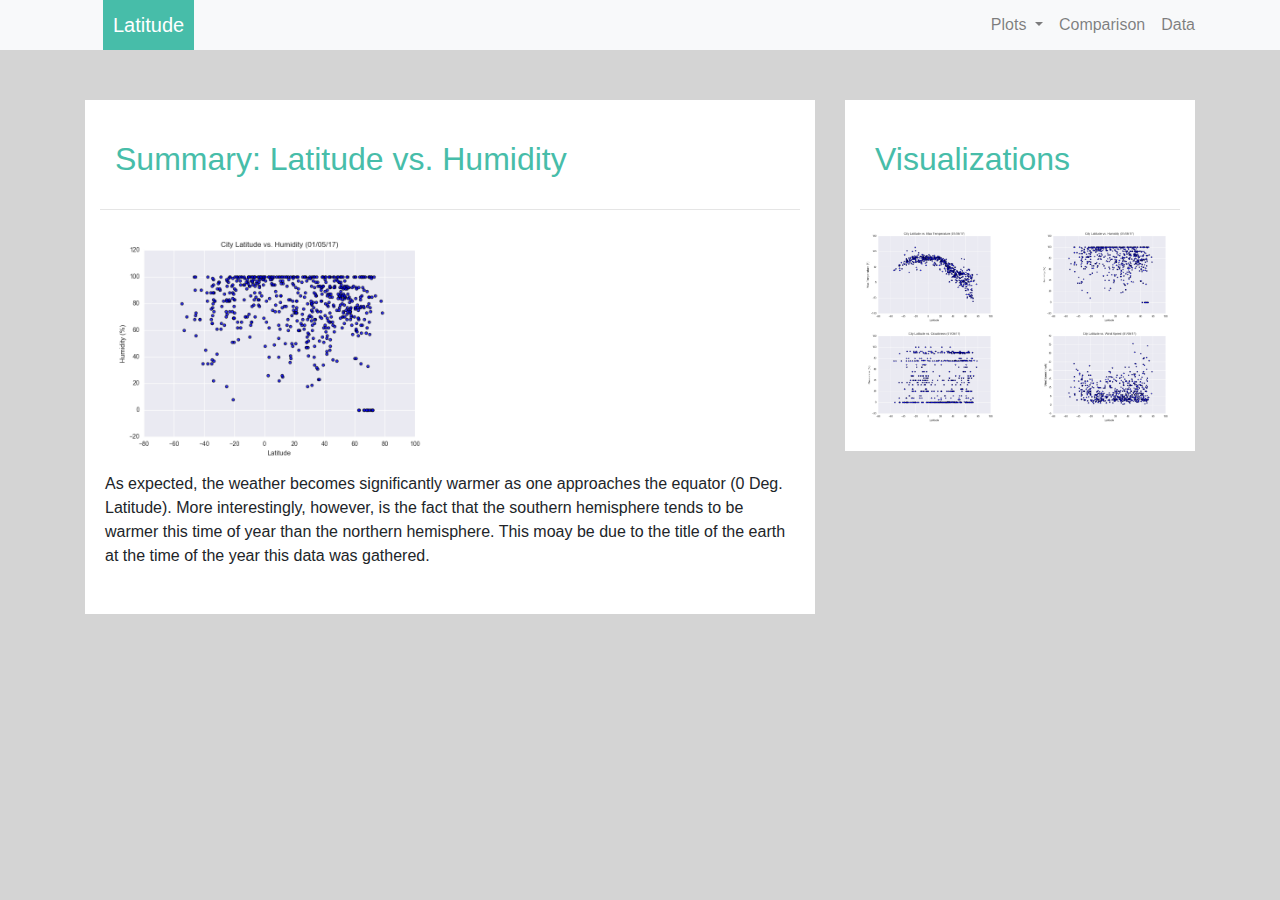
<file: Visualizations/humidity.html>
<!DOCTYPE html>
<html lang="en">

<head>
  <meta charset="UTF-8">
  <title>Humidity</title>
  <link rel="stylesheet" href="https://stackpath.bootstrapcdn.com/bootstrap/4.3.1/css/bootstrap.min.css" integrity="sha384-ggOyR0iXCbMQv3Xipma34MD+dH/1fQ784/j6cY/iJTQUOhcWr7x9JvoRxT2MZw1T" crossorigin="anonymous">

  <script src="https://code.jquery.com/jquery-3.3.1.slim.min.js" integrity="sha384-q8i/X+965DzO0rT7abK41JStQIAqVgRVzpbzo5smXKp4YfRvH+8abtTE1Pi6jizo" crossorigin="anonymous"></script>
  <script src="https://cdnjs.cloudflare.com/ajax/libs/popper.js/1.14.7/umd/popper.min.js" integrity="sha384-UO2eT0CpHqdSJQ6hJty5KVphtPhzWj9WO1clHTMGa3JDZwrnQq4sF86dIHNDz0W1" crossorigin="anonymous"></script>
  <script src="https://stackpath.bootstrapcdn.com/bootstrap/4.3.1/js/bootstrap.min.js" integrity="sha384-JjSmVgyd0p3pXB1rRibZUAYoIIy6OrQ6VrjIEaFf/nJGzIxFDsf4x0xIM+B07jRM" crossorigin="anonymous"></script>

  <link rel="stylesheet" href="..\assets\css\stylepage.css">
</head>
<body>

    <!--Navbar-->
  <nav class="navbar navbar-expand-lg navbar-light bg-light">
    <div class="container">
        <a class="navbar-brand text-white" href="../index.html" >Latitude</a>
        <button class="navbar-toggler" type="button" data-toggle="collapse" data-target="#navbarSupportedContent" aria-controls="navbarSupportedContent" aria-expanded="false" aria-label="Toggle navigation">
            <span class="navbar-toggler-icon"></span>
        </button>
        
        <div class="collapse navbar-collapse" id="navbarSupportedContent">
            <ul class="navbar-nav ml-auto">    
                <li class="nav-item dropdown">
                    <a class="nav-link dropdown-toggle" href="#" id="navbarDropdown" role="button" data-toggle="dropdown" aria-haspopup="true" aria-expanded="false">
                        Plots
                    </a>
                    <div class="dropdown-menu dropdown-menu-right" aria-labelledby="navbarDropdown">
                        <a class="dropdown-item" href="../Visualizations/temp.html">Temperature</a>
                        <a class="dropdown-item" href="../Visualizations/humidity.html">Humidity</a>
                        <a class="dropdown-item" href="../Visualizations/cloudiness.html">Cloudiness</a>
                        <a class="dropdown-item" href="../Visualizations/windspeed.html">Wind Speed</a>
                    </div>
                </li>
                <li class="nav-item">
                    <a class="nav-link" href="../Visualizations/comparison.html">Comparison</a>
                </li>
                <li class="nav-item">
                    <a class="nav-link" href="../Visualizations/data.html">Data</a>
                </li>
            </ul>
        </div>
    </div>
</nav>

    <!--Explanation-->
    <div class="container content">    
        <div class="row">
            <div class="col-md-8">
                <div class="col-md-12">
                    <h2>Summary: Latitude vs. Humidity </h2>
                    <hr>
                    <div class="thumbnail">
                        <img class="rounded float-start" src="../assets/images/Fig2.png " width="50%" alt="humidity">
                    </div>
                    <p>As expected, the weather becomes significantly warmer as one approaches the equator (0 Deg. Latitude). More interestingly, however, is the fact that the southern hemisphere tends to be warmer this time of year than the northern hemisphere. This moay be due to the title of the earth at the time of the year this data was gathered.  </p> 
                </div>
            </div>
            <!--Visualization Section-->
            <div class="col-md-4">
                <div class="col-md-12">
                    <h2>Visualizations</h2>
                    <hr>
                    <div class="row">
                        <div class="col-3 col-md-6">
                            <a href="../Visualizations/temp.html"><img src="../assets/images/Fig1.png" width="100%"  alt="temperature"></a>
                        </div>
                        <div class="col-3 col-md-6">
                            <a href="../Visualizations/humidity.html"><img src="../assets/images/Fig2.png" width="100%" alt="humidity"></a>
                        </div>
                
                        <div class="col-3 col-md-6">
                            <a href="../Visualizations/cloudiness.html"><img src="../assets/images/Fig3.png" width="100%"  alt="cloudiness"></a>
                        </div>

                        <div class="col-3 col-md-6">
                            <a href="../Visualizations/windspeed.html"><img src="../assets/images/Fig4.png"width="100%"  alt="wind speed"></a>
                        </div>
                    </div>
                </div>
            </div>
        </div>
    </div>
</body>
</html>
</file>
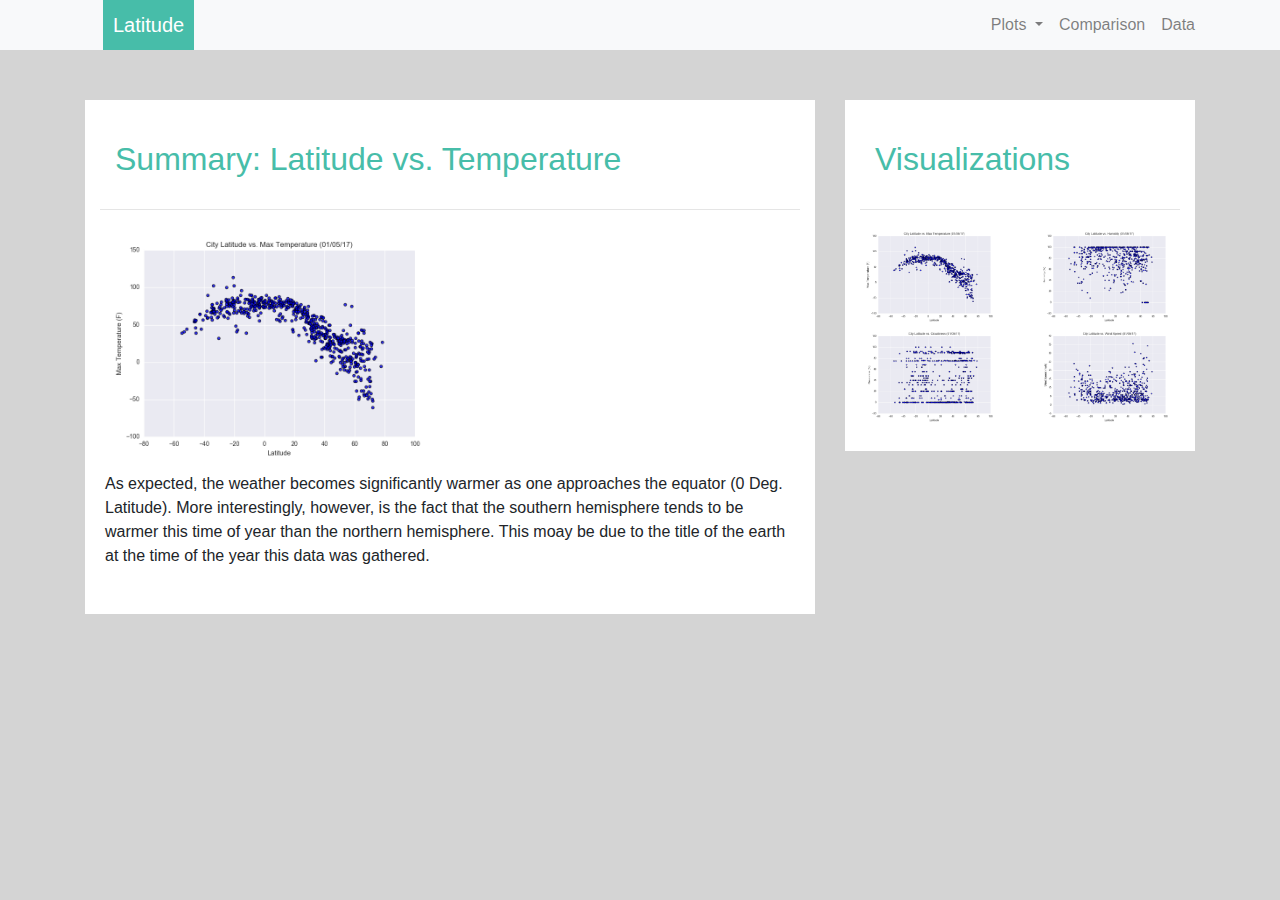
<file: Visualizations/temp.html>
<!DOCTYPE html>
<html lang="en">

<head>
  <meta charset="UTF-8">
  <title>Temperature</title>
  <link rel="stylesheet" href="https://stackpath.bootstrapcdn.com/bootstrap/4.3.1/css/bootstrap.min.css" integrity="sha384-ggOyR0iXCbMQv3Xipma34MD+dH/1fQ784/j6cY/iJTQUOhcWr7x9JvoRxT2MZw1T" crossorigin="anonymous">

  <script src="https://code.jquery.com/jquery-3.3.1.slim.min.js" integrity="sha384-q8i/X+965DzO0rT7abK41JStQIAqVgRVzpbzo5smXKp4YfRvH+8abtTE1Pi6jizo" crossorigin="anonymous"></script>
  <script src="https://cdnjs.cloudflare.com/ajax/libs/popper.js/1.14.7/umd/popper.min.js" integrity="sha384-UO2eT0CpHqdSJQ6hJty5KVphtPhzWj9WO1clHTMGa3JDZwrnQq4sF86dIHNDz0W1" crossorigin="anonymous"></script>
  <script src="https://stackpath.bootstrapcdn.com/bootstrap/4.3.1/js/bootstrap.min.js" integrity="sha384-JjSmVgyd0p3pXB1rRibZUAYoIIy6OrQ6VrjIEaFf/nJGzIxFDsf4x0xIM+B07jRM" crossorigin="anonymous"></script>

  <link rel="stylesheet" href="..\assets\css\stylepage.css">
</head>
<body>

    <!--Navbar-->
  <nav class="navbar navbar-expand-lg navbar-light bg-light">
    <div class="container">
        <a class="navbar-brand text-white" href="../index.html" >Latitude</a>
        <button class="navbar-toggler" type="button" data-toggle="collapse" data-target="#navbarSupportedContent" aria-controls="navbarSupportedContent" aria-expanded="false" aria-label="Toggle navigation">
            <span class="navbar-toggler-icon"></span>
        </button>
        
        <div class="collapse navbar-collapse" id="navbarSupportedContent">
            <ul class="navbar-nav ml-auto">    
                <li class="nav-item dropdown">
                    <a class="nav-link dropdown-toggle" href="#" id="navbarDropdown" role="button" data-toggle="dropdown" aria-haspopup="true" aria-expanded="false">
                        Plots
                    </a>
                    <div class="dropdown-menu dropdown-menu-right" aria-labelledby="navbarDropdown">
                        <a class="dropdown-item" href="../Visualizations/temp.html">Temperature</a>
                        <a class="dropdown-item" href="../Visualizations/humidity.html">Humidity</a>
                        <a class="dropdown-item" href="../Visualizations/cloudiness.html">Cloudiness</a>
                        <a class="dropdown-item" href="../Visualizations/windspeed.html">Wind Speed</a>
                    </div>
                </li>
                <li class="nav-item">
                    <a class="nav-link" href="../Visualizations/comparison.html">Comparison</a>
                </li>
                <li class="nav-item">
                    <a class="nav-link" href="../Visualizations/data.html">Data</a>
                </li>
            </ul>
        </div>
    </div>
</nav>

    <!--Explanation-->
    <div class="container content">    
        <div class="row">
            <div class="col-md-8">
                <div class="col-md-12">
                    <h2>Summary: Latitude vs. Temperature </h2>
                    <hr>
                    <div class="thumbnail">
                        <img class="rounded float-start" src="../assets/images/Fig1.png" width="50%" alt="temperature">
                    </div>
                    <p>As expected, the weather becomes significantly warmer as one approaches the equator (0 Deg. Latitude). More interestingly, however, is the fact that the southern hemisphere tends to be warmer this time of year than the northern hemisphere. This moay be due to the title of the earth at the time of the year this data was gathered.  </p> 
                </div>
            </div>
            <!--Visualization Section-->
            <div class="col-md-4">
                <div class="col-md-12">
                    <h2>Visualizations</h2>
                    <hr>
                    <div class="row">
                        <div class="col-3 col-md-6">
                            <a href="../Visualizations/temp.html"><img src="../assets/images/Fig1.png" width="100%"  alt="temperature"></a>
                        </div>
                        <div class="col-3 col-md-6">
                            <a href="../Visualizations/humidity.html"><img src="../assets/images/Fig2.png" width="100%" alt="humidity"></a>
                        </div>
                
                        <div class="col-3 col-md-6">
                            <a href="../Visualizations/cloudiness.html"><img src="../assets/images/Fig3.png" width="100%"  alt="cloudiness"></a>
                        </div>

                        <div class="col-3 col-md-6">
                            <a href="../Visualizations/windspeed.html"><img src="../assets/images/Fig4.png"width="100%"  alt="wind speed"></a>
                        </div>
                    </div>
                </div>
            </div>
        </div>
    </div>
</body>
</html>
</file>
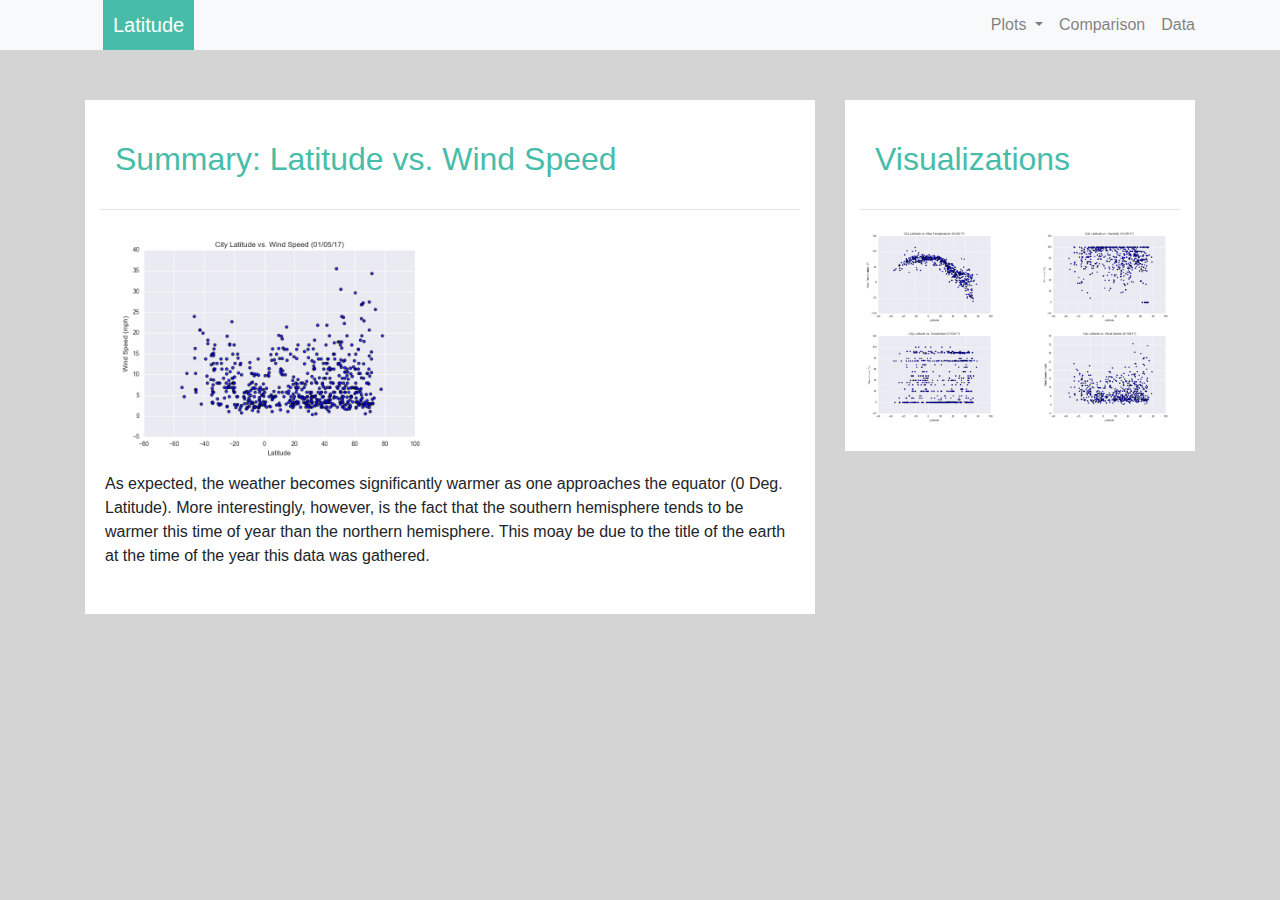
<file: Visualizations/windspeed.html>
<!DOCTYPE html>
<html lang="en">

<head>
  <meta charset="UTF-8">
  <title>Wind</title>
  <link rel="stylesheet" href="https://stackpath.bootstrapcdn.com/bootstrap/4.3.1/css/bootstrap.min.css" integrity="sha384-ggOyR0iXCbMQv3Xipma34MD+dH/1fQ784/j6cY/iJTQUOhcWr7x9JvoRxT2MZw1T" crossorigin="anonymous">

  <script src="https://code.jquery.com/jquery-3.3.1.slim.min.js" integrity="sha384-q8i/X+965DzO0rT7abK41JStQIAqVgRVzpbzo5smXKp4YfRvH+8abtTE1Pi6jizo" crossorigin="anonymous"></script>
  <script src="https://cdnjs.cloudflare.com/ajax/libs/popper.js/1.14.7/umd/popper.min.js" integrity="sha384-UO2eT0CpHqdSJQ6hJty5KVphtPhzWj9WO1clHTMGa3JDZwrnQq4sF86dIHNDz0W1" crossorigin="anonymous"></script>
  <script src="https://stackpath.bootstrapcdn.com/bootstrap/4.3.1/js/bootstrap.min.js" integrity="sha384-JjSmVgyd0p3pXB1rRibZUAYoIIy6OrQ6VrjIEaFf/nJGzIxFDsf4x0xIM+B07jRM" crossorigin="anonymous"></script>

  <link rel="stylesheet" href="..\assets\css\stylepage.css">
</head>
<body>

    <!--Navbar-->
  <nav class="navbar navbar-expand-lg navbar-light bg-light">
    <div class="container">
        <a class="navbar-brand text-white" href="../index.html" >Latitude</a>
        <button class="navbar-toggler" type="button" data-toggle="collapse" data-target="#navbarSupportedContent" aria-controls="navbarSupportedContent" aria-expanded="false" aria-label="Toggle navigation">
            <span class="navbar-toggler-icon"></span>
        </button>
        
        <div class="collapse navbar-collapse" id="navbarSupportedContent">
            <ul class="navbar-nav ml-auto">    
                <li class="nav-item dropdown">
                    <a class="nav-link dropdown-toggle" href="#" id="navbarDropdown" role="button" data-toggle="dropdown" aria-haspopup="true" aria-expanded="false">
                        Plots
                    </a>
                    <div class="dropdown-menu dropdown-menu-right" aria-labelledby="navbarDropdown">
                        <a class="dropdown-item" href="../Visualizations/temp.html">Temperature</a>
                        <a class="dropdown-item" href="../Visualizations/humidity.html">Humidity</a>
                        <a class="dropdown-item" href="../Visualizations/cloudiness.html">Cloudiness</a>
                        <a class="dropdown-item" href="../Visualizations/windspeed.html">Wind Speed</a>
                    </div>
                </li>
                <li class="nav-item">
                    <a class="nav-link" href="../Visualizations/comparison.html">Comparison</a>
                </li>
                <li class="nav-item">
                    <a class="nav-link" href="../Visualizations/data.html">Data</a>
                </li>
            </ul>
        </div>
    </div>
</nav>

    <!--Explanation-->
    <div class="container content">    
        <div class="row">
            <div class="col-md-8">
                <div class="col-md-12">
                    <h2>Summary: Latitude vs. Wind Speed </h2>
                    <hr>
                    <div class="thumbnail">
                        <img class="rounded float-start" src="../assets/images/Fig4.png " width="50%" alt="wind speed">
                    </div>
                    <p>As expected, the weather becomes significantly warmer as one approaches the equator (0 Deg. Latitude). More interestingly, however, is the fact that the southern hemisphere tends to be warmer this time of year than the northern hemisphere. This moay be due to the title of the earth at the time of the year this data was gathered.  </p> 
                </div>
            </div>
            <!--Visualization Section-->
            <div class="col-md-4">
                <div class="col-md-12">
                    <h2>Visualizations</h2>
                    <hr>
                    <div class="row">
                        <div class="col-3 col-md-6">
                            <a href="../Visualizations/temp.html"><img src="../assets/images/Fig1.png" width="100%"  alt="temperature"></a>
                        </div>
                        <div class="col-3 col-md-6">
                            <a href="../Visualizations/humidity.html"><img src="../assets/images/Fig2.png" width="100%" alt="humidity"></a>
                        </div>
                
                        <div class="col-3 col-md-6">
                            <a href="../Visualizations/cloudiness.html"><img src="../assets/images/Fig3.png" width="100%"  alt="cloudiness"></a>
                        </div>

                        <div class="col-3 col-md-6">
                            <a href="../Visualizations/windspeed.html"><img src="../assets/images/Fig4.png"width="100%"  alt="wind speed"></a>
                        </div>
                    </div>
                </div>
            </div>
        </div>
    </div>
</body>
</html>
</file>
